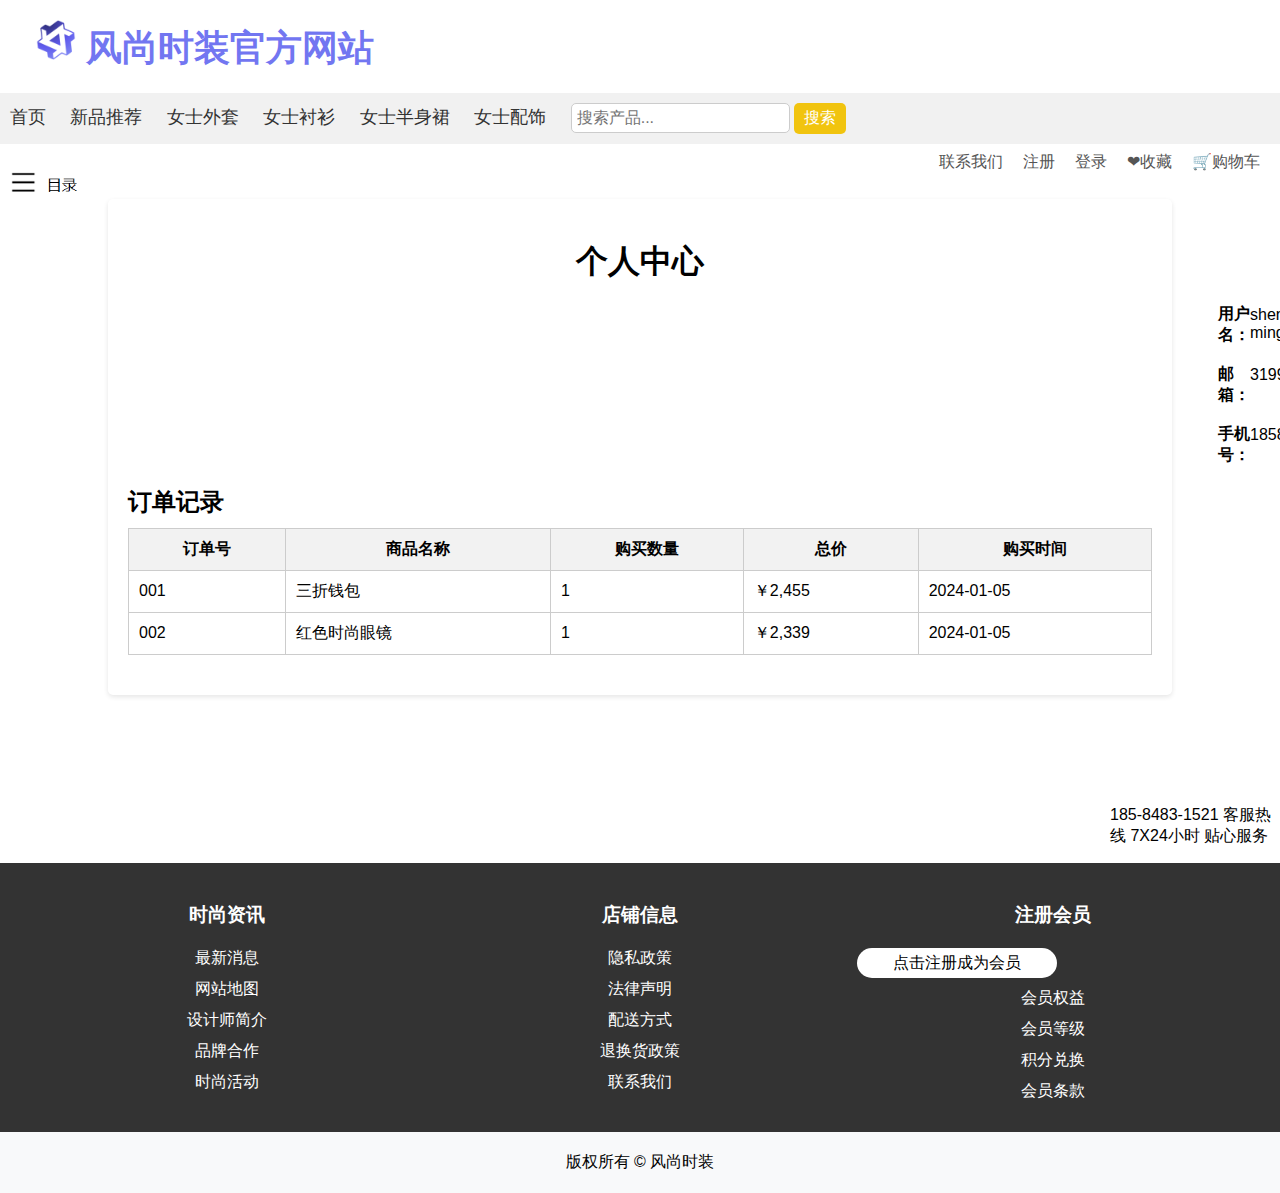
<file: 个人中心.html>
<!DOCTYPE html>
<html lang="zh">
<head>
    <meta charset="UTF-8">
    <meta name="viewport" content="width=device-width, initial-scale=1.0">
    <title>风尚时装官方网站</title>
    <style>body {
        font-family: Arial, sans-serif;
        margin: 0;
        padding: 0;
    }
    
    .footer {
        background-color: #333;
        color: white;
        padding: 20px;
        display: flex;
        justify-content: space-around;
        flex-wrap: wrap;
    }
    
    .footer a {
        color: white;
        text-decoration: none;
        margin: 0 10px;
    }
    
    .footer h3 {
        margin-bottom: 10px;
    }
    
    .footer div {
        width: calc(100% / 3);
        text-align: center;
    }
    
    .footer div h3 {
        margin-bottom: 20px;
    }
    
    .footer div a {
        display: block;
        margin-bottom: 10px;
    }
    
        /*下面都是导航栏*/
        body {
            font-family: Arial, sans-serif;
            margin: 0;
            padding: 0;
        }

        header {
            background-color: #ffffff;
            padding: 20px;
            margin-left: 0px; /* 添加这一行 */
        }

        header h1 {
            margin: 0;
            font-size: 36px;
            font-weight: bold;
        }

        nav {
				background-color: #f1f1f1;
				padding: 10px;
			}

			nav a {
				text-decoration: none;
				color: #333333;
				font-size: 18px;
				margin-right: 20px;
			}

			nav a:hover {
				color: rgb(241, 196, 15);
			}

			.nav-active {
				/* background-color: white; */
                background-color: #777;
				color: rgb(255, 255, 255);
			}

            form {
                display: inline-block;
            }

            input[type="text"] {
                  padding: 5px;
                  font-size: 16px;
                  border: 1px solid #cccccc;
                 border-radius: 5px;
        }

        /*那个搜索的颜色*/
        button[type="submit"] {
            padding: 5px 10px;
            font-size: 16px;
            background-color: rgb(241, 196, 15);
            color: #ffffff;
            border: none;
            border-radius: 5px;
            cursor: pointer;
        }

        button[type="submit"]:hover {
            background-color: #888888;
        }
        
        /*个人中心的那个图片*/
        #myImage {
            width: 40px; /* 修改图片宽度 */
            height: 40px; /* 修改图片高度 */
            position: absolute; /* 使用绝对定位 */
            top: 95px; /* 离顶部距离 */
            left: 1620px; /* 离左边界距离 */
        }

        footer p {
            margin: 0;
            padding: 5px;
        }
        /**/
        footer p:first-child {
            font-size: 18px;
            font-weight: bold;
        }

        .logo {
            margin-left: 1rem; /* 根据需要调整距离 */
            width: 40px; /* 根据需要调整宽度 */
            height: auto; /* 根据需要调整高度 */
        }

        
        .right {/*111111111111111111111111111*/
            display: flex;
            justify-content: flex-end;
            align-items: center;
            padding: 0.5rem 0;/*距离*/
        }

        .right a {
            margin-right: 20px; /* 设置间距，可以根据需要调整 */
            color: rgb(85, 85, 85); /* 设置字体颜色为黑色 */
            text-decoration: none; /* 去掉下划线 */
        }/*111111111111111111111111111*/
        
        /*圆角矩形*/
        a.yellow-rounded {
            color:rgb(0, 0, 0);
            
            width: 200px;
            height: 30px;
            background: rgb(255, 255, 255);
           
            line-height: 30px;
            border-radius: 30px;
        }

        /*下面都是隐藏目录CSS*/
        #image {
            cursor: pointer;
            margin-left: 10px; /*向左移动*/
            margin-top: -20px;/*与顶部距离*/
        }
        #popup {
            display: none;
            position: fixed;
            top: 0;
            left: 0;
            width: 100%;
            height: 100%;
            background-color: rgba(0, 0, 0, 0.5);
            z-index: 9999;
        }
        #content {
            position: absolute;
            top: 50%;
            left: 50%;
            transform: translate(-50%, -50%);
            background-color: white;
            padding: 50px;/*边框大小*/
            box-shadow: 0 0 10px rgba(0, 0, 0, 0.3);
            font-size: 20px;/*字体大小*/
        }

        /*下面是最底部的那个*/
        footer {
            background-color: #f8f9fa;
            padding: 20px;
            text-align: center;
            font-family: Arial, sans-serif;
        }
        .container {
            width: 80%;
            margin: 0 auto;
            background-color: white;
            padding: 20px;
            border-radius: 5px;
            box-shadow: 0 2px 5px rgba(0, 0, 0, 0.1);
        }
        .user-info {
            display: flex;
            justify-content: space-between;
            margin-bottom: 20px;
        }
        .user-info label {
            font-weight: bold;
        }
        .user-info span {
            font-size: 16px;
        }
        .orders {
            margin-bottom: 20px;
        }
        .orders h2 {
            margin-bottom: 10px;
        }
        .orders table {
            width: 100%;
            border-collapse: collapse;
        }
        .orders th, .orders td {
            padding: 10px;
            border: 1px solid #ccc;
        }
        .orders th {
            background-color: #f2f2f2;
            font-weight: bold;
        }


    </style>
</head>
<body>

    <a href="个人中心.html"><img src="个人中心/12.png" alt="图片描述" id="myImage"></a>
    
    <header>
        <h1 style="color:rgb(114, 118, 241);"><img class="logo" src="logo/1.apng" alt="Logo"> 风尚时装官方网站</h1>
        <!-- 添加logo -->
    </header>
    <nav>
			<!-- <a href="#">品牌</a> -->
			<a class="nav-item" href="index.html">首页</a>
			<a class="nav-item" href="新品推荐.html">新品推荐</a>
			<a class="nav-item" href="女士外套.html">女士外套</a>
			<a class="nav-item" href="女士衬衫.html">女士衬衫</a>
			<a class="nav-item" href="女士半身裙.html">女士半身裙</a>
			<a class="nav-item" href="女士配饰.html">女士配饰</a>
        <form action="搜索.html" method="get">
            <input type="text" name="query" placeholder="搜索产品...">
            <button type="submit">搜索</button>
        </form>
    </nav>
    
    <!--隐藏目录-->
    <div id="popup">
        <div id="content">
            <h3>目录</h3>
                <li>NEW新品</li><!-- <li><a href="你的链接地址">NEW新品</a></li> -->
                <li>按品牌搜索</li>
                <li>按种类搜索</li>
                <li>热销</li>
                <li>LOOKBOOK</li>
                <li>店铺信息</li>
        </div>
    </div>
    
    <div class="right">
    <a href="联系我们.html">联系我们</a>
    <a href="注册界面.html">注册</a>
    <a href="登陆界面.html">登录</a>
    <a href="收藏界面.html">❤收藏</a>
    <a href="购物车.html">🛒购物车</a>
    </div>

    <!--隐藏目录图片-->
    <img id="image" src="目录/4.png" width="70" height="25" alt="图像">

    <div class="container">
        <h1 style="text-align: center;">个人中心</h1>
        <div class="user-info">
            <label style="margin-left: 1090px; margin-top: -2px;">用户名：</label>
            <span style="margin-right: 115px;">shen ming</span>
        </div>
        <div class="user-info">
            <label style="margin-left: 1090px; margin-top: -2px;">邮ㅤ箱：</label>
            <span style="margin-right: 30px;">3199070035@qq.com</span>
        </div>
        <div class="user-info">
            <label style="margin-left: 1090px; margin-top: -2px;">手机号：</label>
            <span style="margin-right: 90px;">18584831521</span>
        </div>
        <div class="orders">
            <h2>订单记录</h2>
            <table>
                <thead>
                    <tr>
                        <th>订单号</th>
                        <th>商品名称</th>
                        <th>购买数量</th>
                        <th>总价</th>
                        <th>购买时间</th>
                    </tr>
                </thead>
                <tbody>
                    <tr>
                        <td>001</td>
                        <td>三折钱包</td>
                        <td>1</td>
                        <td>￥2,455</td>
                        <td>2024-01-05</td>
                    </tr>
                    <tr>
                        <td>002</td>
                        <td>红色时尚眼镜</td>
                        <td>1</td>
                        <td>￥2,339</td>
                        <td>2024-01-05</td>
                    </tr>
                </tbody>
            </table>
        </div>
    </div>

    <div><img src="二维码/9.png" alt="小二维码" style="position: relative; left: 1530px; top: 218.5px; width: 70px; height: 90px;"></div>

    <p style="margin-left: 1110px;">185-8483-1521 客服热线 7X24小时 贴心服务</p>

    <div class="footer">
        <div>
            <h3>时尚资讯</h3>
            <a href="#">最新消息</a>
            <a href="#">网站地图</a>
            <a href="#">设计师简介</a>
            <a href="#">品牌合作</a>
            <a href="#">时尚活动</a>
        </div>
        <div>
            <h3>店铺信息</h3>
            <a href="#">隐私政策</a>
            <a href="#">法律声明</a>
            <a href="#">配送方式</a>
            <a href="#">退换货政策</a>
            <a href="#">联系我们</a>
        </div>
        <div>
            <h3>注册会员</h3>
            <a href="注册会员界面.html" class="yellow-rounded">点击注册成为会员</a>
            <a href="#">会员权益</a>
            <a href="#">会员等级</a>
            <a href="#">积分兑换</a>
            <a href="2.html">会员条款</a>
        </div>

        
    </div>
    
    <footer>
        版权所有 &copy; 风尚时装
    </footer>
</body>

<script>
    document.getElementById('image').addEventListener('click', function() {
        document.getElementById('popup').style.display = 'block';
    });
    document.getElementById('popup').addEventListener('click', function(event) {
        if (event.target === this) {
            this.style.display = 'none';
        }
    });
    </script>
</html>
</file>
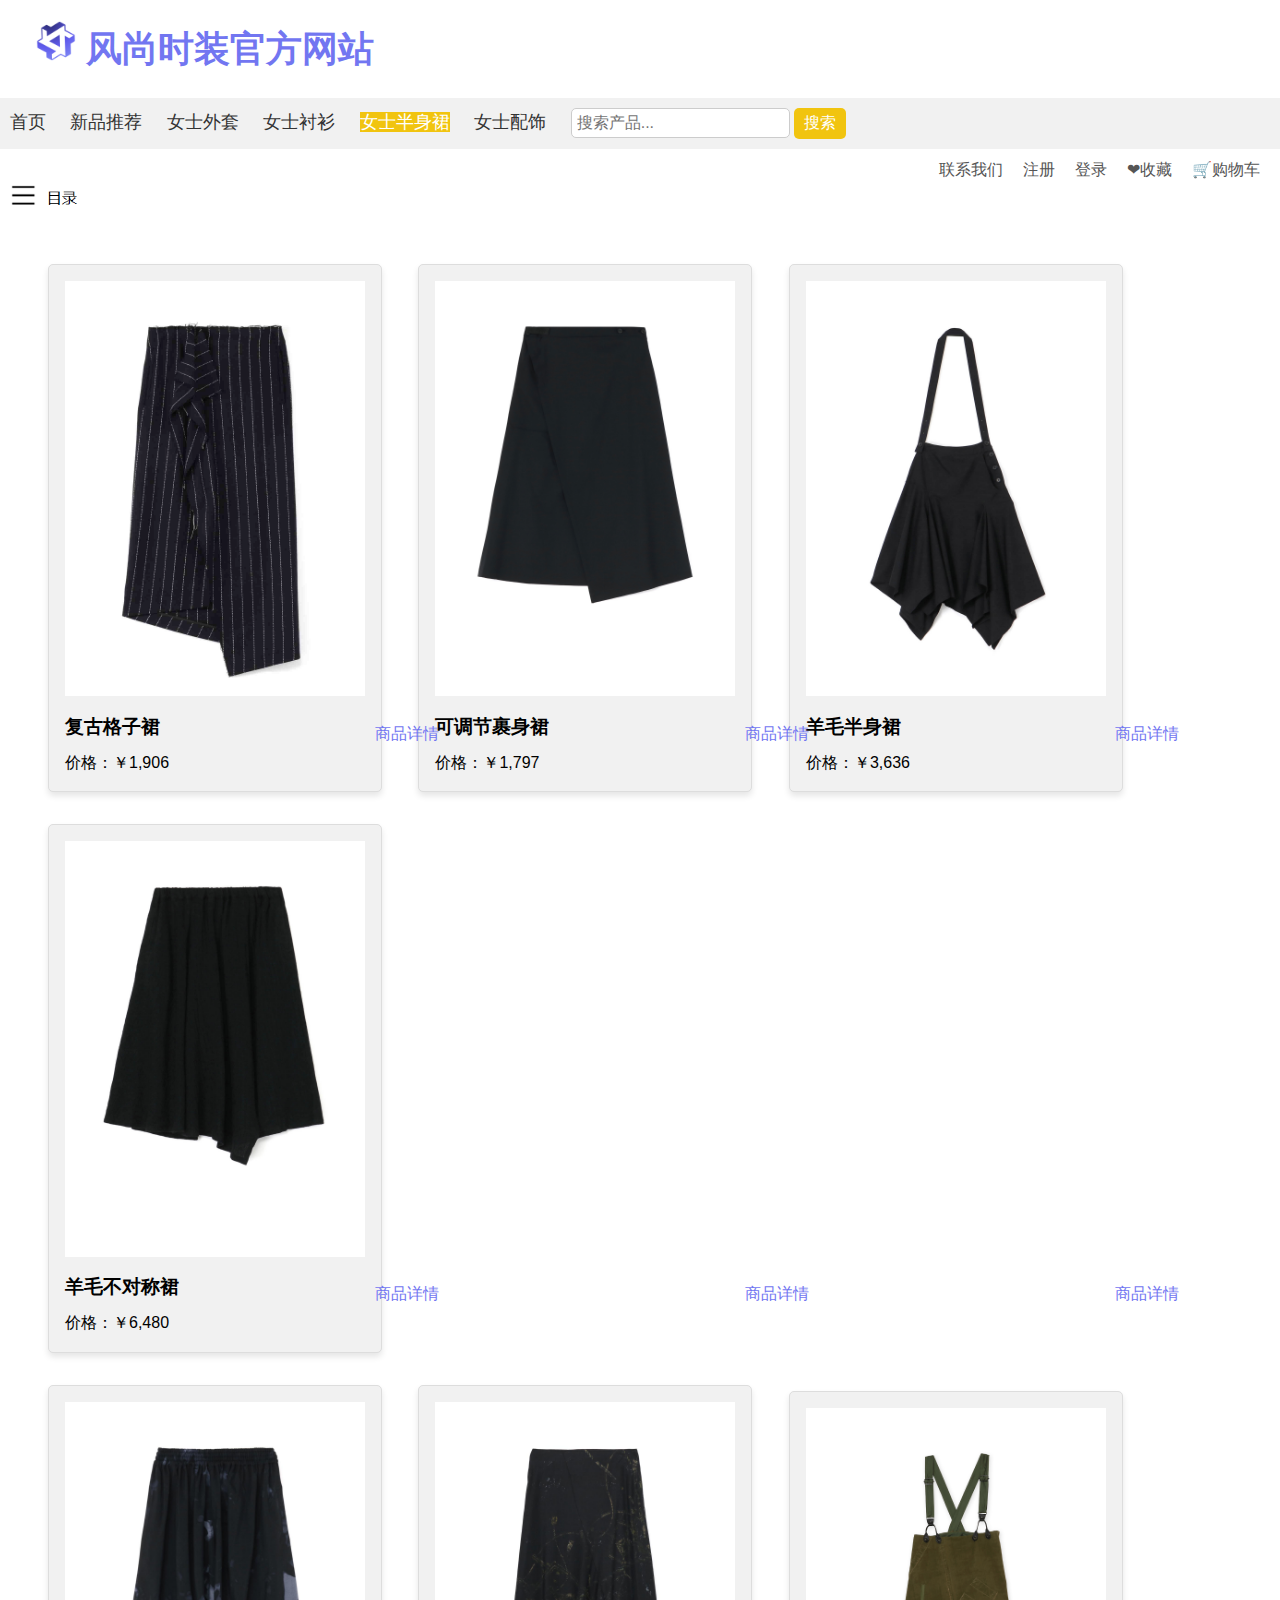
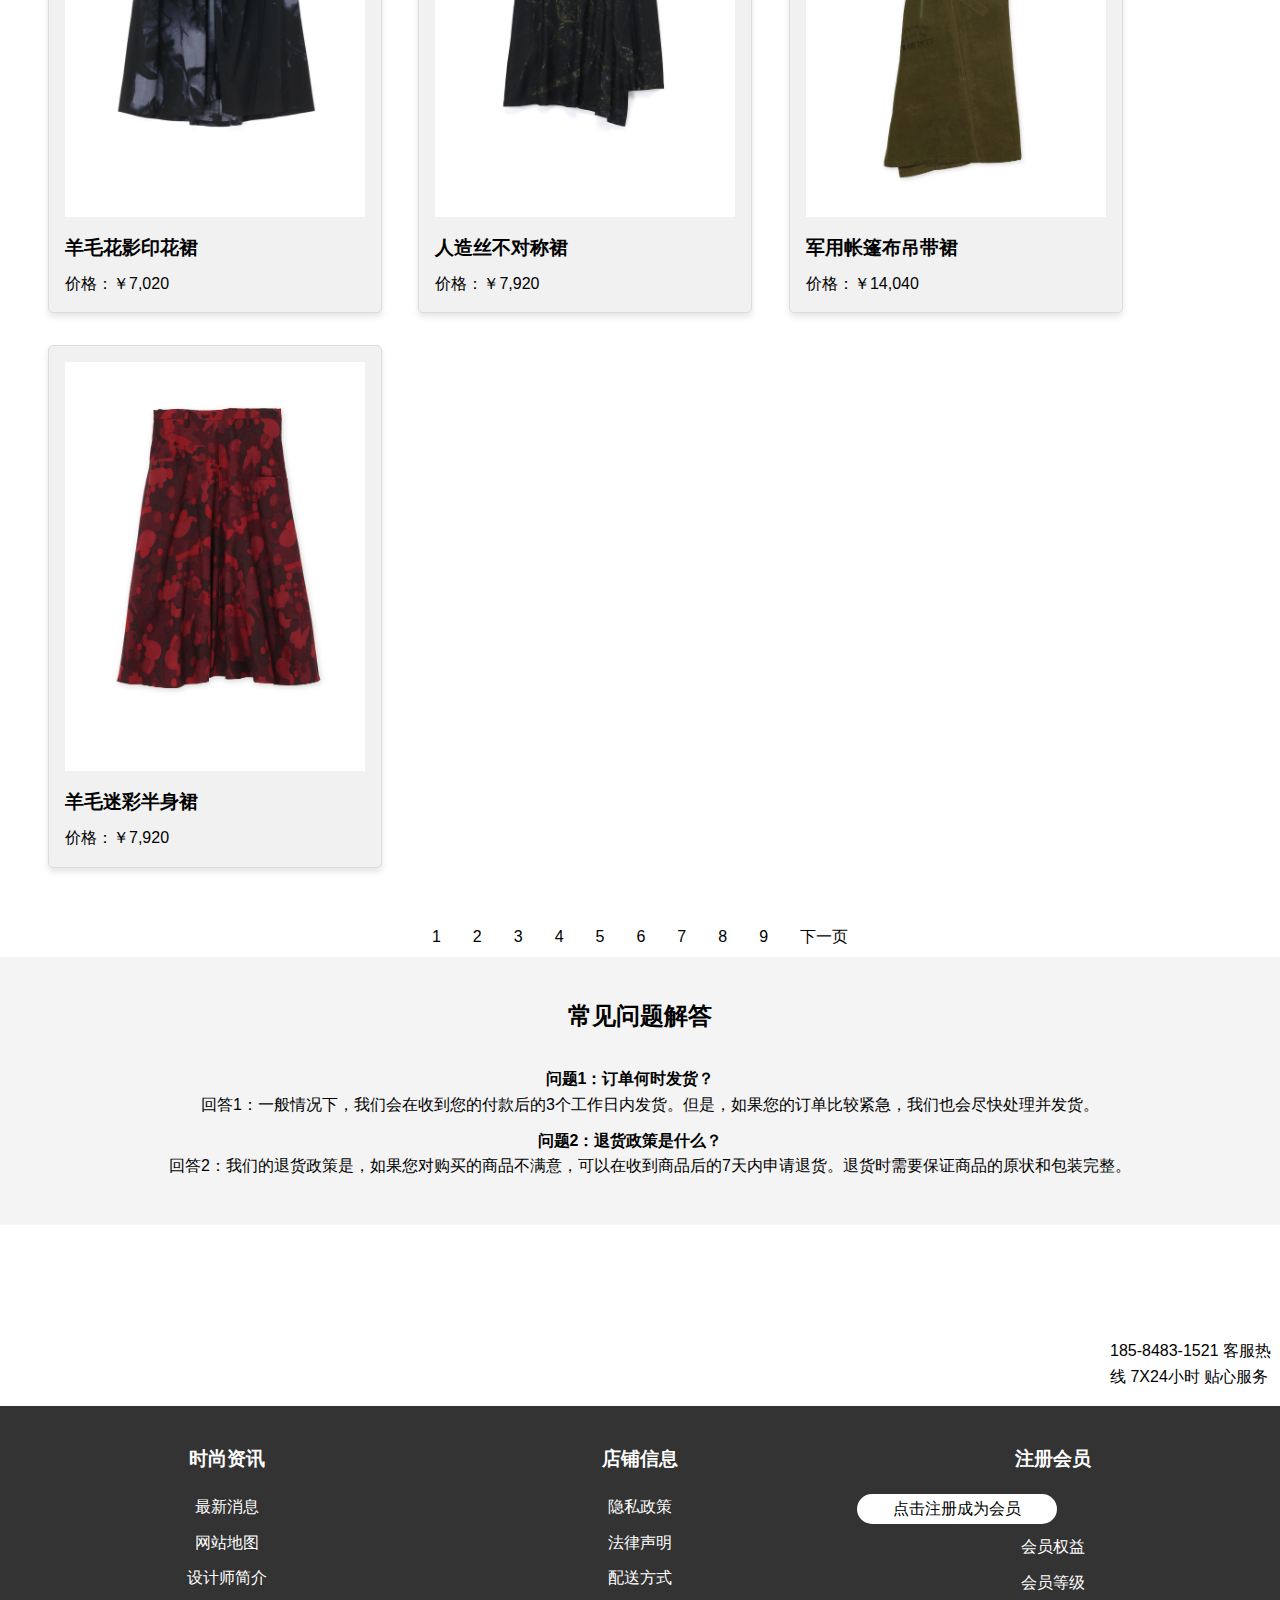
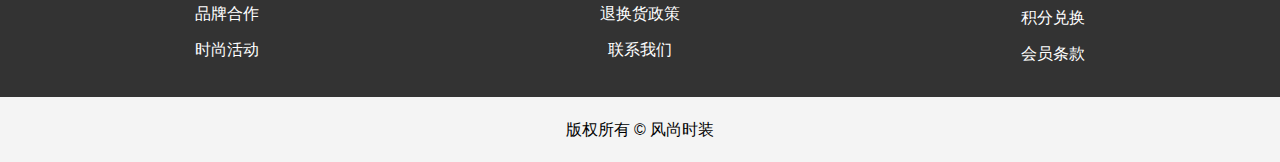
<file: 女士半身裙.html>
<!DOCTYPE html>
<html lang="en">
<head>
    <meta charset="UTF-8">
    <meta name="viewport" content="width=device-width, initial-scale=1.0">
    <title>风尚时装官方网站</title>
    <style>body {
        font-family: Arial, sans-serif;
        margin: 0;
        padding: 0;
    }
    
    .footer {
        background-color: #333;
        color: white;
        padding: 20px;
        display: flex;
        justify-content: space-around;
        flex-wrap: wrap;
    }
    
    .footer a {
        color: white;
        text-decoration: none;
        margin: 0 10px;
    }
    
    .footer h3 {
        margin-bottom: 10px;
    }
    
    .footer div {
        width: calc(100% / 3);
        text-align: center;
    }
    
    .footer div h3 {
        margin-bottom: 20px;
    }
    
    .footer div a {
        display: block;
        margin-bottom: 10px;
    }
    
        /*下面都是导航栏*/
        body {
            font-family: Arial, sans-serif;
            margin: 0;
            padding: 0;
        }

        header {
            background-color: #ffffff;
            padding: 20px;
            margin-left: 0px; /* 添加这一行 */
        }

        header h1 {
            margin: 0;
            font-size: 36px;
            font-weight: bold;
        }

        nav {
				background-color: #f1f1f1;
				padding: 10px;
			}

			nav a {
				text-decoration: none;
				color: #333333;
				font-size: 18px;
				margin-right: 20px;
			}

			nav a:hover {
				color: rgb(241, 196, 15);
			}

			.nav-active {
				/* background-color: white; */
                background-color: #777;
				color: rgb(255, 255, 255);
			}nav a.nav-item {
	background-color: rgb(241, 196, 15);
	color: rgb(255, 255, 255);
}

            form {
                display: inline-block;
            }

            input[type="text"] {
                  padding: 5px;
                  font-size: 16px;
                  border: 1px solid #cccccc;
                 border-radius: 5px;
        }

        /*那个搜索的颜色*/
        button[type="submit"] {
            padding: 5px 10px;
            font-size: 16px;
            background-color: rgb(241, 196, 15);
            color: #ffffff;
            border: none;
            border-radius: 5px;
            cursor: pointer;
        }

        button[type="submit"]:hover {
            background-color: #888888;
        }
        
        /*个人中心的那个图片*/
        #myImage {
            width: 40px; /* 修改图片宽度 */
            height: 40px; /* 修改图片高度 */
            position: absolute; /* 使用绝对定位 */
            top: 95px; /* 离顶部距离 */
            left: 1620px; /* 离左边界距离 */
        }

        footer p {
            margin: 0;
            padding: 5px;
        }
        /**/
        footer p:first-child {
            font-size: 18px;
            font-weight: bold;
        }

        .logo {
            margin-left: 1rem; /* 根据需要调整距离 */
            width: 40px; /* 根据需要调整宽度 */
            height: auto; /* 根据需要调整高度 */
        }

        
        .right {/*111111111111111111111111111*/
            display: flex;
            justify-content: flex-end;
            align-items: center;
            padding: 0.5rem 0;/*距离*/
        }

        .right a {
            margin-right: 20px; /* 设置间距，可以根据需要调整 */
            color: rgb(85, 85, 85); /* 设置字体颜色为黑色 */
            text-decoration: none; /* 去掉下划线 */
        }/*111111111111111111111111111*/
        
        /*圆角矩形*/
        a.yellow-rounded {
            color:rgb(0, 0, 0);
            
            width: 200px;
            height: 30px;
            background: rgb(255, 255, 255);
           
            line-height: 30px;
            border-radius: 30px;
        }

        /*下面都是隐藏目录CSS*/
        #image {
            cursor: pointer;
            margin-left: 10px; /*向左移动*/
            margin-top: -20px;/*与顶部距离*/
        }
        #popup {
            display: none;
            position: fixed;
            top: 0;
            left: 0;
            width: 100%;
            height: 100%;
            background-color: rgba(0, 0, 0, 0.5);
            z-index: 9999;
        }
        #content {
            position: absolute;
            top: 50%;
            left: 50%;
            transform: translate(-50%, -50%);
            background-color: white;
            padding: 50px;/*边框大小*/
            box-shadow: 0 0 10px rgba(0, 0, 0, 0.3);
            font-size: 20px;/*字体大小*/
        }

        /*下面是最底部的那个*/
        footer {
            background-color: #f8f9fa;
            padding: 20px;
            text-align: center;
            font-family: Arial, sans-serif;
        }/**/

        main {
            display: flex;
            flex-wrap: wrap;
            justify-content: center;
            padding: 2rem;
        }
        .product {
            background-color: #f1f1f1;
            border: 1px solid #ddd;
            border-radius: 5px;
            margin: 1rem;
            padding: 1rem;
            width: 300px;
            box-shadow: 0 4px 6px rgba(0, 0, 0, 0.1);
            display: inline-block;
        }
        .product img {
            width: 100%;
            height: auto;
        }
        .product h3 {
            margin: 0.5rem 0;
        }
        .product p {
            margin: 0;
        }
        body {
            font-family: Arial, sans-serif;
            line-height: 1.6;
        }
        footer {
            background-color: #f4f4f4;
            padding: 20px;
            text-align: center;
        }
        h2 {
            margin-bottom: 15px;
        }
        dl {
            display: inline-block;
            margin-right: 20px;
        }
        dt {
            font-weight: bold;
        }
        dd {
            margin-bottom: 10px;
        }
        .pagination {
            display: inline-block;
            margin-left: 480px;
            display: flex;
        justify-content: center;
        padding: 0;
        list-style-type: none;
        margin: auto;
        }
        .pagination li {
            display: inline;
        }
        .pagination a {
            color: black;
            float: left;
            padding: 8px 16px;
            text-decoration: none;
        }
        .pagination a.active {
            background-color: #4CAF50;
            color: white;
        }
        .pagination a:hover:not(.active) {
            background-color: #ddd;
        }

        a {
            color:rgb(114, 118, 241); /* 红色 */
        }

    </style>
</head>
<body>
    <a href="个人中心.html"><img src="个人中心/12.png" alt="图片描述" id="myImage" style="margin-top: 8px;"></a>
    
    <header>
        <h1 style="color:rgb(114, 118, 241);"><img class="logo" src="logo/1.apng" alt="Logo"> 风尚时装官方网站</h1>
        <!-- 添加logo -->
    </header>
    <nav>
        <!-- <a href="#">品牌</a> -->
        <a href="index.html">首页</a>
        <a href="新品推荐.html">新品推荐</a>
        <a href="女士外套.html">女士外套</a>
        <a href="女士衬衫.html">女士衬衫</a>
        <a class="nav-item" href="女士半身裙.html">女士半身裙</a>
        <a href="女士配饰.html">女士配饰</a>
    <form action="搜索.html" method="get">
        <input type="text" name="query" placeholder="搜索产品...">
        <button type="submit">搜索</button>
    </form>
</nav>
    
    <!--隐藏目录-->
    <div id="popup">
        <div id="content">
            <h3>目录</h3>
                <li>NEW新品</li><!-- <li><a href="你的链接地址">NEW新品</a></li> -->
                <li>按品牌搜索</li>
                <li>按种类搜索</li>
                <li>热销</li>
                <li>LOOKBOOK</li>
                <li>店铺信息</li>
        </div>
    </div>
    
    <div class="right">
    <a href="联系我们.html">联系我们</a>
    <a href="注册界面.html">注册</a>
    <a href="登陆界面.html">登录</a>
    <a href="收藏界面.html">❤收藏</a>
    <a href="购物车.html">🛒购物车</a>
    </div>
    
    <!--隐藏目录图片-->
    <img id="image" src="目录/4.png" width="70" height="25" alt="图像">

    
    <main>
        <section>
            <div class="product">
                <img src="女士半身裙/1.jpg" alt="1">
                <h3>复古格子裙</h3>
                <p>价格：￥1,906</p >
                    <a href="#" style="position: absolute; text-decoration: none; left: 375px; top: 720.5px;">商品详情</a>
            </div>
            <div class="product">
                <img src="女士半身裙/2.jpg" alt="2">
                <h3>可调节裹身裙</h3>
                <p>价格：￥1,797</p >
                    <a href="#" style="position: absolute; text-decoration: none; left: 745px; top: 720.5px;">商品详情</a>
            </div>
            <div class="product">
                <img src="女士半身裙/3.jpg" alt="3">
                <h3>羊毛半身裙</h3>
                <p>价格：￥3,636</p >
                    <a href="#" style="position: absolute; text-decoration: none; left: 1115px; top: 720.5px;">商品详情</a>
            </div>
            <div class="product">
                <img src="女士半身裙/4.jpg" alt="4">
                <h3>羊毛不对称裙</h3>
                <p>价格：￥6,480</p >
                    <a href="#" style="position: absolute; text-decoration: none; left: 1485px; top: 720.5px;">商品详情</a>
            </div>
        </section>
        <section>
            <div class="product">
                <img src="女士半身裙/5.jpg" alt="5">
                <h3>羊毛花影印花裙</h3>
                <p>价格：￥7,020</p ><a href="#" style="position: absolute; text-decoration: none; left: 375px; top: 1280.5px;">商品详情</a>
            </div>
            <div class="product">
                <img src="女士半身裙/6.jpg" alt="6">
                <h3>人造丝不对称裙</h3>
                <p>价格：￥7,920</p ><a href="#" style="position: absolute; text-decoration: none; left: 745px; top: 1280.5px;">商品详情</a>
            </div>
            <div class="product">
                <img src="女士半身裙/7.jpg" alt="7">
                <h3>军用帐篷布吊带裙</h3>
                <p>价格：￥14,040</p ><a href="#" style="position: absolute; text-decoration: none; left: 1115px; top: 1280.5px;">商品详情</a>
            </div>
            <div class="product">
                <img src="女士半身裙/8.jpg" alt="8">
                <h3>羊毛迷彩半身裙</h3>
                <p>价格：￥7,920</p ><a href="#" style="position: absolute; text-decoration: none; left: 1485px; top: 1280.5px;">商品详情</a>
            </div>
        </section>
    </main>

        <ul class="pagination">
            <li><a href="#">1</a></li>
            <li><a href="#">2</a></li>
            <li><a href="#">3</a></li>
            <li><a href="#">4</a></li>
            <li><a href="#">5</a></li>
            <li><a href="#">6</a></li>
            <li><a href="#">7</a></li>
            <li><a href="#">8</a></li>
            <li><a href="#">9</a></li>
            <li><a href="#">下一页</a></li>
        </ul>

    <footer>
        <h2>常见问题解答</h2>
    <dl>
        <dt>问题1：订单何时发货？</dt>
        <dd>回答1：一般情况下，我们会在收到您的付款后的3个工作日内发货。但是，如果您的订单比较紧急，我们也会尽快处理并发货。</dd>
        <dt>问题2：退货政策是什么？</dt>
        <dd>回答2：我们的退货政策是，如果您对购买的商品不满意，可以在收到商品后的7天内申请退货。退货时需要保证商品的原状和包装完整。</dd>
    </dl>
    </footer>

    <div><img src="二维码/9.png" alt="小二维码" style="position: relative; left: 1530px; top: 233px; width: 70px; height: 90px;"></div>

    <p style="margin-left: 1110px;">185-8483-1521 客服热线 7X24小时 贴心服务</p>

    <div class="footer">
        <div>
            <h3>时尚资讯</h3>
            <a href="#">最新消息</a>
            <a href="#">网站地图</a>
            <a href="#">设计师简介</a>
            <a href="#">品牌合作</a>
            <a href="#">时尚活动</a>
        </div>
        <div>
            <h3>店铺信息</h3>
            <a href="#">隐私政策</a>
            <a href="#">法律声明</a>
            <a href="#">配送方式</a>
            <a href="#">退换货政策</a>
            <a href="#">联系我们</a>
        </div>
        <div>
            <h3>注册会员</h3>
            <a href="注册会员界面.html" class="yellow-rounded">点击注册成为会员</a>
            <a href="#">会员权益</a>
            <a href="#">会员等级</a>
            <a href="#">积分兑换</a>
            <a href="2.html">会员条款</a>
        </div>

        
    </div>
    
    <footer>
        版权所有 &copy; 风尚时装
    </footer>
</body>

<script>
    document.getElementById('image').addEventListener('click', function() {
        document.getElementById('popup').style.display = 'block';
    });
    document.getElementById('popup').addEventListener('click', function(event) {
        if (event.target === this) {
            this.style.display = 'none';
        }
    });
    </script>
</html>
</file>
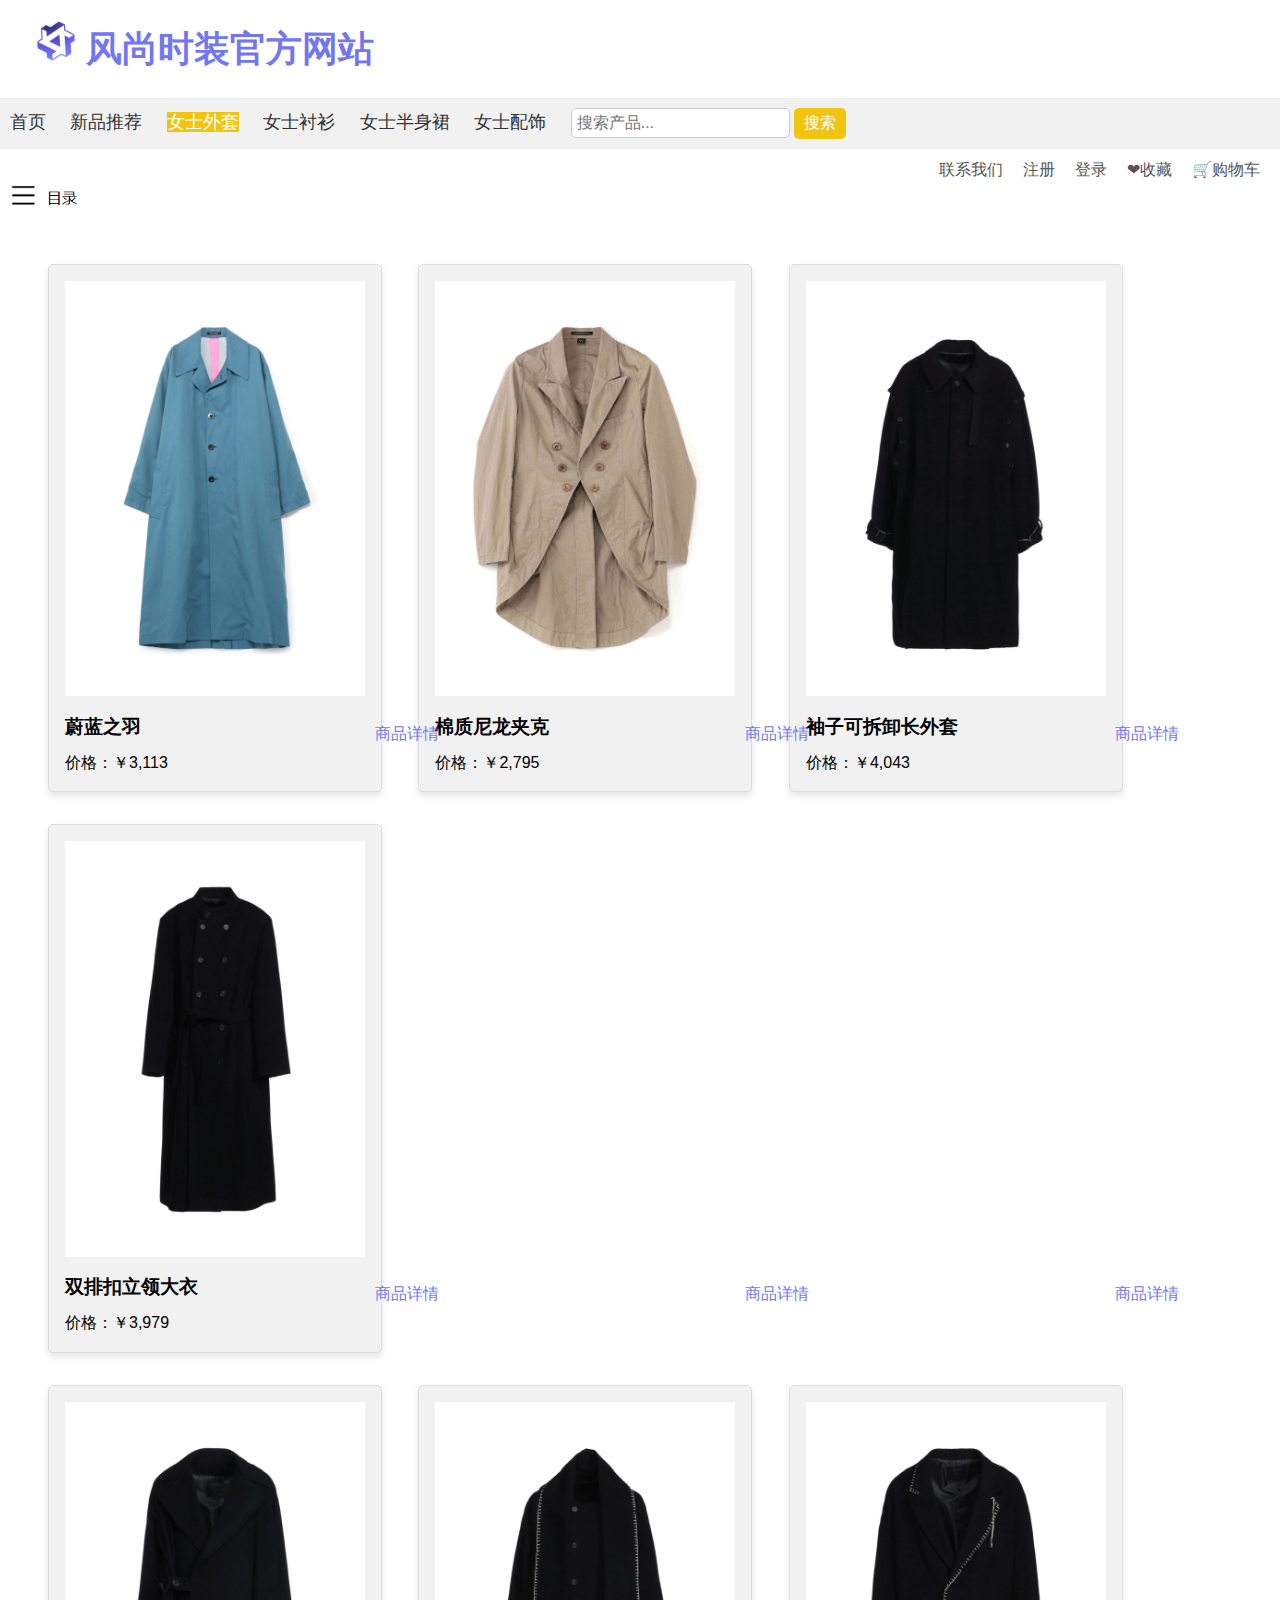
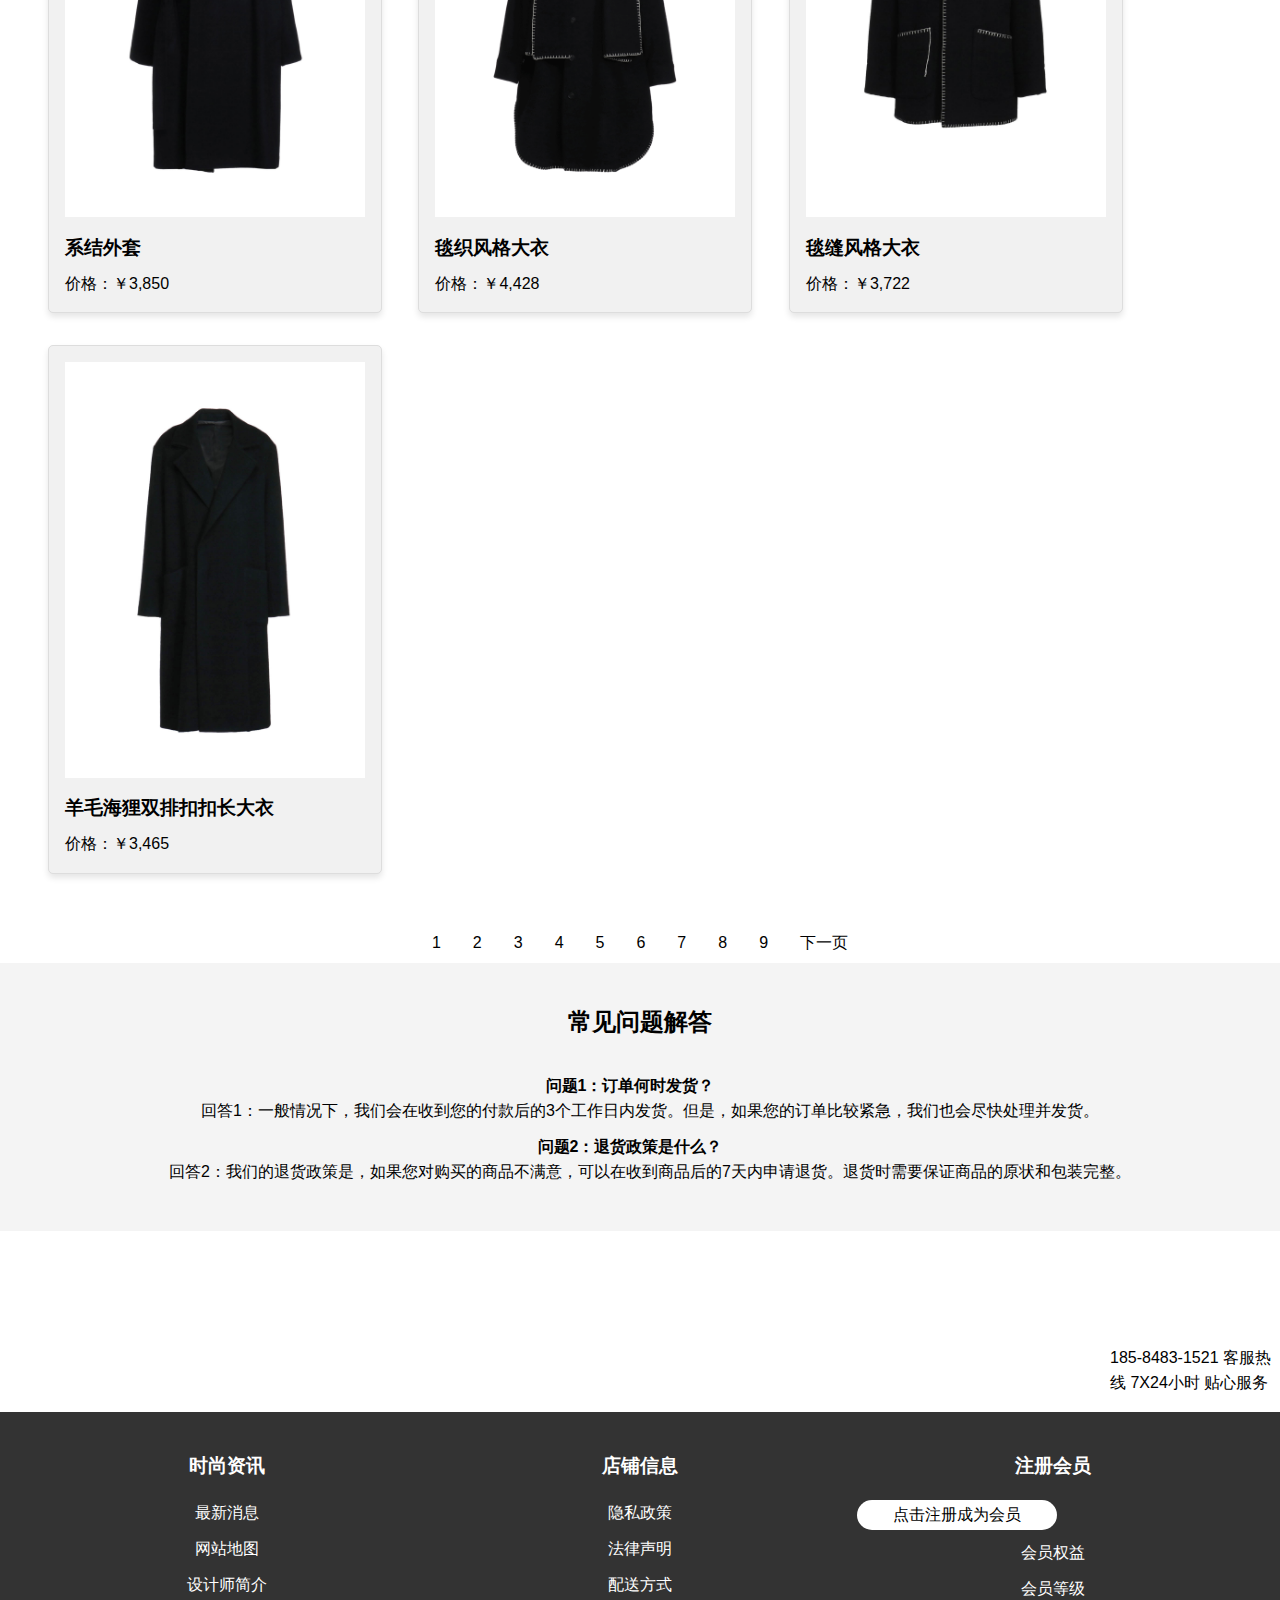
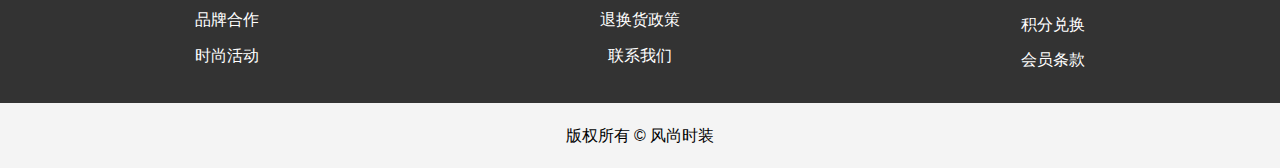
<file: 女士外套.html>
<!DOCTYPE html>
<html lang="en">
<head>
    <meta charset="UTF-8">
    <meta name="viewport" content="width=device-width, initial-scale=1.0">
    <title>风尚时装官方网站</title>
    <style>body {
        font-family: Arial, sans-serif;
        margin: 0;
        padding: 0;
    }
    
    .footer {
        background-color: #333;
        color: white;
        padding: 20px;
        display: flex;
        justify-content: space-around;
        flex-wrap: wrap;
    }
    
    .footer a {
        color: white;
        text-decoration: none;
        margin: 0 10px;
    }
    
    .footer h3 {
        margin-bottom: 10px;
    }
    
    .footer div {
        width: calc(100% / 3);
        text-align: center;
    }
    
    .footer div h3 {
        margin-bottom: 20px;
    }
    
    .footer div a {
        display: block;
        margin-bottom: 10px;
    }
    
        /* 最大化 */
        /*下面都是导航栏*/
        body {
            font-family: Arial, sans-serif;
            margin: 0;
            padding: 0;
        }

        header {
            background-color: #ffffff;
            padding: 20px;
            margin-left: 0px; /* 添加这一行 */
        }

        header h1 {
            margin: 0;
            font-size: 36px;
            font-weight: bold;
        }

        nav {
				background-color: #f1f1f1;
				padding: 10px;
			}

			nav a {
				text-decoration: none;
				color: #333333;
				font-size: 18px;
				margin-right: 20px;
			}

			nav a:hover {
				color: rgb(241, 196, 15);
			}

			.nav-active {
				/* background-color: white; */
                background-color: #777;
				color: rgb(255, 255, 255);
			}nav a.nav-item {
	background-color: rgb(241, 196, 15);
	color: rgb(255, 255, 255);
}

            form {
                display: inline-block;
            }

            input[type="text"] {
                  padding: 5px;
                  font-size: 16px;
                  border: 1px solid #cccccc;
                 border-radius: 5px;
        }

        /*那个搜索的颜色*/
        button[type="submit"] {
            padding: 5px 10px;
            font-size: 16px;
            background-color: rgb(241, 196, 15);
            color: #ffffff;
            border: none;
            border-radius: 5px;
            cursor: pointer;
        }

        button[type="submit"]:hover {
            background-color: #888888;
        }
        
        /*个人中心的那个图片*/
        #myImage {
            width: 40px; /* 修改图片宽度 */
            height: 40px; /* 修改图片高度 */
            position: absolute; /* 使用绝对定位 */
            top: 95px; /* 离顶部距离 */
            left: 1620px; /* 离左边界距离 */
        }

        footer p {
            margin: 0;
            padding: 5px;
        }
        /**/
        footer p:first-child {
            font-size: 18px;
            font-weight: bold;
        }

        .logo {
            margin-left: 1rem; /* 根据需要调整距离 */
            width: 40px; /* 根据需要调整宽度 */
            height: auto; /* 根据需要调整高度 */
        }

        
        .right {/*111111111111111111111111111*/
            display: flex;
            justify-content: flex-end;
            align-items: center;
            padding: 0.5rem 0;/*距离*/
        }

        .right a {
            margin-right: 20px; /* 设置间距，可以根据需要调整 */
            color: rgb(85, 85, 85); /* 设置字体颜色为黑色 */
            text-decoration: none; /* 去掉下划线 */
        }/*111111111111111111111111111*/
        
        /*圆角矩形*/
        a.yellow-rounded {
            color:rgb(0, 0, 0);
            
            width: 200px;
            height: 30px;
            background: rgb(255, 255, 255);
           
            line-height: 30px;
            border-radius: 30px;
        }

        /*下面都是隐藏目录CSS*/
        #image {
            cursor: pointer;
            margin-left: 10px; /*向左移动*/
            margin-top: -20px;/*与顶部距离*/
        }
        #popup {
            display: none;
            position: fixed;
            top: 0;
            left: 0;
            width: 100%;
            height: 100%;
            background-color: rgba(0, 0, 0, 0.5);
            z-index: 9999;
        }
        #content {
            position: absolute;
            top: 50%;
            left: 50%;
            transform: translate(-50%, -50%);
            background-color: white;
            padding: 50px;/*边框大小*/
            box-shadow: 0 0 10px rgba(0, 0, 0, 0.3);
            font-size: 20px;/*字体大小*/
        }

        /*下面是最底部的那个*/
        footer {
            background-color: #f8f9fa;
            padding: 20px;
            text-align: center;
            font-family: Arial, sans-serif;
        }/**/

        /* 8个图片居中 */
        main {
            display: flex;
            flex-wrap: wrap;
            justify-content: center;
            padding: 2rem;
        }
        /* 商品横排4个排列 */
        .product {
            background-color: #f1f1f1;
            border: 1px solid #ddd;
            border-radius: 5px;
            margin: 1rem;
            padding: 1rem;
            width: 300px;
            box-shadow: 0 4px 6px rgba(0, 0, 0, 0.1);
            display: inline-block; /* 添加这一行 */
        }
        /* 商品大小 */
        .product img {
            width: 100%;
            height: auto;
        }
        .product h3 {
            margin: 0.5rem 0;
        }
        .product p {
            margin: 0;
        }
        /* 常见问题解答 */
        body {
            font-family: Arial, sans-serif;
            line-height: 1.6;
        }
        footer {
            background-color: #f4f4f4;
            padding: 20px;
            text-align: center;
        }
        h2 {
            margin-bottom: 15px;
        }
        dl {
            display: inline-block;
            margin-right: 20px;
        }
        dt {
            font-weight: bold;
        }
        dd {
            margin-bottom: 10px;
        }
        /* 分页器 */
        .pagination {
            display: inline-block;
            margin-left: 480px;
            display: flex;
        justify-content: center;
        padding: 0;
        list-style-type: none;
        margin: auto;
        }
        .pagination li {
            display: inline;
        }
        .pagination a {
            color: black;
            float: left;
            padding: 8px 16px;
            text-decoration: none;
        }
        .pagination a.active {
            background-color: #4CAF50;
            color: white;
        }
        .pagination a:hover:not(.active) {
            background-color: #ddd;
        }

        a {
            color:rgb(114, 118, 241); /* 红色 */
        }

    </style>
</head>
<body> 
    <a href="个人中心.html"><img src="个人中心/12.png" alt="图片描述" id="myImage" style="margin-top: 8px;"></a>
    
    <header>
        <h1 style="color:rgb(114, 118, 241);"><img class="logo" src="logo/1.apng" alt="Logo"> 风尚时装官方网站</h1>
        <!-- 添加logo -->
    </header>
    <nav>
        <!-- <a href="#">品牌</a> -->
        <a href="index.html">首页</a>
        <a href="新品推荐.html">新品推荐</a>
        <a class="nav-item" href="女士外套.html">女士外套</a>
        <a href="女士衬衫.html">女士衬衫</a>
        <a href="女士半身裙.html">女士半身裙</a>
        <a href="女士配饰.html">女士配饰</a>
    <form action="搜索.html" method="get">
        <input type="text" name="query" placeholder="搜索产品...">
        <button type="submit">搜索</button>
    </form>
</nav>
    
    <!--隐藏目录-->
    <div id="popup">
        <div id="content">
            <h3>目录</h3>
                <li>NEW新品</li><!-- <li><a href="你的链接地址">NEW新品</a></li> -->
                <li>按品牌搜索</li>
                <li>按种类搜索</li>
                <li>热销</li>
                <li>LOOKBOOK</li>
                <li>店铺信息</li>
        </div>
    </div>
    
    <div class="right">
    <a href="联系我们.html">联系我们</a>
    <a href="注册界面.html">注册</a>
    <a href="登陆界面.html">登录</a>
    <a href="收藏界面.html">❤收藏</a>
    <a href="购物车.html">🛒购物车</a>
    </div>
    
    <!--隐藏目录图片-->
    <img id="image" src="目录/4.png" width="70" height="25" alt="图像">

    <main>
        <section>
            <div class="product">
                <img src="女式外套/1.gif" alt="1">
                <h3>蔚蓝之羽</h3>
                <p>价格：￥3,113</p ><a href="#" style="position: absolute; text-decoration: none; left: 1485px; top: 720.5px;">商品详情</a>
            </div>
            <div class="product">
                <img src="女式外套/2.jpg" alt="2">
                <h3>棉质尼龙夹克</h3>
                <p>价格：￥2,795</p ><a href="#" style="position: absolute; text-decoration: none; left: 1115px; top: 720.5px;">商品详情</a>
            </div>
            <div class="product">
                <img src="女式外套/3.gif" alt="3">
                <h3>袖子可拆卸长外套</h3>
                <p>价格：￥4,043</p ><a href="#" style="position: absolute; text-decoration: none; left: 745px; top: 720.5px;">商品详情</a>
            </div>
            <div class="product">
                <img src="女式外套/4.jpg" alt="4">
                <h3>双排扣立领大衣</h3>
                <p>价格：￥3,979</p ><a href="#" style="position: absolute; text-decoration: none; left: 375px; top: 720.5px;">商品详情</a>
            </div>
        </section>
        <section>
            <div class="product">
                <img src="女式外套/5.jpg" alt="5">
                <h3>系结外套</h3>
                <p>价格：￥3,850</p ><a href="#" style="position: absolute; text-decoration: none; left: 375px; top: 1280.5px;">商品详情</a>
            </div>
            <div class="product">
                <img src="女式外套/6.gif" alt="6">
                <h3>毯织风格大衣</h3>
                <p>价格：￥4,428</p ><a href="#" style="position: absolute; text-decoration: none; left: 745px; top: 1280.5px;">商品详情</a>
            </div>
            <div class="product">
                <img src="女式外套/7.jpg" alt="7">
                <h3>毯缝风格大衣</h3>
                <p>价格：￥3,722</p ><a href="#" style="position: absolute; text-decoration: none; left: 1115px; top: 1280.5px;">商品详情</a>
            </div>
            <div class="product">
                <img src="女式外套/8.jpg" alt="8">
                <h3>羊毛海狸双排扣扣长大衣</h3>
                <p>价格：￥3,465</p ><a href="#" style="position: absolute; text-decoration: none; left: 1485px; top: 1280.5px;">商品详情</a>
            </div>
        </section>
    </main>

        <!-- 添加分页器 -->
        <ul class="pagination">
            <li><a href="#">1</a></li>
            <li><a href="#">2</a></li>
            <li><a href="#">3</a></li>
            <li><a href="#">4</a></li>
            <li><a href="#">5</a></li>
            <li><a href="#">6</a></li>
            <li><a href="#">7</a></li>
            <li><a href="#">8</a></li>
            <li><a href="#">9</a></li>
            <li><a href="#">下一页</a></li>
        </ul>

    <footer>
        <h2>常见问题解答</h2>
    <dl>
        <dt>问题1：订单何时发货？</dt>
        <dd>回答1：一般情况下，我们会在收到您的付款后的3个工作日内发货。但是，如果您的订单比较紧急，我们也会尽快处理并发货。</dd>
        <dt>问题2：退货政策是什么？</dt>
        <dd>回答2：我们的退货政策是，如果您对购买的商品不满意，可以在收到商品后的7天内申请退货。退货时需要保证商品的原状和包装完整。</dd>
    </dl>
    </footer>

    <div><img src="二维码/9.png" alt="小二维码" style="position: relative; left: 1530px; top: 233px; width: 70px; height: 90px;"></div>

    <p style="margin-left: 1110px;">185-8483-1521 客服热线 7X24小时 贴心服务</p>

    <div class="footer">
        <div>
            <h3>时尚资讯</h3>
            <a href="#">最新消息</a>
            <a href="#">网站地图</a>
            <a href="#">设计师简介</a>
            <a href="#">品牌合作</a>
            <a href="#">时尚活动</a>
        </div>
        <div>
            <h3>店铺信息</h3>
            <a href="#">隐私政策</a>
            <a href="#">法律声明</a>
            <a href="#">配送方式</a>
            <a href="#">退换货政策</a>
            <a href="#">联系我们</a>
        </div>
        <div>
            <h3>注册会员</h3>
            <a href="注册会员界面.html" class="yellow-rounded">点击注册成为会员</a>
            <a href="#">会员权益</a>
            <a href="#">会员等级</a>
            <a href="#">积分兑换</a>
            <a href="2.html">会员条款</a>
        </div>

        
    </div>
    
    <footer>
        版权所有 &copy; 风尚时装
    </footer>
</body>

<script>
    document.getElementById('image').addEventListener('click', function() {
        document.getElementById('popup').style.display = 'block';
    });
    document.getElementById('popup').addEventListener('click', function(event) {
        if (event.target === this) {
            this.style.display = 'none';
        }
    });
    </script>
</html>
</file>
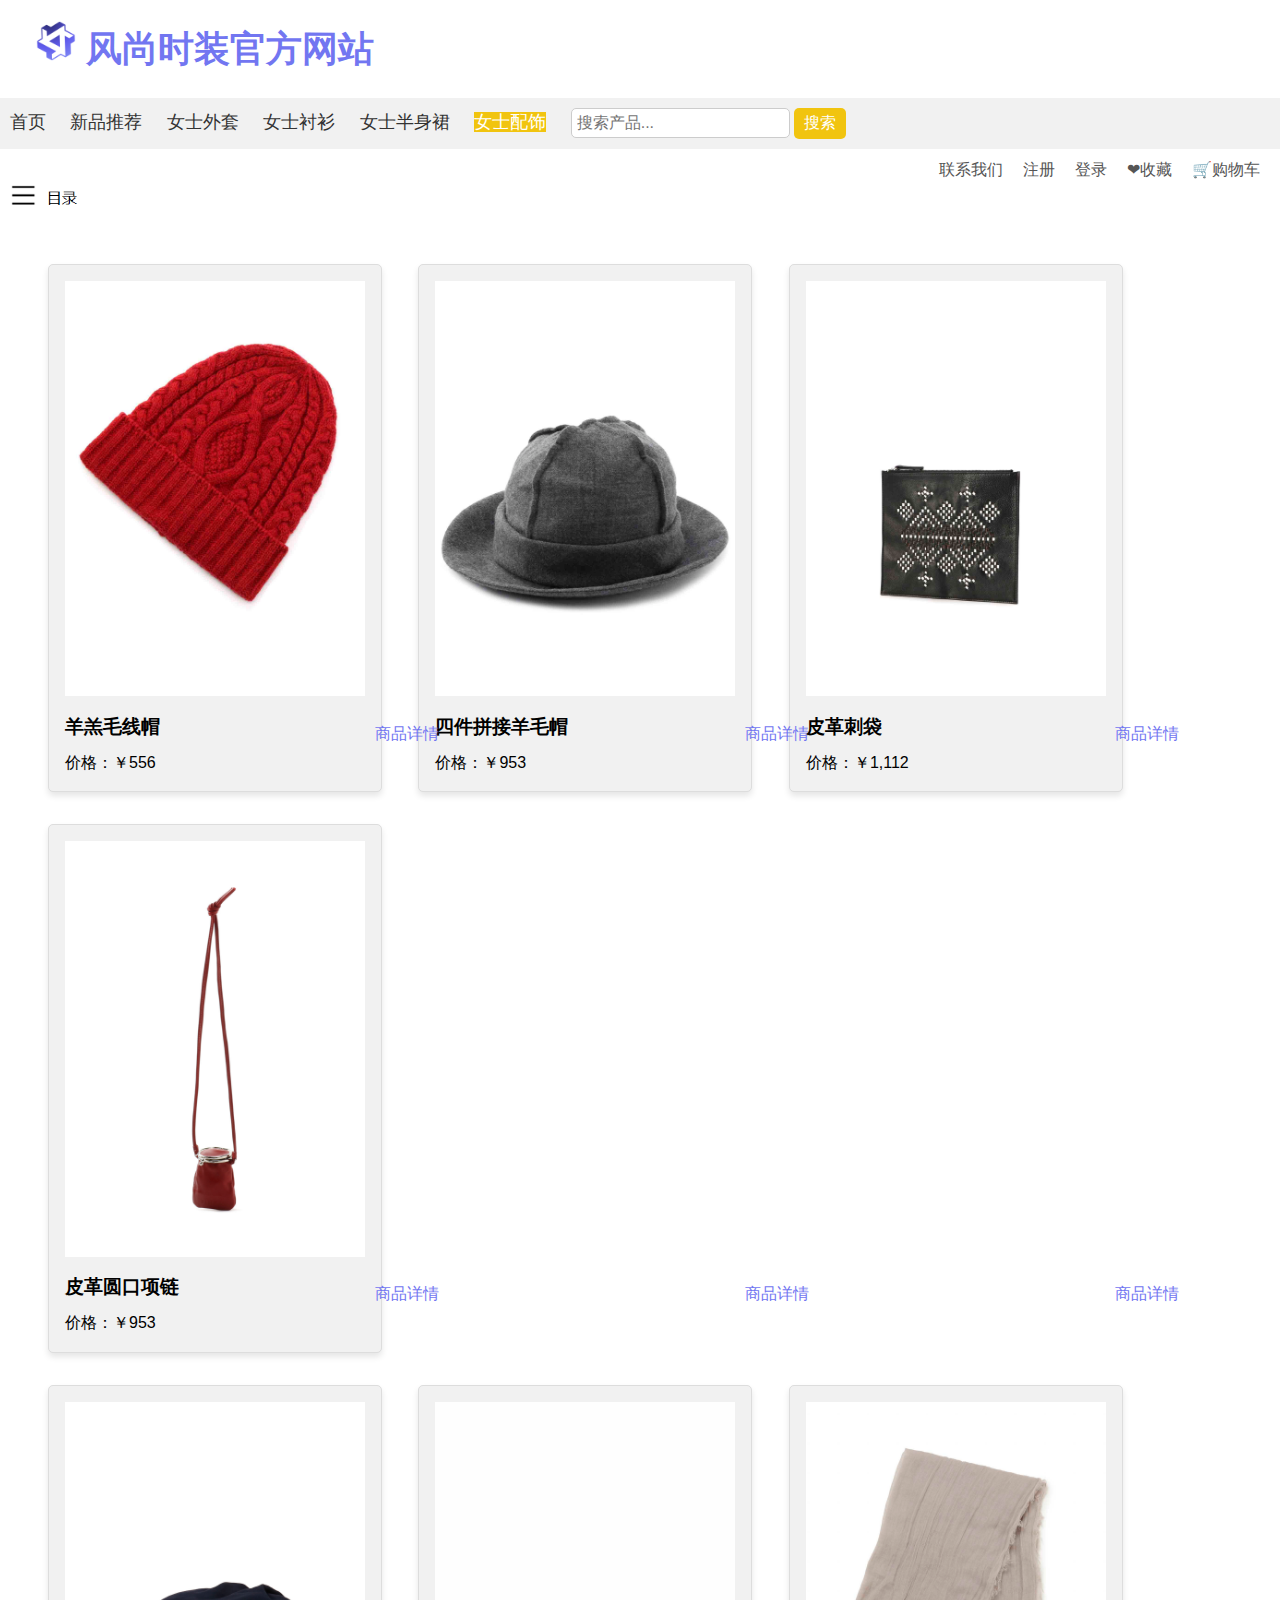
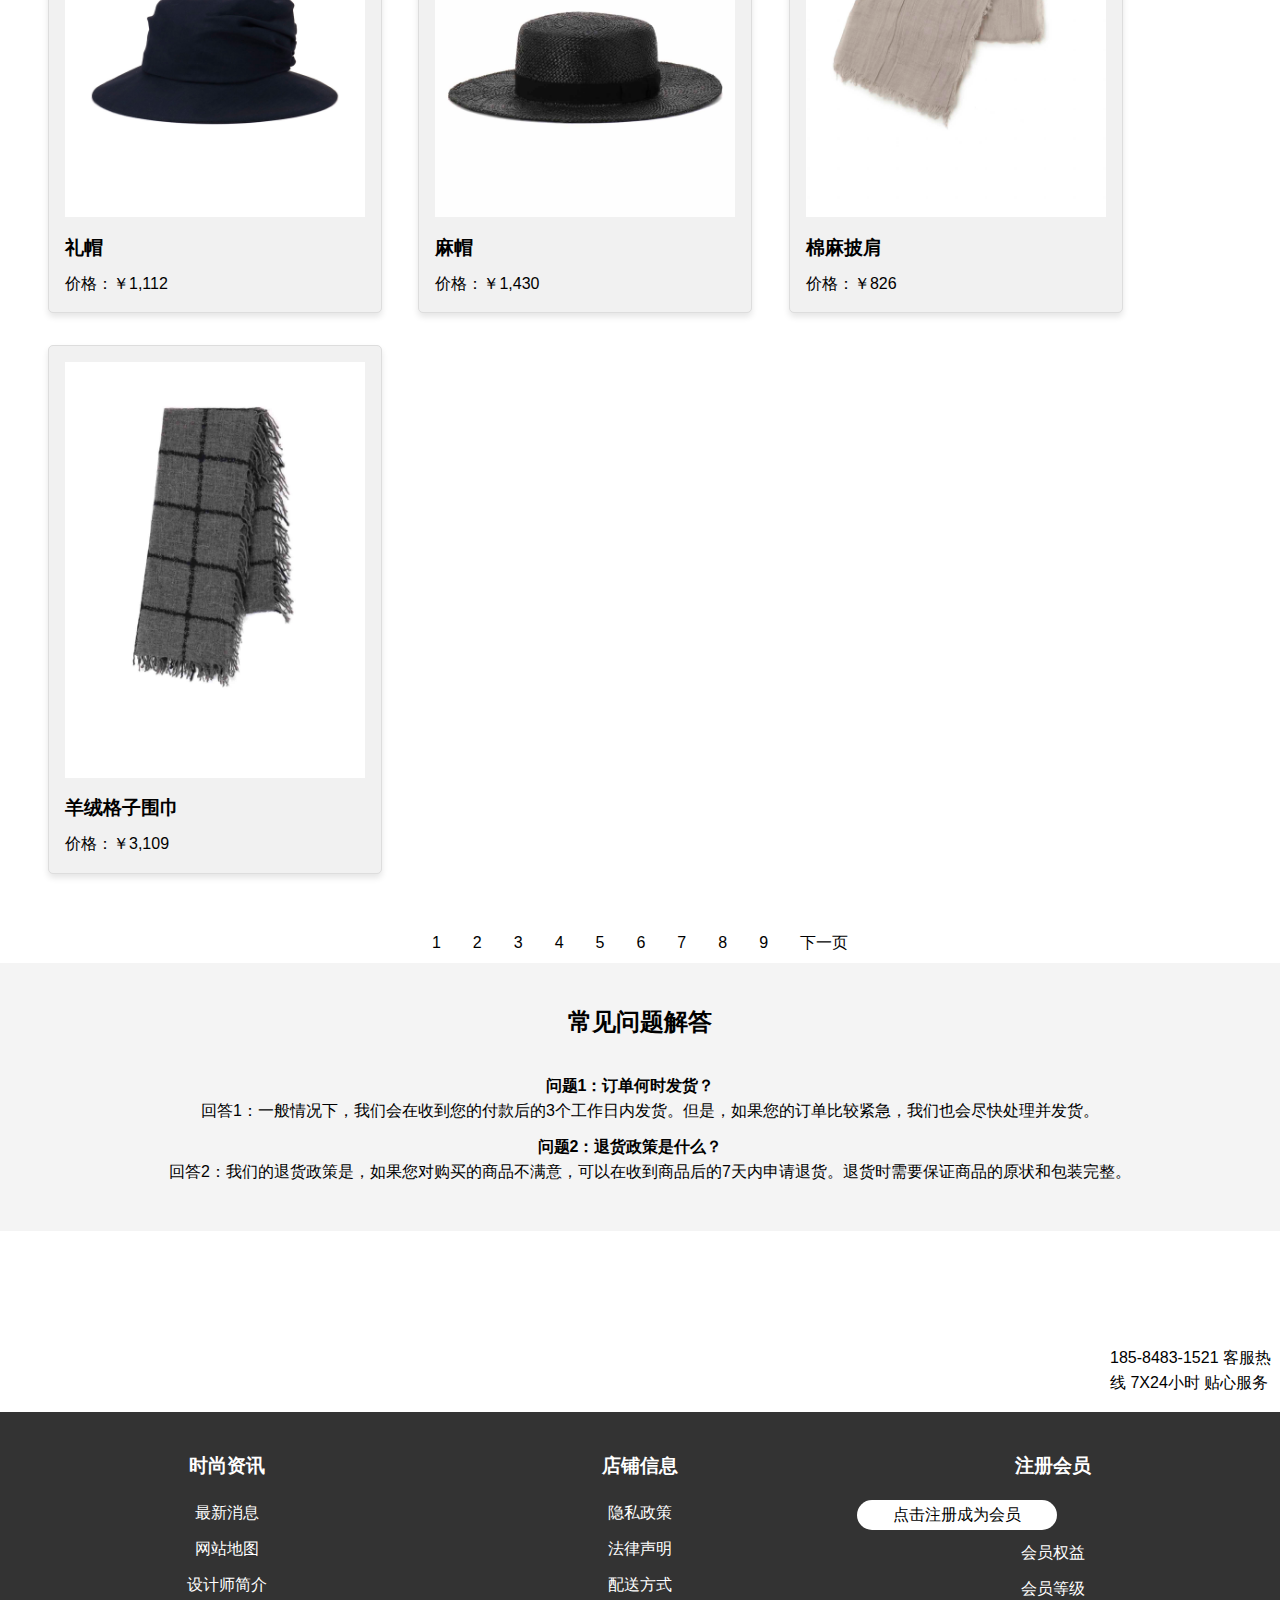
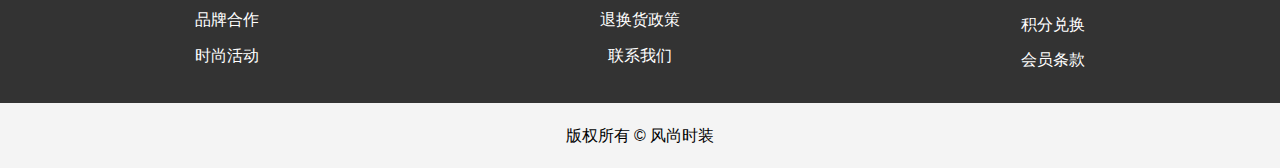
<file: 女士配饰.html>
<!DOCTYPE html>
<html lang="en">
<head>
    <meta charset="UTF-8">
    <meta name="viewport" content="width=device-width, initial-scale=1.0">
    <title>风尚时装官方网站</title>
    <style>body {
        font-family: Arial, sans-serif;
        margin: 0;
        padding: 0;
    }
    
    .footer {
        background-color: #333;
        color: white;
        padding: 20px;
        display: flex;
        justify-content: space-around;
        flex-wrap: wrap;
    }
    
    .footer a {
        color: white;
        text-decoration: none;
        margin: 0 10px;
    }
    
    .footer h3 {
        margin-bottom: 10px;
    }
    
    .footer div {
        width: calc(100% / 3);
        text-align: center;
    }
    
    .footer div h3 {
        margin-bottom: 20px;
    }
    
    .footer div a {
        display: block;
        margin-bottom: 10px;
    }
    
        /*下面都是导航栏*/
        body {
            font-family: Arial, sans-serif;
            margin: 0;
            padding: 0;
        }

        header {
            background-color: #ffffff;
            padding: 20px;
            margin-left: 0px; /* 添加这一行 */
        }

        header h1 {
            margin: 0;
            font-size: 36px;
            font-weight: bold;
        }

        nav {
				background-color: #f1f1f1;
				padding: 10px;
			}

			nav a {
				text-decoration: none;
				color: #333333;
				font-size: 18px;
				margin-right: 20px;
			}

			nav a:hover {
				color: rgb(241, 196, 15);
			}

			.nav-active {
				/* background-color: white; */
                background-color: #777;
				color: rgb(255, 255, 255);
			}nav a.nav-item {
	background-color: rgb(241, 196, 15);
	color: rgb(255, 255, 255);
}

            form {
                display: inline-block;
            }

            input[type="text"] {
                  padding: 5px;
                  font-size: 16px;
                  border: 1px solid #cccccc;
                 border-radius: 5px;
        }

        /*那个搜索的颜色*/
        button[type="submit"] {
            padding: 5px 10px;
            font-size: 16px;
            background-color: rgb(241, 196, 15);
            color: #ffffff;
            border: none;
            border-radius: 5px;
            cursor: pointer;
        }

        button[type="submit"]:hover {
            background-color: #888888;
        }
        
        /*个人中心的那个图片*/
        #myImage {
            width: 40px; /* 修改图片宽度 */
            height: 40px; /* 修改图片高度 */
            position: absolute; /* 使用绝对定位 */
            top: 95px; /* 离顶部距离 */
            left: 1620px; /* 离左边界距离 */
        }

        footer p {
            margin: 0;
            padding: 5px;
        }
        /**/
        footer p:first-child {
            font-size: 18px;
            font-weight: bold;
        }

        .logo {
            margin-left: 1rem; /* 根据需要调整距离 */
            width: 40px; /* 根据需要调整宽度 */
            height: auto; /* 根据需要调整高度 */
        }

        
        .right {/*111111111111111111111111111*/
            display: flex;
            justify-content: flex-end;
            align-items: center;
            padding: 0.5rem 0;/*距离*/
        }

        .right a {
            margin-right: 20px; /* 设置间距，可以根据需要调整 */
            color: rgb(85, 85, 85); /* 设置字体颜色为黑色 */
            text-decoration: none; /* 去掉下划线 */
        }/*111111111111111111111111111*/
        
        /*圆角矩形*/
        a.yellow-rounded {
            color:rgb(0, 0, 0);
            
            width: 200px;
            height: 30px;
            background: rgb(255, 255, 255);
           
            line-height: 30px;
            border-radius: 30px;
        }

        /*下面都是隐藏目录CSS*/
        #image {
            cursor: pointer;
            margin-left: 10px; /*向左移动*/
            margin-top: -20px;/*与顶部距离*/
        }
        #popup {
            display: none;
            position: fixed;
            top: 0;
            left: 0;
            width: 100%;
            height: 100%;
            background-color: rgba(0, 0, 0, 0.5);
            z-index: 9999;
        }
        #content {
            position: absolute;
            top: 50%;
            left: 50%;
            transform: translate(-50%, -50%);
            background-color: white;
            padding: 50px;/*边框大小*/
            box-shadow: 0 0 10px rgba(0, 0, 0, 0.3);
            font-size: 20px;/*字体大小*/
        }

        /*下面是最底部的那个*/
        footer {
            background-color: #f8f9fa;
            padding: 20px;
            text-align: center;
            font-family: Arial, sans-serif;
        }/**/

        main {
            display: flex;
            flex-wrap: wrap;
            justify-content: center;
            padding: 2rem;
        }
        .product {
            background-color: #f1f1f1;
            border: 1px solid #ddd;
            border-radius: 5px;
            margin: 1rem;
            padding: 1rem;
            width: 300px;
            box-shadow: 0 4px 6px rgba(0, 0, 0, 0.1);
            display: inline-block; /* 添加这一行 */
        }
        .product img {
            width: 100%;
            height: auto;
        }
        .product h3 {
            margin: 0.5rem 0;
        }
        .product p {
            margin: 0;
        }
        /* 常见问题解答 */
        body {
            font-family: Arial, sans-serif;
            line-height: 1.6;
        }
        footer {
            background-color: #f4f4f4;
            padding: 20px;
            text-align: center;
        }
        h2 {
            margin-bottom: 15px;
        }
        dl {
            display: inline-block;
            margin-right: 20px;
        }
        dt {
            font-weight: bold;
        }
        dd {
            margin-bottom: 10px;
        }
        /* 分页器 */
        .pagination {
            display: inline-block;
            margin-left: 480px;
            display: flex;
        justify-content: center;
        padding: 0;
        list-style-type: none;
        margin: auto;
        }
        .pagination li {
            display: inline;
        }
        .pagination a {
            color: black;
            float: left;
            padding: 8px 16px;
            text-decoration: none;
        }
        .pagination a.active {
            background-color: #4CAF50;
            color: white;
        }
        .pagination a:hover:not(.active) {
            background-color: #ddd;
        }

        a {
            color:rgb(114, 118, 241); /* 红色 */
        }

    </style>
</head>
<body>

    <a href="个人中心.html"><img src="个人中心/12.png" alt="图片描述" id="myImage" style="margin-top: 8px;"></a>
    
    <header>
        <h1 style="color:rgb(114, 118, 241);"><img class="logo" src="logo/1.apng" alt="Logo"> 风尚时装官方网站</h1>
        <!-- 添加logo -->
    </header>
    <nav>
        <!-- <a href="#">品牌</a> -->
        <a href="index.html">首页</a>
        <a href="新品推荐.html">新品推荐</a>
        <a href="女士外套.html">女士外套</a>
        <a href="女士衬衫.html">女士衬衫</a>
        <a href="女士半身裙.html">女士半身裙</a>
        <a class="nav-item" href="女士配饰.html">女士配饰</a>
    <form action="搜索.html" method="get">
        <input type="text" name="query" placeholder="搜索产品...">
        <button type="submit">搜索</button>
    </form>
</nav>
    
    <!--隐藏目录-->
    <div id="popup">
        <div id="content">
            <h3>目录</h3>
                <li>NEW新品</li><!-- <li><a href="你的链接地址">NEW新品</a></li> -->
                <li>按品牌搜索</li>
                <li>按种类搜索</li>
                <li>热销</li>
                <li>LOOKBOOK</li>
                <li>店铺信息</li>
        </div>
    </div>
    
    <div class="right">
    <a href="联系我们.html">联系我们</a>
    <a href="注册界面.html">注册</a>
    <a href="登陆界面.html">登录</a>
    <a href="收藏界面.html">❤收藏</a>
    <a href="购物车.html">🛒购物车</a>
    </div>
    
    <!--隐藏目录图片-->
    <img id="image" src="目录/4.png" width="70" height="25" alt="图像">
        
    <main>
        <section>
            <div class="product">
                <img src="女士配饰/1.jpg" alt="1">
                <h3>羊羔毛线帽</h3>
                <p>价格：￥556</p >
                    <a href="#" style="position: absolute; text-decoration: none; left: 375px; top: 720.5px;">商品详情</a>
            </div>
            <div class="product">
                <img src="女士配饰/2.jpg" alt="2">
                <h3>四件拼接羊毛帽</h3>
                <p>价格：￥953</p >
                    <a href="#" style="position: absolute; text-decoration: none; left: 745px; top: 720.5px;">商品详情</a>
            </div>
            <div class="product">
                <img src="女士配饰/3.jpg" alt="3">
                <h3>皮革刺袋</h3>
                <p>价格：￥1,112</p >
                    <a href="#" style="position: absolute; text-decoration: none; left: 1115px; top: 720.5px;">商品详情</a>
            </div>
            <div class="product">
                <img src="女士配饰/4.jpg" alt="4">
                <h3>皮革圆口项链</h3>
                <p>价格：￥953</p >
                    <a href="#" style="position: absolute; text-decoration: none; left: 1485px; top: 720.5px;">商品详情</a>
            </div>
        </section>
        <section>
            <div class="product">
                <img src="女士配饰/5.jpg" alt="5">
                <h3>礼帽</h3>
                <p>价格：￥1,112</p >
                    <a href="#" style="position: absolute; text-decoration: none; left: 375px; top: 1280.5px;">商品详情</a>
            </div>
            <div class="product">
                <img src="女士配饰/6.jpg" alt="6">
                <h3>麻帽</h3>
                <p>价格：￥1,430</p >
                    <a href="#" style="position: absolute; text-decoration: none; left: 745px; top: 1280.5px;">商品详情</a>
            </div>
            <div class="product">
                <img src="女士配饰/7.jpg" alt="7">
                <h3>棉麻披肩</h3>
                <p>价格：￥826</p >
                    <a href="#" style="position: absolute; text-decoration: none; left: 1115px; top: 1280.5px;">商品详情</a>
            </div>
            <div class="product">
                <img src="女士配饰/8.jpg" alt="8">
                <h3>羊绒格子围巾</h3>
                <p>价格：￥3,109</p >
                    <a href="#" style="position: absolute; text-decoration: none; left: 1485px; top: 1280.5px;">商品详情</a>
            </div>
        </section>
    </main>

        <!-- 添加分页器 -->
        <ul class="pagination">
            <li><a href="#">1</a></li>
            <li><a href="#">2</a></li>
            <li><a href="#">3</a></li>
            <li><a href="#">4</a></li>
            <li><a href="#">5</a></li>
            <li><a href="#">6</a></li>
            <li><a href="#">7</a></li>
            <li><a href="#">8</a></li>
            <li><a href="#">9</a></li>
            <li><a href="#">下一页</a></li>
        </ul>

    <footer>
        <h2>常见问题解答</h2>
    <dl>
        <dt>问题1：订单何时发货？</dt>
        <dd>回答1：一般情况下，我们会在收到您的付款后的3个工作日内发货。但是，如果您的订单比较紧急，我们也会尽快处理并发货。</dd>
        <dt>问题2：退货政策是什么？</dt>
        <dd>回答2：我们的退货政策是，如果您对购买的商品不满意，可以在收到商品后的7天内申请退货。退货时需要保证商品的原状和包装完整。</dd>
    </dl>
    </footer>

    <div><img src="二维码/9.png" alt="小二维码" style="position: relative; left: 1530px; top: 233px; width: 70px; height: 90px;"></div>

    <p style="margin-left: 1110px;">185-8483-1521 客服热线 7X24小时 贴心服务</p>

    <div class="footer">
        <div>
            <h3>时尚资讯</h3>
            <a href="#">最新消息</a>
            <a href="#">网站地图</a>
            <a href="#">设计师简介</a>
            <a href="#">品牌合作</a>
            <a href="#">时尚活动</a>
        </div>
        <div>
            <h3>店铺信息</h3>
            <a href="#">隐私政策</a>
            <a href="#">法律声明</a>
            <a href="#">配送方式</a>
            <a href="#">退换货政策</a>
            <a href="#">联系我们</a>
        </div>
        <div>
            <h3>注册会员</h3>
            <a href="注册会员界面.html" class="yellow-rounded">点击注册成为会员</a>
            <a href="#">会员权益</a>
            <a href="#">会员等级</a>
            <a href="#">积分兑换</a>
            <a href="2.html">会员条款</a>
        </div>

        
    </div>
    
    <footer>
        版权所有 &copy; 风尚时装
    </footer>
</body>

<script>
    document.getElementById('image').addEventListener('click', function() {
        document.getElementById('popup').style.display = 'block';
    });
    document.getElementById('popup').addEventListener('click', function(event) {
        if (event.target === this) {
            this.style.display = 'none';
        }
    });
    </script>
</html>
</file>
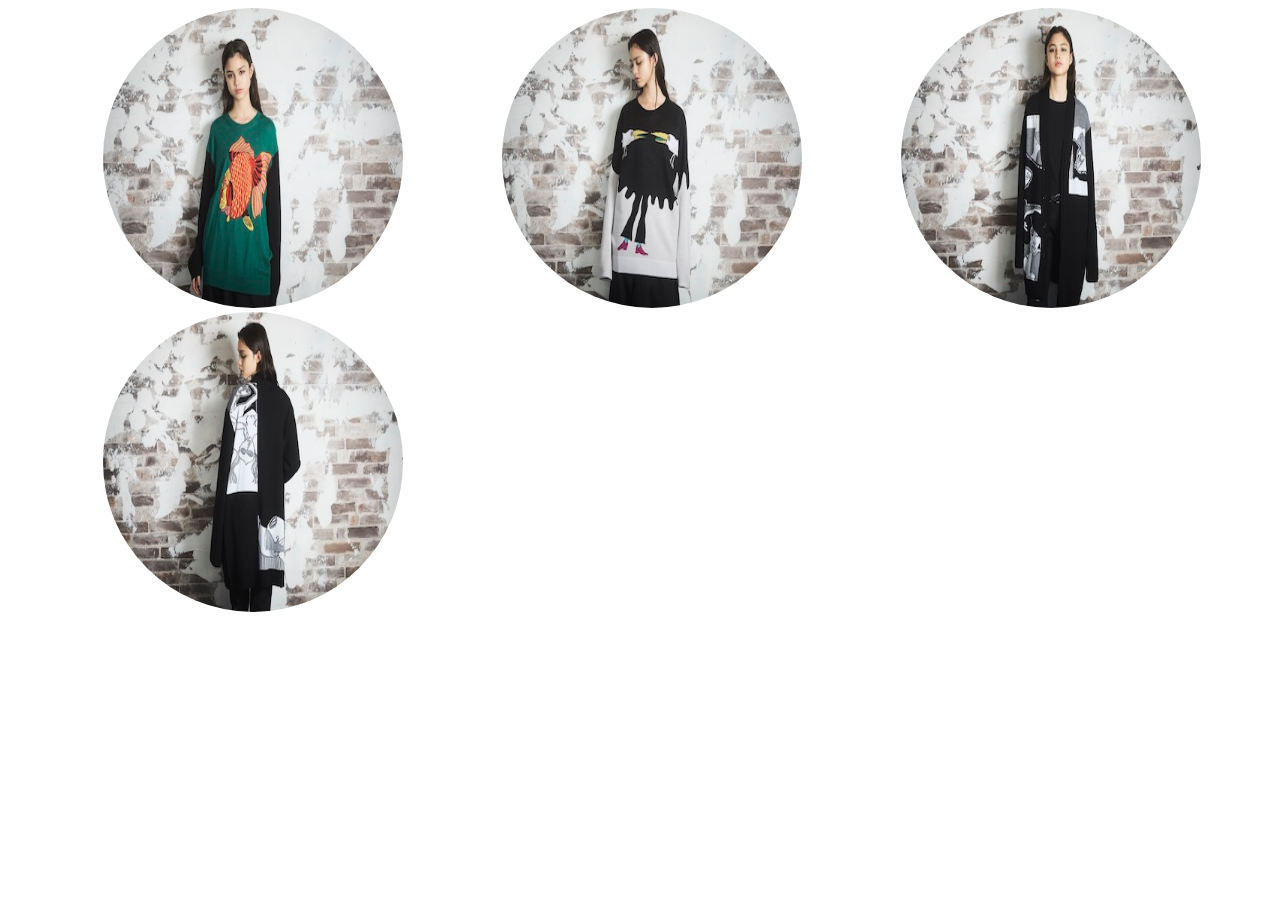
<file: 搜索.html>
<!DOCTYPE html>
<html lang="en">
<head>
    <meta charset="UTF-8">
    <meta name="viewport" content="width=device-width, initial-scale=1.0">
    <title>风尚时装官方网站</title>
    <style>
        /* 设置图片宽度为300像素 */
img {
    width: 300px;
    /* 设置图片高度为300像素 */
    height: 300px;
    /* 设置图片圆角半径为50% */
    border-radius: 50%;
    /* 设置图片过渡效果，动画时长为0.3秒，缓动函数为ease */
    transition: all 0.3s ease;
    /* 设置图片左边距为95像素 */
    margin-left: 95px;
}

/* 设置鼠标悬停在图片上时的样式 */
img:hover {
    /* 设置图片缩放比例为1.2倍 */
    transform: scale(1.2);
    /* 设置图片阴影效果，水平偏移量为0，垂直偏移量为4像素，模糊半径为6像素，颜色为黑色，透明度为0.1 */
    box-shadow: 0 4px 6px rgba(0, 0, 0, 0.1);
}

        /*
        img {
            width: 300px;
            height: 300px;
            border-radius: 50%;
            transition: all 0.3s ease;
            margin-left: 95px;
        }

        img:hover {
            transform: scale(1.2);
            box-shadow: 0 4px 6px rgba(0, 0, 0, 0.1);
        }
        */
    </style>
</head>
<body>
    <img src="搜索/1.jpeg" alt="1">
    <img src="搜索/2.jpeg" alt="2">
    <img src="搜索/3.jpeg" alt="3">
    <img src="搜索/4.jpeg" alt="4">
</body>
</html>
</file>
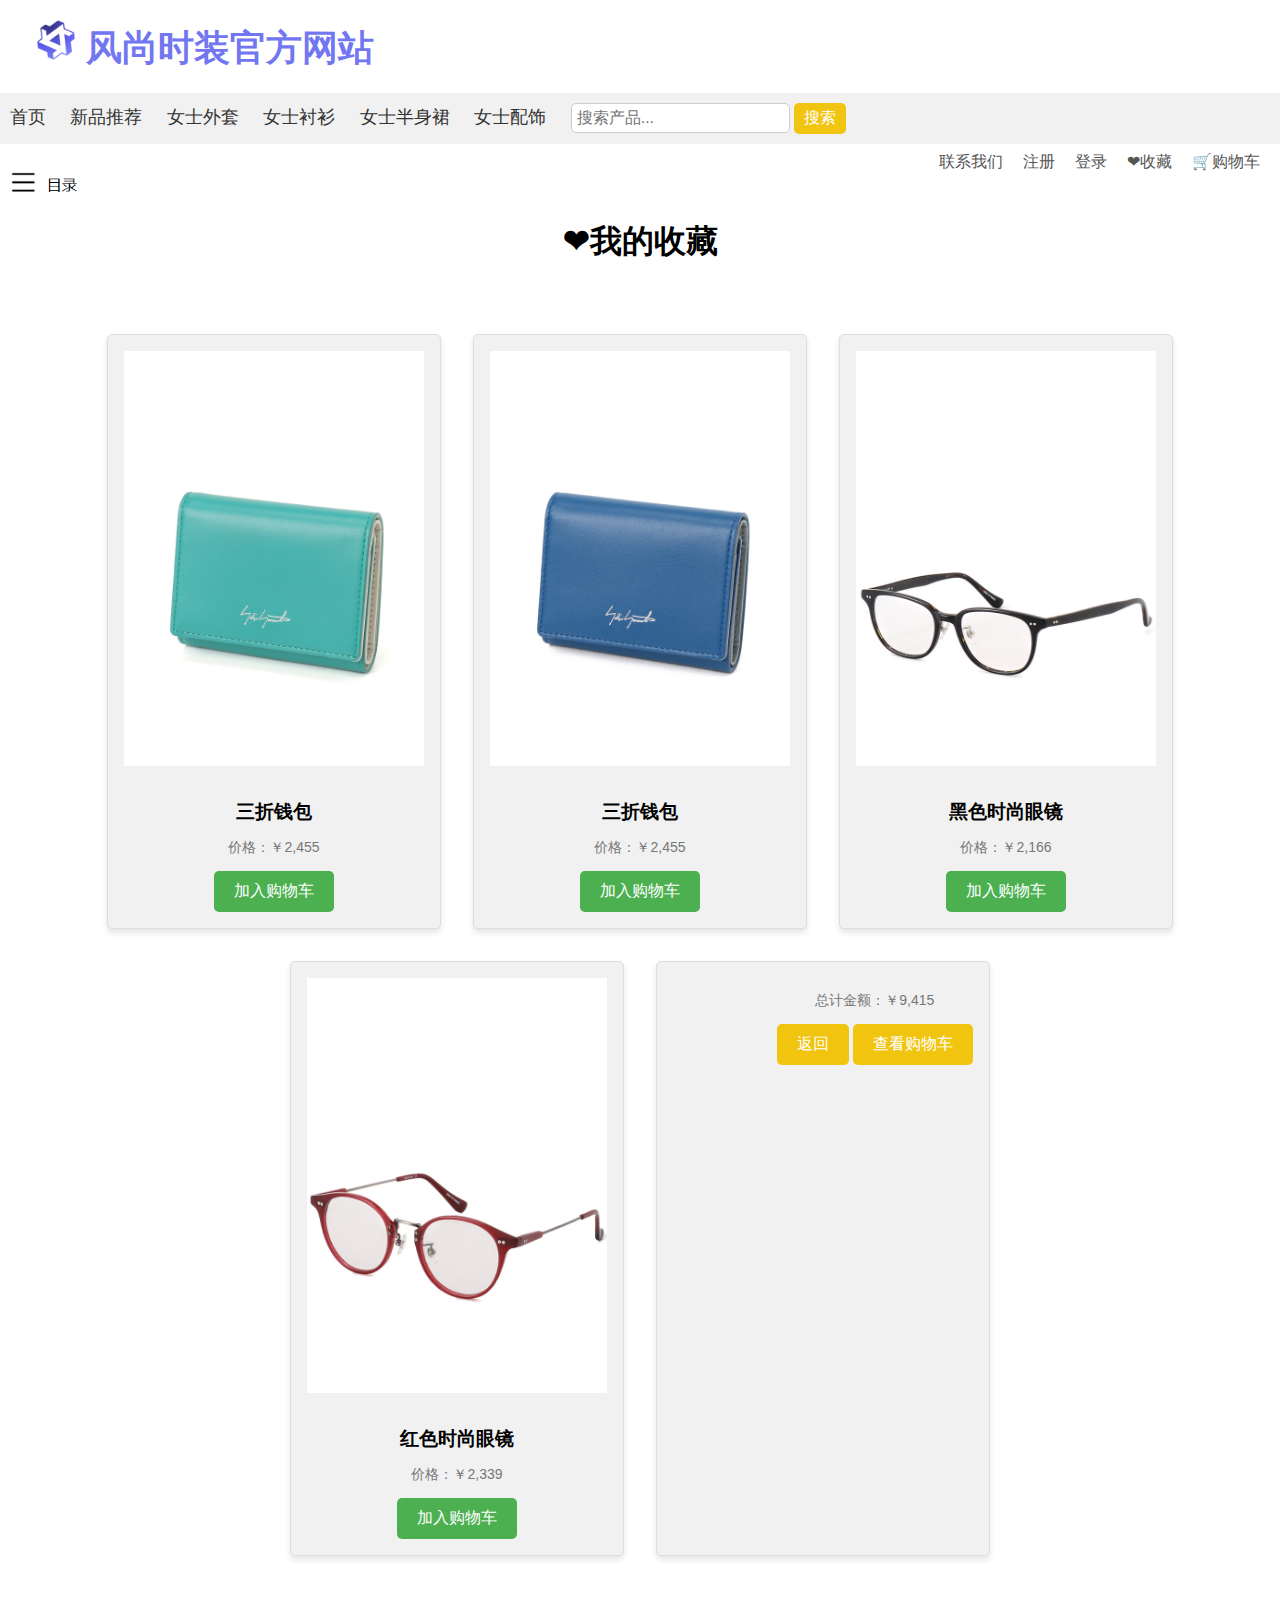
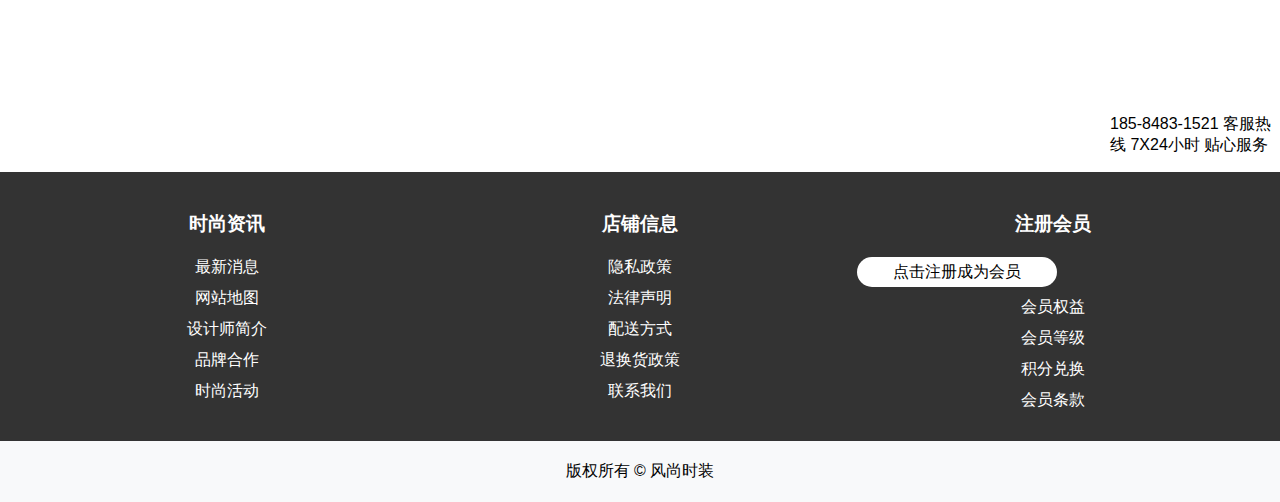
<file: 收藏界面.html>
<!DOCTYPE html>
<html lang="zh">
<head>
    <meta charset="UTF-8">
    <meta name="viewport" content="width=device-width, initial-scale=1.0">
    <title>风尚时装官方网站</title>
    <style>body {
        font-family: Arial, sans-serif;
        margin: 0;
        padding: 0;
    }
    
    .footer {
        background-color: #333;
        color: white;
        padding: 20px;
        display: flex;
        justify-content: space-around;
        flex-wrap: wrap;
    }
    
    .footer a {
        color: white;
        text-decoration: none;
        margin: 0 10px;
    }
    
    .footer h3 {
        margin-bottom: 10px;
    }
    
    .footer div {
        width: calc(100% / 3);
        text-align: center;
    }
    
    .footer div h3 {
        margin-bottom: 20px;
    }
    
    .footer div a {
        display: block;
        margin-bottom: 10px;
    }
    
        /*下面都是导航栏*/
        body {
            font-family: Arial, sans-serif;
            margin: 0;
            padding: 0;
        }

        header {
            background-color: #ffffff;
            padding: 20px;
            margin-left: 0px; /* 添加这一行 */
        }

        header h1 {
            margin: 0;
            font-size: 36px;
            font-weight: bold;
        }

        nav {
				background-color: #f1f1f1;
				padding: 10px;
			}

			nav a {
				text-decoration: none;
				color: #333333;
				font-size: 18px;
				margin-right: 20px;
			}

			nav a:hover {
				color: rgb(241, 196, 15);
			}

			.nav-active {
				/* background-color: white; */
                background-color: #777;
				color: rgb(255, 255, 255);
			}

            form {
                display: inline-block;
            }

            input[type="text"] {
                  padding: 5px;
                  font-size: 16px;
                  border: 1px solid #cccccc;
                 border-radius: 5px;
        }

        /*那个搜索的颜色*/
        button[type="submit"] {
            padding: 5px 10px;
            font-size: 16px;
            background-color: rgb(241, 196, 15);
            color: #ffffff;
            border: none;
            border-radius: 5px;
            cursor: pointer;
        }

        button[type="submit"]:hover {
            background-color: #888888;
        }
        
        /*个人中心的那个图片*/
        #myImage {
            width: 40px; /* 修改图片宽度 */
            height: 40px; /* 修改图片高度 */
            position: absolute; /* 使用绝对定位 */
            top: 95px; /* 离顶部距离 */
            left: 1620px; /* 离左边界距离 */
        }

        footer p {
            margin: 0;
            padding: 5px;
        }
        /**/
        footer p:first-child {
            font-size: 18px;
            font-weight: bold;
        }

        .logo {
            margin-left: 1rem; /* 根据需要调整距离 */
            width: 40px; /* 根据需要调整宽度 */
            height: auto; /* 根据需要调整高度 */
        }

        
        .right {/*111111111111111111111111111*/
            display: flex;
            justify-content: flex-end;
            align-items: center;
            padding: 0.5rem 0;/*距离*/
        }

        .right a {
            margin-right: 20px; /* 设置间距，可以根据需要调整 */
            color: rgb(85, 85, 85); /* 设置字体颜色为黑色 */
            text-decoration: none; /* 去掉下划线 */
        }/*111111111111111111111111111*/
        
        /*圆角矩形*/
        a.yellow-rounded {
            color:rgb(0, 0, 0);
            
            width: 200px;
            height: 30px;
            background: rgb(255, 255, 255);
           
            line-height: 30px;
            border-radius: 30px;
        }

        /*下面都是隐藏目录CSS*/
        #image {
            cursor: pointer;
            margin-left: 10px; /*向左移动*/
            margin-top: -20px;/*与顶部距离*/
        }
        #popup {
            display: none;
            position: fixed;
            top: 0;
            left: 0;
            width: 100%;
            height: 100%;
            background-color: rgba(0, 0, 0, 0.5);
            z-index: 9999;
        }
        #content {
            position: absolute;
            top: 50%;
            left: 50%;
            transform: translate(-50%, -50%);
            background-color: white;
            padding: 50px;/*边框大小*/
            box-shadow: 0 0 10px rgba(0, 0, 0, 0.3);
            font-size: 20px;/*字体大小*/
        }

        /*下面是最底部的那个*/
        footer {
            background-color: #f8f9fa;
            padding: 20px;
            text-align: center;
            font-family: Arial, sans-serif;
        }
        
        

        .container {
            max-width: 1200px;
            margin: 0 auto;
            padding: 20px;
        }


        .product-list {
            display: flex;
            flex-wrap: wrap;
            justify-content: space-between;
        }

        .product {
            width: 30%;
            background-color: white;
            border-radius: 5px;
            box-shadow: 0 2px 4px rgba(0, 0, 0, 0.1);
            padding: 20px;
            margin-bottom: 20px;
            text-align: center;
        }

        .product img {
            width: 100%;
            height: auto;
            margin-bottom: 10px;
        }

        main {/*左右边距*/
            display: flex;
            flex-wrap: wrap;
            justify-content: center;
            padding: 2rem;
        }
        .product {/*四个排列*/
            background-color: #f1f1f1;
            border: 1px solid #ddd;
            border-radius: 5px;
            margin: 1rem;
            padding: 1rem;
            width: 300px;
            box-shadow: 0 4px 6px rgba(0, 0, 0, 0.1);
            display: inline-block; /* 添加这一行 */
        }

        .product h3 {
            margin-bottom: 10px;
        }

        .product p {
            font-size: 14px;
            color: #777;
        }

        .product button {
            background-color: #4CAF50;
            color: white;
            border: none;
            border-radius: 5px;
            padding: 10px 20px;
            cursor: pointer;
            font-size: 16px;
        }

        .product button:hover {
            background-color: #45a049;
        }

    </style>
</head>
<body>

    <a href="个人中心.html"><img src="个人中心/12.png" alt="图片描述" id="myImage"></a>
    
    <header>
        <h1 style="color:rgb(114, 118, 241);"><img class="logo" src="logo/1.apng" alt="Logo"> 风尚时装官方网站</h1>
        <!-- 添加logo -->
    </header>
    <nav>
			<!-- <a href="#">品牌</a> -->
			<a class="nav-item" href="index.html">首页</a>
			<a class="nav-item" href="新品推荐.html">新品推荐</a>
			<a class="nav-item" href="女士外套.html">女士外套</a>
			<a class="nav-item" href="女士衬衫.html">女士衬衫</a>
			<a class="nav-item" href="女士半身裙.html">女士半身裙</a>
			<a class="nav-item" href="女士配饰.html">女士配饰</a>
        <form action="搜索.html" method="get">
            <input type="text" name="query" placeholder="搜索产品...">
            <button type="submit">搜索</button>
        </form>
    </nav>
    
    <!--隐藏目录-->
    <div id="popup">
        <div id="content">
            <h3>目录</h3>
                <li>NEW新品</li><!-- <li><a href="你的链接地址">NEW新品</a></li> -->
                <li>按品牌搜索</li>
                <li>按种类搜索</li>
                <li>热销</li>
                <li>LOOKBOOK</li>
                <li>店铺信息</li>
        </div>
    </div>
    
    <div class="right">
    <a href="联系我们.html">联系我们</a>
    <a href="注册界面.html">注册</a>
    <a href="登陆界面.html">登录</a>
    <a href="收藏界面.html">❤收藏</a>
    <a href="购物车.html">🛒购物车</a>
    </div>
    
    <!--隐藏目录图片-->
    <img id="image" src="目录/4.png" width="70" height="25" alt="图像">

    <h1 style="text-align: center;">❤我的收藏</h1>
    <main>

    
    <div class="product">
        
        <img src="收藏/1.jpg" alt="产品图片">
                <h3>三折钱包</h3>
                <p>价格：￥2,455</p>
                <button>加入购物车</button>
    </div>
    <div class="product">
        <img src="收藏/2.jpg" alt="产品图片">
                <h3>三折钱包</h3>
                <p>价格：￥2,455</p>
                <button>加入购物车</button>
    </div>
    <div class="product">
        
        <img src="收藏/3.avif" alt="产品图片">
                <h3>黑色时尚眼镜</h3>
                <p>价格：￥2,166</p>
                <button>加入购物车</button>
    </div>
    <div class="product">
        <img src="收藏/4.avif" alt="产品图片">
                <h3>红色时尚眼镜</h3>
                <p>价格：￥2,339</p>
                <button>加入购物车</button>
    </div>

    <div class="product">
        <div style="float: right;">
            <p>总计金额：￥9,415</p>
            <button style="background-color: rgb(241, 196, 15);"><a href="index.html" style="color: white; text-decoration: none;">返回</a></button>
            <button style="background-color: rgb(241, 196, 15);"><a href="购物车.html" style="color: white; text-decoration: none;">查看购物车</a></button>
        </div>
        
    </div>
</main>

<div><img src="二维码/9.png" alt="小二维码" style="position: relative; left: 1530px; top: 219px; width: 70px; height: 90px;"></div>

    <p style="margin-left: 1110px;">185-8483-1521 客服热线 7X24小时 贴心服务</p>

    <div class="footer">
        <div>
            <h3>时尚资讯</h3>
            <a href="#">最新消息</a>
            <a href="#">网站地图</a>
            <a href="#">设计师简介</a>
            <a href="#">品牌合作</a>
            <a href="#">时尚活动</a>
        </div>
        <div>
            <h3>店铺信息</h3>
            <a href="#">隐私政策</a>
            <a href="#">法律声明</a>
            <a href="#">配送方式</a>
            <a href="#">退换货政策</a>
            <a href="#">联系我们</a>
        </div>
        <div>
            <h3>注册会员</h3>
            <a href="注册会员界面.html" class="yellow-rounded">点击注册成为会员</a>
            <a href="#">会员权益</a>
            <a href="#">会员等级</a>
            <a href="#">积分兑换</a>
            <a href="2.html">会员条款</a>
        </div>

        
    </div>
    
    <footer>
        版权所有 &copy; 风尚时装
    </footer>
</body>

<script>
    document.getElementById('image').addEventListener('click', function() {
        document.getElementById('popup').style.display = 'block';
    });
    document.getElementById('popup').addEventListener('click', function(event) {
        if (event.target === this) {
            this.style.display = 'none';
        }
    });
    </script>
</html>
</file>
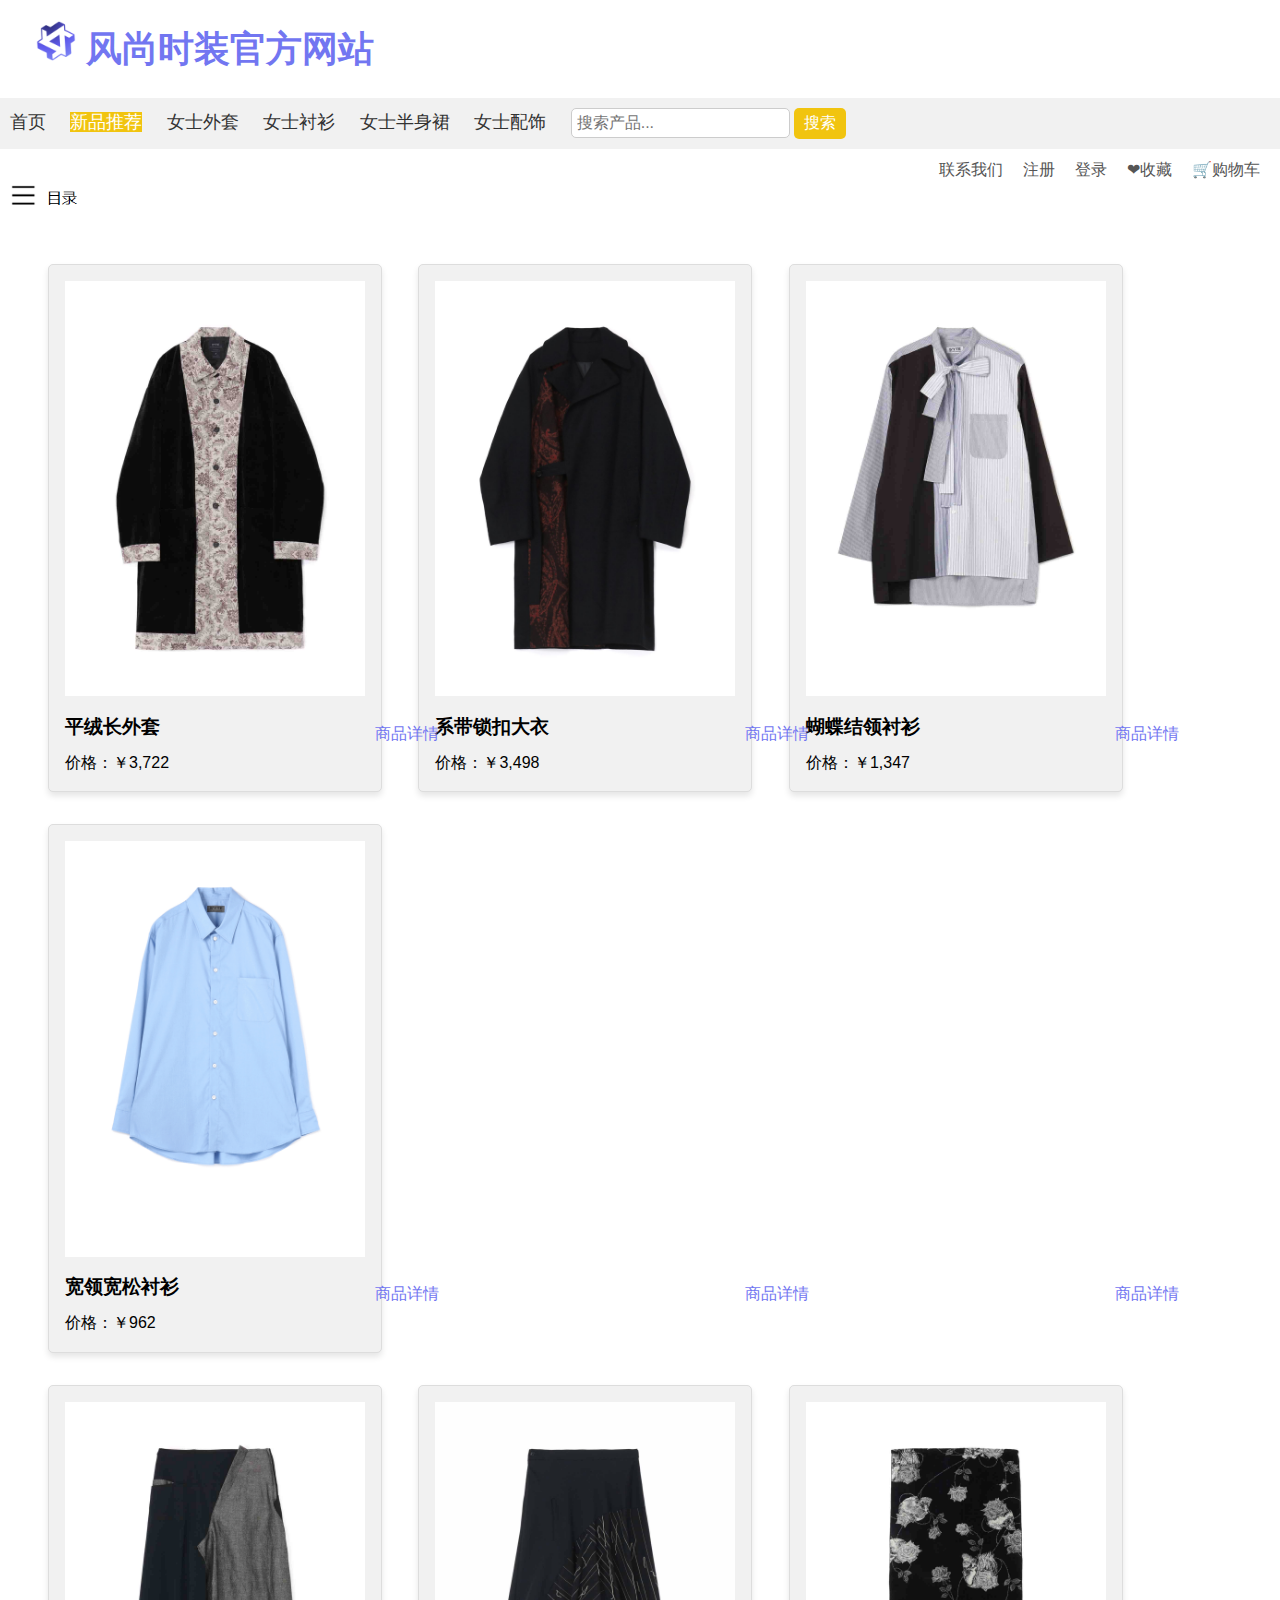
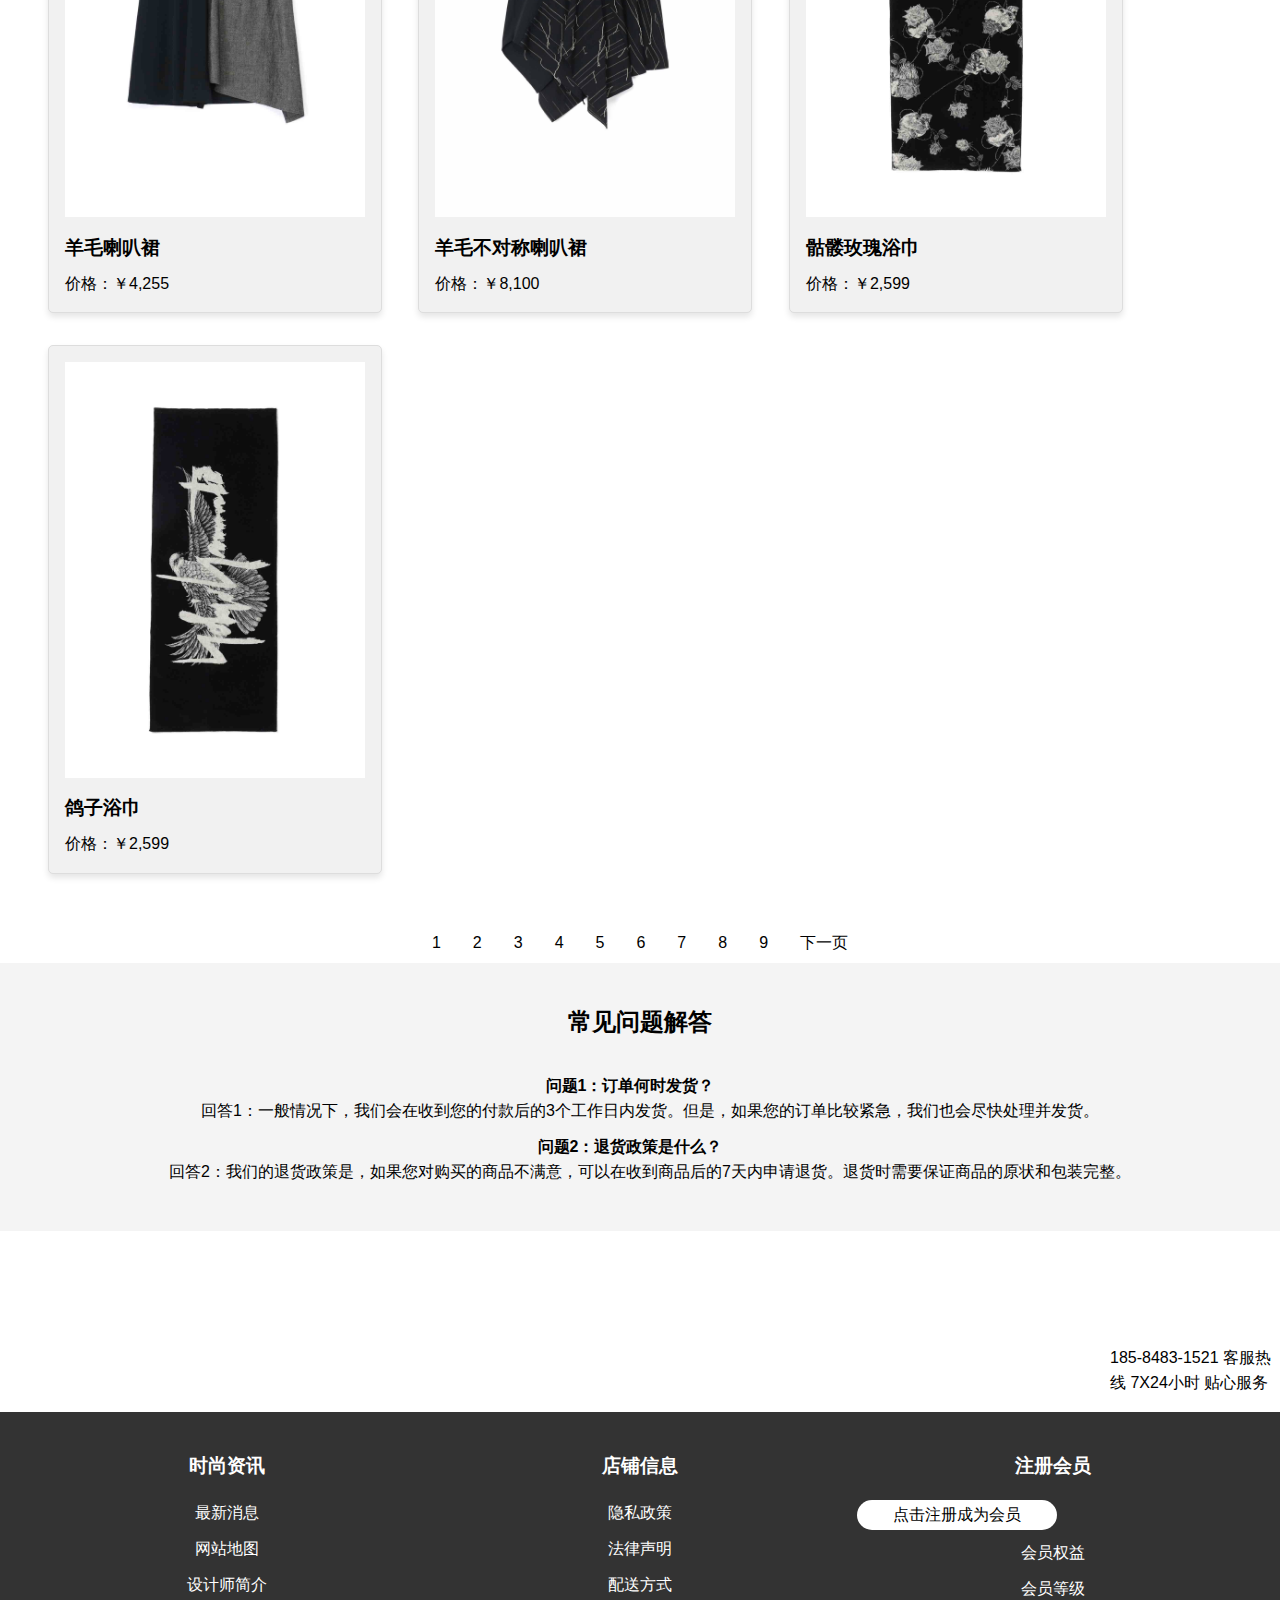
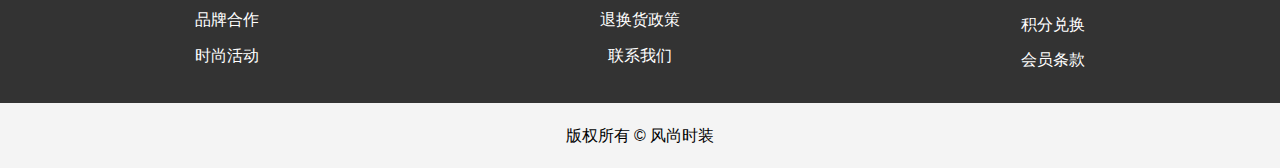
<file: 新品推荐.html>
<!DOCTYPE html>
<html lang="en">
<head>
    <meta charset="UTF-8">
    <meta name="viewport" content="width=device-width, initial-scale=1.0">
    <title>风尚时装官方网站</title>
    <style>body {
        font-family: Arial, sans-serif;
        margin: 0;
        padding: 0;
    }
    
    .footer {
        background-color: #333;
        color: white;
        padding: 20px;
        display: flex;
        justify-content: space-around;
        flex-wrap: wrap;
    }
    
    .footer a {
        color: white;
        text-decoration: none;
        margin: 0 10px;
    }
    
    .footer h3 {
        margin-bottom: 10px;
    }
    
    .footer div {
        width: calc(100% / 3);
        text-align: center;
    }
    
    .footer div h3 {
        margin-bottom: 20px;
    }
    
    .footer div a {
        display: block;
        margin-bottom: 10px;
    }
    
        /*下面都是导航栏*/
        body {
            font-family: Arial, sans-serif;
            margin: 0;
            padding: 0;
        }

        header {
            background-color: #ffffff;
            padding: 20px;
            margin-left: 0px; /* 添加这一行 */
        }

        header h1 {
            margin: 0;
            font-size: 36px;
            font-weight: bold;
        }

        nav {
				background-color: #f1f1f1;
				padding: 10px;
			}

			nav a {
				text-decoration: none;
				color: #333333;
				font-size: 18px;
				margin-right: 20px;
			}

			nav a:hover {
				color: rgb(241, 196, 15);
			}

			.nav-active {
				/* background-color: white; */
                background-color: #777;
				color: rgb(255, 255, 255);
			}nav a.nav-item {
	background-color: rgb(241, 196, 15);
	color: rgb(255, 255, 255);
}

            form {
                display: inline-block;
            }

            input[type="text"] {
                  padding: 5px;
                  font-size: 16px;
                  border: 1px solid #cccccc;
                 border-radius: 5px;
        }

        /*那个搜索的颜色*/
        button[type="submit"] {
            padding: 5px 10px;
            font-size: 16px;
            background-color: rgb(241, 196, 15);
            color: #ffffff;
            border: none;
            border-radius: 5px;
            cursor: pointer;
        }

        button[type="submit"]:hover {
            background-color: #888888;
        }
        
        /*个人中心的那个图片*/
        #myImage {
            width: 40px; /* 修改图片宽度 */
            height: 40px; /* 修改图片高度 */
            position: absolute; /* 使用绝对定位 */
            top: 95px; /* 离顶部距离 */
            left: 1620px; /* 离左边界距离 */
        }

        footer p {
            margin: 0;
            padding: 5px;
        }
        /**/
        footer p:first-child {
            font-size: 18px;
            font-weight: bold;
        }

        .logo {
            margin-left: 1rem; /* 根据需要调整距离 */
            width: 40px; /* 根据需要调整宽度 */
            height: auto; /* 根据需要调整高度 */
        }

        
        .right {/*111111111111111111111111111*/
            display: flex;
            justify-content: flex-end;
            align-items: center;
            padding: 0.5rem 0;/*距离*/
        }

        .right a {
            margin-right: 20px; /* 设置间距，可以根据需要调整 */
            color: rgb(85, 85, 85); /* 设置字体颜色为黑色 */
            text-decoration: none; /* 去掉下划线 */
        }/*111111111111111111111111111*/
        
        /*圆角矩形*/
        a.yellow-rounded {
            color:rgb(0, 0, 0);
            
            width: 200px;
            height: 30px;
            background: rgb(255, 255, 255);
           
            line-height: 30px;
            border-radius: 30px;
        }

        /*下面都是隐藏目录CSS*/
        #image {
            cursor: pointer;
            margin-left: 10px; /*向左移动*/
            margin-top: -20px;/*与顶部距离*/
        }
        #popup {
            display: none;
            position: fixed;
            top: 0;
            left: 0;
            width: 100%;
            height: 100%;
            background-color: rgba(0, 0, 0, 0.5);
            z-index: 9999;
        }
        #content {
            position: absolute;
            top: 50%;
            left: 50%;
            transform: translate(-50%, -50%);
            background-color: white;
            padding: 50px;/*边框大小*/
            box-shadow: 0 0 10px rgba(0, 0, 0, 0.3);
            font-size: 20px;/*字体大小*/
        }

        /*下面是最底部的那个*/
        footer {
            background-color: #f8f9fa;
            padding: 20px;
            text-align: center;
            font-family: Arial, sans-serif;
        }/**/

        main {
            display: flex;
            flex-wrap: wrap;
            justify-content: center;
            padding: 2rem;
        }
        .product {
            background-color: #f1f1f1;
            border: 1px solid #ddd;
            border-radius: 5px;
            margin: 1rem;
            padding: 1rem;
            width: 300px;
         	 box-shadow: 0 4px 6px rgba(0, 0, 0, 0.1);
         	 display: inline-block; /* 添加这一行 */
        }
        .product img {
            width: 100%;
            height: auto;
        }
        .product h3 {
            margin: 0.5rem 0;
        }
        .product p {
            margin: 0;
        }
        /* */
        body {
            font-family: Arial, sans-serif;
            line-height: 1.6;
        }
        footer {
            background-color: #f4f4f4;
            padding: 20px;
            text-align: center;
        }
        h2 {
            margin-bottom: 15px;
        }
        dl {
            display: inline-block;
            margin-right: 20px;
        }
        dt {
            font-weight: bold;
        }
        dd {
            margin-bottom: 10px;
        }
        /*分页器*/
        .pagination {
            display: inline-block;
            margin-left: 480px;
/*下面CSS可以全部删*/
            display: flex;
        justify-content: center;
        padding: 0;
        list-style-type: none;
        margin: auto;
        }
        .pagination li {
            display: inline;
        }
        .pagination a {
            color: black;
            float: left;
            padding: 8px 16px;
            text-decoration: none;
        }
        .pagination a.active {
            background-color: #4CAF50;
            color: white;
        }
        .pagination a:hover:not(.active) {
            background-color: #ddd;
        }

        a {
            color:rgb(114, 118, 241); /* 红色 */
        }

      </style>
</head>
<body>
    <a href="个人中心.html"><img src="个人中心/12.png" alt="图片描述" id="myImage" style="margin-top: 8px;"></a>
    
    <header>
        <h1 style="color:rgb(114, 118, 241);"><img class="logo" src="logo/1.apng" alt="Logo"> 风尚时装官方网站</h1>
        <!-- 添加logo -->
    </header>
    <nav>
        <!-- <a href="#">品牌</a> -->
        <a href="index.html">首页</a>
        <a class="nav-item" href="新品推荐.html">新品推荐</a>
        <a href="女士外套.html">女士外套</a>
        <a href="女士衬衫.html">女士衬衫</a>
        <a href="女士半身裙.html">女士半身裙</a>
        <a href="女士配饰.html">女士配饰</a>
    <form action="搜索.html" method="get">
        <input type="text" name="query" placeholder="搜索产品...">
        <button type="submit">搜索</button>
    </form>
</nav>
    
    <!--隐藏目录-->
    <div id="popup">
        <div id="content">
            <h3>目录</h3>
                <li>NEW新品</li><!-- <li><a href="你的链接地址">NEW新品</a></li> -->
                <li>按品牌搜索</li>
                <li>按种类搜索</li>
                <li>热销</li>
                <li>LOOKBOOK</li>
                <li>店铺信息</li>
        </div>
    </div>
    
    <div class="right">
    <a href="联系我们.html">联系我们</a>
    <a href="注册界面.html">注册</a>
    <a href="登陆界面.html">登录</a>
    <a href="收藏界面.html">❤收藏</a>
    <a href="购物车.html">🛒购物车</a>
    </div>
    
    <!--隐藏目录图片-->
    <img id="image" src="目录/4.png" width="70" height="25" alt="图像">

    <main>
        <section>
            <div class="product">
                <img src="新品推荐/1.jpg" alt="1">
                <h3>平绒长外套</h3>
                <p>价格：￥3,722</p ><a href="#" style="position: absolute; text-decoration: none; left: 1485px; top: 720.5px;">商品详情</a>
            </div>
            <div class="product">
                <img src="新品推荐/2.jpg" alt="2">
                <h3>系带锁扣大衣</h3>
                <p>价格：￥3,498</p ><a href="#" style="position: absolute; text-decoration: none; left: 1115px; top: 720.5px;">商品详情</a>
            </div>
            <div class="product">
                <img src="新品推荐/3.jpg" alt="3">
                <h3>蝴蝶结领衬衫</h3>
                <p>价格：￥1,347</p ><a href="#" style="position: absolute; text-decoration: none; left: 745px; top: 720.5px;">商品详情</a>
            </div>
            <div class="product">
                <img src="新品推荐/4.gif" alt="4">
                <h3>宽领宽松衬衫</h3>
                <p>价格：￥962</p ><a href="#" style="position: absolute; text-decoration: none; left: 375px; top: 720.5px;">商品详情</a>
            </div>
        </section>
        <section>
            <div class="product">
                <img src="新品推荐/5.jpg" alt="5">
                <h3>羊毛喇叭裙</h3>
                <p>价格：￥4,255</p ><a href="#" style="position: absolute; text-decoration: none; left: 375px; top: 1280.5px;">商品详情</a>
            </div>
            <div class="product">
                <img src="新品推荐/6.jpg" alt="6">
                <h3>羊毛不对称喇叭裙</h3>
                <p>价格：￥8,100</p ><a href="#" style="position: absolute; text-decoration: none; left: 745px; top: 1280.5px;">商品详情</a>
            </div>
            <div class="product">
                <img src="新品推荐/7.jpg" alt="7">
                <h3>骷髅玫瑰浴巾</h3>
                <p>价格：￥2,599</p ><a href="#" style="position: absolute; text-decoration: none; left: 1115px; top: 1280.5px;">商品详情</a>
            </div>
            <div class="product">
                <img src="新品推荐/8.jpg" alt="8">
                <h3>鸽子浴巾</h3>
                <p>价格：￥2,599</p ><a href="#" style="position: absolute; text-decoration: none; left: 1485px; top: 1280.5px;">商品详情</a>
            </div>
        </section>
    </main>
    
        <ul class="pagination">
            <li><a href="#">1</a></li>
            <li><a href="#">2</a></li>
            <li><a href="#">3</a></li>
            <li><a href="#">4</a></li>
            <li><a href="#">5</a></li>
            <li><a href="#">6</a></li>
            <li><a href="#">7</a></li>
            <li><a href="#">8</a></li>
            <li><a href="#">9</a></li>
            <li><a href="#">下一页</a></li>
        </ul>

    <footer>
        <h2>常见问题解答</h2>
    <dl>
        <dt>问题1：订单何时发货？</dt>
        <dd>回答1：一般情况下，我们会在收到您的付款后的3个工作日内发货。但是，如果您的订单比较紧急，我们也会尽快处理并发货。</dd>
        
        <dt>问题2：退货政策是什么？</dt>
        <dd>回答2：我们的退货政策是，如果您对购买的商品不满意，可以在收到商品后的7天内申请退货。退货时需要保证商品的原状和包装完整。</dd>
    </dl>
    </footer>

    <div><img src="二维码/9.png" alt="小二维码" style="position: relative; left: 1530px; top: 233px; width: 70px; height: 90px;"></div>

    <p style="margin-left: 1110px;">185-8483-1521 客服热线 7X24小时 贴心服务</p>

    <div class="footer">
        <div>
            <h3>时尚资讯</h3>
            <a href="#">最新消息</a>
            <a href="#">网站地图</a>
            <a href="#">设计师简介</a>
            <a href="#">品牌合作</a>
            <a href="#">时尚活动</a>
        </div>
        <div>
            <h3>店铺信息</h3>
            <a href="#">隐私政策</a>
            <a href="#">法律声明</a>
            <a href="#">配送方式</a>
            <a href="#">退换货政策</a>
            <a href="#">联系我们</a>
        </div>
        <div>
            <h3>注册会员</h3>
            <a href="注册会员界面.html" class="yellow-rounded">点击注册成为会员</a>
            <a href="#">会员权益</a>
            <a href="#">会员等级</a>
            <a href="#">积分兑换</a>
            <a href="2.html">会员条款</a>
        </div>

        
    </div>
    
    <footer>
        版权所有 &copy; 风尚时装
    </footer>
</body>

<script>
    document.getElementById('image').addEventListener('click', function() {
        document.getElementById('popup').style.display = 'block';
    });
    document.getElementById('popup').addEventListener('click', function(event) {
        if (event.target === this) {
            this.style.display = 'none';
        }
    });
    </script>
</html>
<!--
    添加联系表单
    <form action="submit_form.php" method="post">
        <label for="name">姓名：</label>
        <input type="text" id="name" name="name" required><br><br>
        
        <label for="email">邮箱：</label>
        <input type="email" id="email" name="email" required><br><br>
        
        <label for="message">留言：</label><br>
        <textarea id="message" name="message" rows="4" cols="50" required></textarea><br><br>
        
        <input type="submit" value="提交">
    </form>

<dt>问题1：如何下单？</dt>
        <dd>回答1：您可以在我们的网站上选择您想要的商品，然后点击“加入购物车”按钮。接着，您可以在购物车页面点击“去结算”按钮完成下单。</dd>
-->
</file>
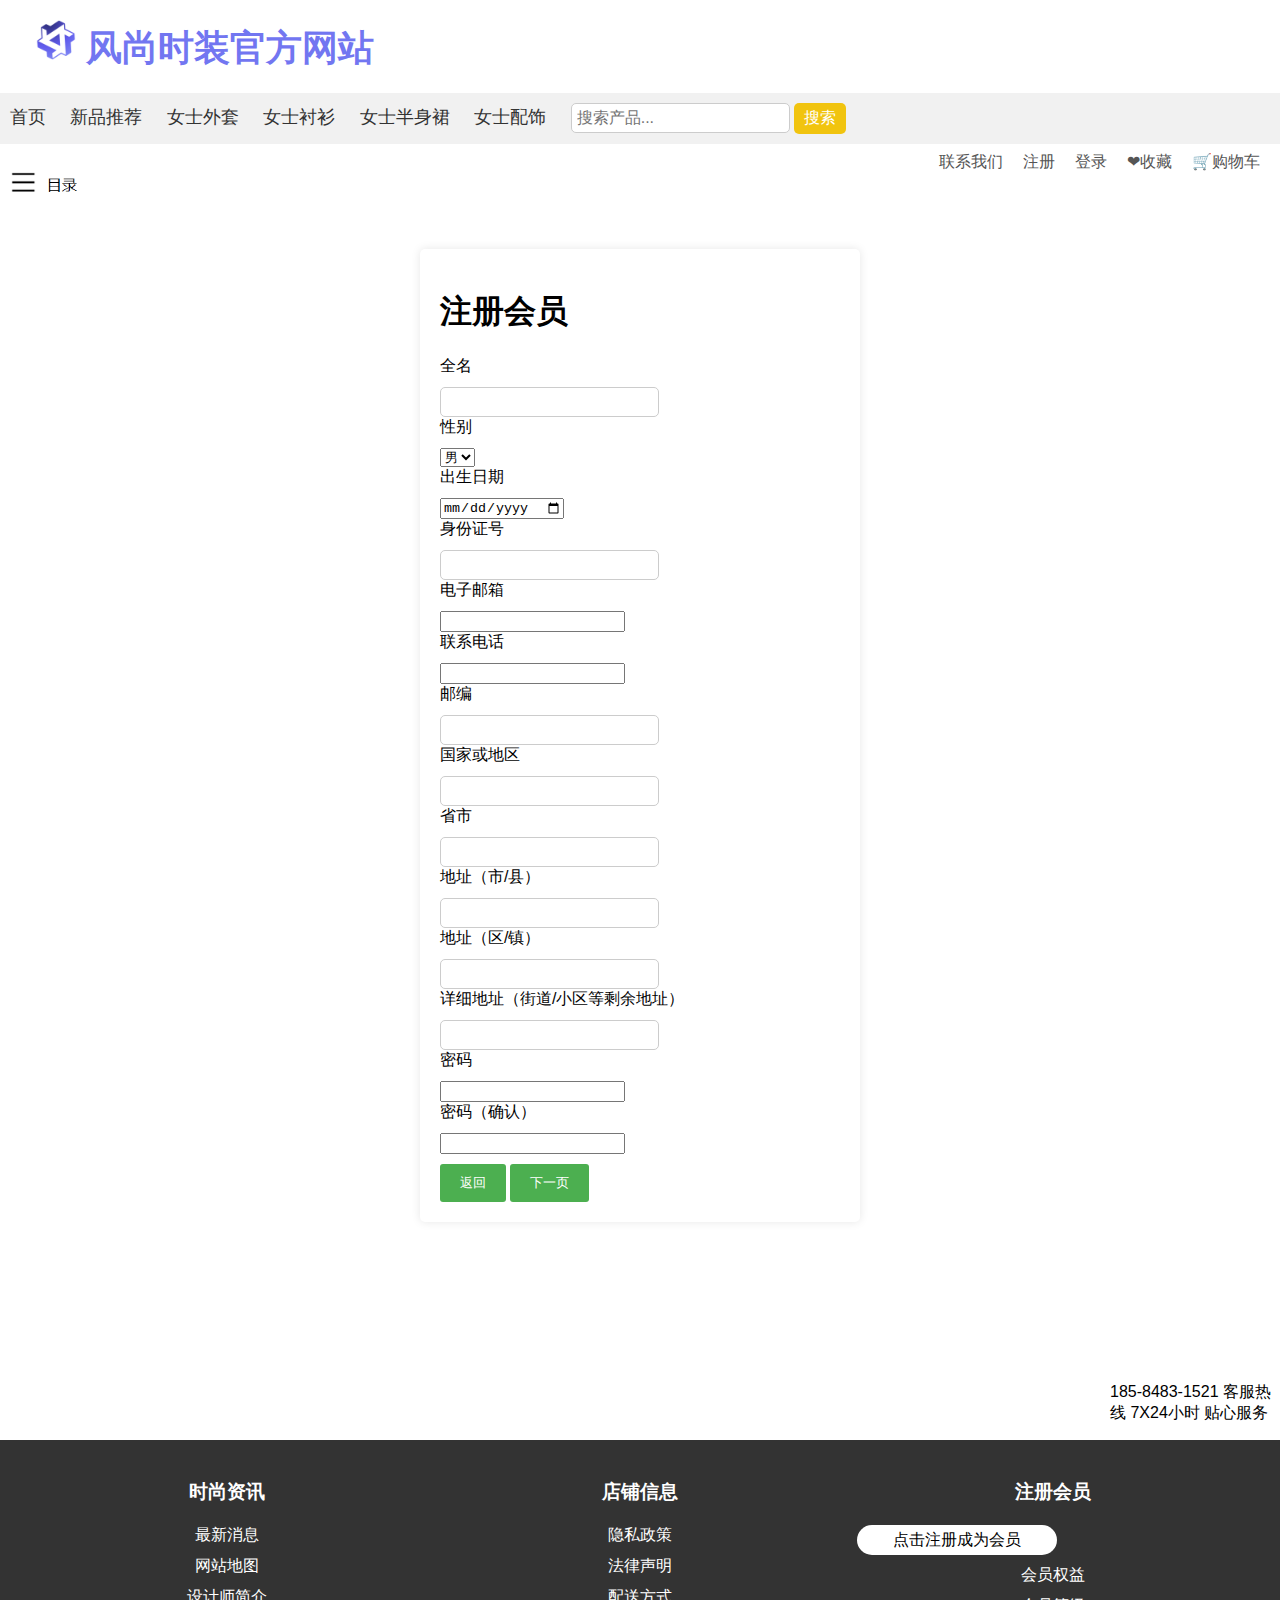
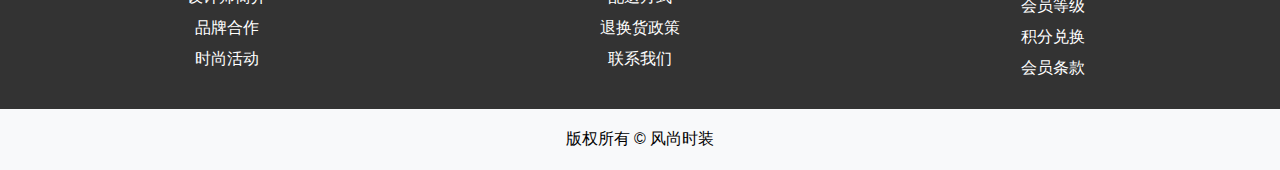
<file: 注册会员界面.html>
<!DOCTYPE html>
<html lang="zh">
<head>
    <meta charset="UTF-8">
    <meta name="viewport" content="width=device-width, initial-scale=1.0">
    <title>风尚时装官方网站</title>
    <style>body {
        font-family: Arial, sans-serif;
        margin: 0;
        padding: 0;
    }
    
    .footer {
        background-color: #333;
        color: white;
        padding: 20px;
        display: flex;
        justify-content: space-around;
        flex-wrap: wrap;
    }
    
    .footer a {
        color: white;
        text-decoration: none;
        margin: 0 10px;
    }
    
    .footer h3 {
        margin-bottom: 10px;
    }
    
    .footer div {
        width: calc(100% / 3);
        text-align: center;
    }
    
    .footer div h3 {
        margin-bottom: 20px;
    }
    
    .footer div a {
        display: block;
        margin-bottom: 10px;
    }
    
        /*下面都是导航栏*/
        body {
            font-family: Arial, sans-serif;
            margin: 0;
            padding: 0;
        }

        header {
            background-color: #ffffff;
            padding: 20px;
            margin-left: 0px; /* 添加这一行 */
        }

        header h1 {
            margin: 0;
            font-size: 36px;
            font-weight: bold;
        }

        nav {
				background-color: #f1f1f1;
				padding: 10px;
			}

			nav a {
				text-decoration: none;
				color: #333333;
				font-size: 18px;
				margin-right: 20px;
			}

			nav a:hover {
				color: rgb(241, 196, 15);
			}

			.nav-active {
				/* background-color: white; */
                background-color: #777;
				color: rgb(255, 255, 255);
			}

            form {
                display: inline-block;
            }

            input[type="text"] {
                  padding: 5px;
                  font-size: 16px;
                  border: 1px solid #cccccc;
                 border-radius: 5px;
        }

        /*那个搜索的颜色*/
        button[type="submit"] {
            padding: 5px 10px;
            font-size: 16px;
            background-color: rgb(241, 196, 15);
            color: #ffffff;
            border: none;
            border-radius: 5px;
            cursor: pointer;
        }

        button[type="submit"]:hover {
            background-color: #888888;
        }
        
        /*个人中心的那个图片*/
        #myImage {
            width: 40px; /* 修改图片宽度 */
            height: 40px; /* 修改图片高度 */
            position: absolute; /* 使用绝对定位 */
            top: 95px; /* 离顶部距离 */
            left: 1620px; /* 离左边界距离 */
        }

        footer p {
            margin: 0;
            padding: 5px;
        }
        /**/
        footer p:first-child {
            font-size: 18px;
            font-weight: bold;
        }

        .logo {
            margin-left: 1rem; /* 根据需要调整距离 */
            width: 40px; /* 根据需要调整宽度 */
            height: auto; /* 根据需要调整高度 */
        }

        
        .right {/*111111111111111111111111111*/
            display: flex;
            justify-content: flex-end;
            align-items: center;
            padding: 0.5rem 0;/*距离*/
        }

        .right a {
            margin-right: 20px; /* 设置间距，可以根据需要调整 */
            color: rgb(85, 85, 85); /* 设置字体颜色为黑色 */
            text-decoration: none; /* 去掉下划线 */
        }/*111111111111111111111111111*/
        
        /*圆角矩形*/
        a.yellow-rounded {
            color:rgb(0, 0, 0);
            
            width: 200px;
            height: 30px;
            background: rgb(255, 255, 255);
           
            line-height: 30px;
            border-radius: 30px;
        }

        /*下面都是隐藏目录CSS*/
        #image {
            cursor: pointer;
            margin-left: 10px; /*向左移动*/
            margin-top: -20px;/*与顶部距离*/
        }
        #popup {
            display: none;
            position: fixed;
            top: 0;
            left: 0;
            width: 100%;
            height: 100%;
            background-color: rgba(0, 0, 0, 0.5);
            z-index: 9999;
        }
        #content {
            position: absolute;
            top: 50%;
            left: 50%;
            transform: translate(-50%, -50%);
            background-color: white;
            padding: 50px;/*边框大小*/
            box-shadow: 0 0 10px rgba(0, 0, 0, 0.3);
            font-size: 20px;/*字体大小*/
        }

        /*下面是最底部的那个*/
        footer {
            background-color: #f8f9fa;
            padding: 20px;
            text-align: center;
            font-family: Arial, sans-serif;
        }

        .container {
            width: 400px;
            padding: 20px;
            background-color: #ffffff;
            border-radius: 5px;
            margin: 50px auto;
            box-shadow: 0 0 10px rgba(0, 0, 0, 0.1);
        }


        label {
            display: block;
            margin-bottom: 10px;
        }
        /*到时候把下面这段删除input[type="text"], input[type="password"], input[type="email"], input[type="tel"] {
            width: 100%;
            padding: 10px;
            margin-bottom: 20px;
            border: 1px solid #cccccc;
            border-radius: 3px;
        }*/

        input[type="submit"] {
            background-color: #4CAF50;
            color: white;
            padding: 10px 20px;
            border: none;
            border-radius: 3px;
            cursor: pointer;
        }

        input[type="submit"]:hover {
            background-color: #45a049;
        }
    </style>
</head>
<body>
    <a href="个人中心.html"><img src="个人中心/12.png" alt="图片描述" id="myImage"></a>
    
    <header>
        <h1 style="color:rgb(114, 118, 241);"><img class="logo" src="logo/1.apng" alt="Logo"> 风尚时装官方网站</h1>
        <!-- 添加logo -->
    </header>
    <nav>
			<!-- <a href="#">品牌</a> -->
			<a class="nav-item" href="index.html">首页</a>
			<a class="nav-item" href="新品推荐.html">新品推荐</a>
			<a class="nav-item" href="女士外套.html">女士外套</a>
			<a class="nav-item" href="女士衬衫.html">女士衬衫</a>
			<a class="nav-item" href="女士半身裙.html">女士半身裙</a>
			<a class="nav-item" href="女士配饰.html">女士配饰</a>
        <form action="搜索.html" method="get">
            <input type="text" name="query" placeholder="搜索产品...">
            <button type="submit">搜索</button>
        </form>
    </nav>
    
    <!--隐藏目录-->
    <div id="popup">
        <div id="content">
            <h3>目录</h3>
                <li>NEW新品</li><!-- <li><a href="你的链接地址">NEW新品</a></li> -->
                <li>按品牌搜索</li>
                <li>按种类搜索</li>
                <li>热销</li>
                <li>LOOKBOOK</li>
                <li>店铺信息</li>
        </div>
    </div>
    
    <div class="right">
    <a href="联系我们.html">联系我们</a>
    <a href="注册界面.html">注册</a>
    <a href="登陆界面.html">登录</a>
    <a href="收藏界面.html">❤收藏</a>
    <a href="购物车.html">🛒购物车</a>
    </div>

    <!--隐藏目录图片-->
    <img id="image" src="目录/4.png" width="70" height="25" alt="图像">

    <div class="container">
        <h1>注册会员</h1>
        <form>
            <label for="fullname">全名</label>
            <input type="text" id="fullname" name="fullname" required>

            <label for="gender">性别</label>
            <select id="gender" name="gender" required>
                <option value="male">男</option>
                <option value="female">女</option>
            </select>

            <label for="birthdate">出生日期</label>
            <input type="date" id="birthdate" name="birthdate" required>

            <label for="id_number">身份证号</label>
            <input type="text" id="id_number" name="id_number" required>

            <label for="email">电子邮箱</label>
            <input type="email" id="email" name="email" required>

            <label for="phone">联系电话</label>
            <input type="tel" id="phone" name="phone" required>

            <label for="postcode">邮编</label>
            <input type="text" id="postcode" name="postcode" required>

            <label for="country">国家或地区</label>
            <input type="text" id="country" name="country" required>

            <label for="province">省市</label>
            <input type="text" id="province" name="province" required>

            <label for="city">地址（市/县）</label>
            <input type="text" id="city" name="city" required>

            <label for="district">地址（区/镇）</label>
            <input type="text" id="district" name="district" required>

            <label for="detailed_address">详细地址（街道/小区等剩余地址）</label>
            <input type="text" id="detailed_address" name="detailed_address" required>

            <label for="password">密码</label>
            <input type="password" id="password" name="password" required>

            <label for="confirm_password">密码（确认）</label>
            <input type="password" id="confirm_password" name="confirm_password" required>

            <div class="button-container">
                <input type="submit" value="返回" style="margin-top: 10px;"><!-- <input type="button" onclick="location.href='搜索.html';" value="返回"> -->
                <input type="submit" value="下一页" style="margin-top: 10px;">
            </div>
        </form>
    </div>

    <div><img src="二维码/9.png" alt="小二维码" style="position: relative; left: 1530px; top: 223.5px; width: 70px; height: 90px;"></div>

    <p style="margin-left: 1110px;">185-8483-1521 客服热线 7X24小时 贴心服务</p>

    <div class="footer">
        <div>
            <h3>时尚资讯</h3>
            <a href="#">最新消息</a>
            <a href="#">网站地图</a>
            <a href="#">设计师简介</a>
            <a href="#">品牌合作</a>
            <a href="#">时尚活动</a>
        </div>
        <div>
            <h3>店铺信息</h3>
            <a href="#">隐私政策</a>
            <a href="#">法律声明</a>
            <a href="#">配送方式</a>
            <a href="#">退换货政策</a>
            <a href="#">联系我们</a>
        </div>
        <div>
            <h3>注册会员</h3>
            <a href="注册会员界面.html" class="yellow-rounded">点击注册成为会员</a>
            <a href="#">会员权益</a>
            <a href="#">会员等级</a>
            <a href="#">积分兑换</a>
            <a href="2.html">会员条款</a>
        </div>

        
    </div>
    
    <footer>
        版权所有 &copy; 风尚时装
    </footer>
</body>

<script>
    document.getElementById('image').addEventListener('click', function() {
        document.getElementById('popup').style.display = 'block';
    });
    document.getElementById('popup').addEventListener('click', function(event) {
        if (event.target === this) {
            this.style.display = 'none';
        }
    });
    </script>
</html>
</file>
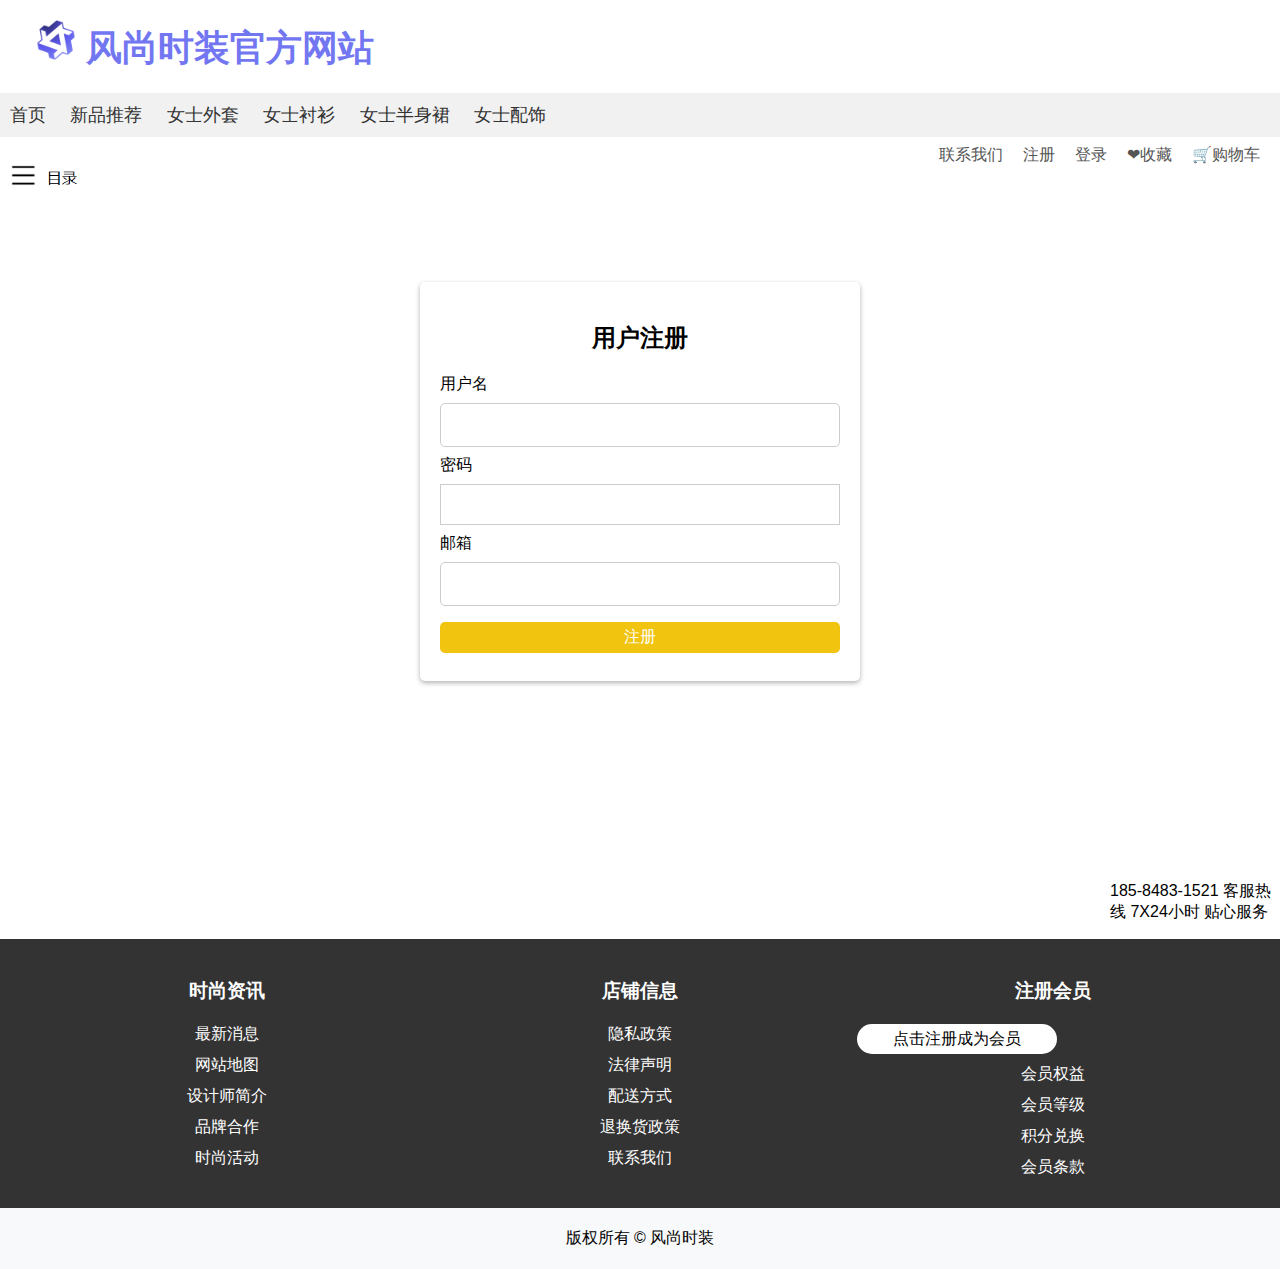
<file: 注册界面.html>
<!DOCTYPE html>
<html lang="zh">
<head>
    <meta charset="UTF-8">
    <meta name="viewport" content="width=device-width, initial-scale=1.0">
    <title>风尚时装官方网站</title>
    <style>body {
        font-family: Arial, sans-serif;
        margin: 0;
        padding: 0;
    }
    
    .footer {
        background-color: #333;
        color: white;
        padding: 20px;
        display: flex;
        justify-content: space-around;
        flex-wrap: wrap;
    }
    
    .footer a {
        color: white;
        text-decoration: none;
        margin: 0 10px;
    }
    
    .footer h3 {
        margin-bottom: 10px;
    }
    
    .footer div {
        width: calc(100% / 3);
        text-align: center;
    }
    
    .footer div h3 {
        margin-bottom: 20px;
    }
    
    .footer div a {
        display: block;
        margin-bottom: 10px;
    }
    
        /*下面都是导航栏*/
        body {
            font-family: Arial, sans-serif;
            margin: 0;
            padding: 0;
        }

        header {
            background-color: #ffffff;
            padding: 20px;
            margin-left: 0px; /* 添加这一行 */
        }

        header h1 {
            margin: 0;
            font-size: 36px;
            font-weight: bold;
        }

        nav {
				background-color: #f1f1f1;
				padding: 10px;
			}

			nav a {
				text-decoration: none;
				color: #333333;
				font-size: 18px;
				margin-right: 20px;
			}

			nav a:hover {
				color: rgb(241, 196, 15);
			}

			.nav-active {
				/* background-color: white; */
                background-color: #777;
				color: rgb(255, 255, 255);
			}

            form {
                display: inline-block;
            }

            input[type="text"] {
                  padding: 5px;
                  font-size: 16px;
                  border: 1px solid #cccccc;
                 border-radius: 5px;
        }

        /*那个搜索的颜色*/
        button[type="submit"] {
            padding: 5px 10px;
            font-size: 16px;
            background-color: rgb(241, 196, 15);
            color: #ffffff;
            border: none;
            border-radius: 5px;
            cursor: pointer;
        }

        button[type="submit"]:hover {
            background-color: #888888;
        }
        
        /*个人中心的那个图片*/
        #myImage {
            width: 40px; /* 修改图片宽度 */
            height: 40px; /* 修改图片高度 */
            position: absolute; /* 使用绝对定位 */
            top: 95px; /* 离顶部距离 */
            left: 1620px; /* 离左边界距离 */
        }

        footer p {
            margin: 0;
            padding: 5px;
        }
        /**/
        footer p:first-child {
            font-size: 18px;
            font-weight: bold;
        }

        .logo {
            margin-left: 1rem; /* 根据需要调整距离 */
            width: 40px; /* 根据需要调整宽度 */
            height: auto; /* 根据需要调整高度 */
        }

        
        .right {/*111111111111111111111111111*/
            display: flex;
            justify-content: flex-end;
            align-items: center;
            padding: 0.5rem 0;/*距离*/
        }

        .right a {
            margin-right: 20px; /* 设置间距，可以根据需要调整 */
            color: rgb(85, 85, 85); /* 设置字体颜色为黑色 */
            text-decoration: none; /* 去掉下划线 */
        }/*111111111111111111111111111*/
        
        /*圆角矩形*/
        a.yellow-rounded {
            color:rgb(0, 0, 0);
            
            width: 200px;
            height: 30px;
            background: rgb(255, 255, 255);
           
            line-height: 30px;
            border-radius: 30px;
        }

        /*下面都是隐藏目录CSS*/
        #image {
            cursor: pointer;
            margin-left: 10px; /*向左移动*/
            margin-top: -20px;/*与顶部距离*/
        }
        #popup {
            display: none;
            position: fixed;
            top: 0;
            left: 0;
            width: 100%;
            height: 100%;
            background-color: rgba(0, 0, 0, 0.5);
            z-index: 9999;
        }
        #content {
            position: absolute;
            top: 50%;
            left: 50%;
            transform: translate(-50%, -50%);
            background-color: white;
            padding: 50px;/*边框大小*/
            box-shadow: 0 0 10px rgba(0, 0, 0, 0.3);
            font-size: 20px;/*字体大小*/
        }

        /*下面是最底部的那个*/
        footer {
            background-color: #f8f9fa;
            padding: 20px;
            text-align: center;
            font-family: Arial, sans-serif;
        }/**/
        .register-container {
            background-color: white;
            padding: 20px;
            border-radius: 5px;
            box-shadow: 0 2px 5px rgba(0, 0, 0, 0.3);
            width: 400px;margin: auto; /* 添加这一行 居中 */
            margin: 90px auto;/*外边距*/
            /*
            margin-top: 91.5px;
            margin-bottom: 96.5px;
            */
        }
        h2 {
            text-align: center;
            margin-bottom: 20px;
        }
        input[type="text"], input[type="password"] {
            width: 100%;
            padding: 12px 20px;
            margin: 8px 0;
            display: inline-block;
            border: 1px solid #ccc;
            box-sizing: border-box;
        }
        button {
            background-color: #4CAF50;
            color: white;
            padding: 14px 20px;
            margin: 8px 0;
            border: none;
            cursor: pointer;
            width: 100%;
        }
        button:hover {
            opacity: 0.8;
        }
    </style>
</head>
<body>
    <a href="个人中心.html"><img src="个人中心/12.png" alt="图片描述" id="myImage" style="margin-top: -4px;"></a>
    
    <header>
        <h1 style="color:rgb(114, 118, 241);"><img class="logo" src="logo/1.apng" alt="Logo"> 风尚时装官方网站</h1>
        <!-- 添加logo -->
    </header>
    <nav>
			<!-- <a href="#">品牌</a> -->
			<a class="nav-item" href="index.html">首页</a>
			<a class="nav-item" href="新品推荐.html">新品推荐</a>
			<a class="nav-item" href="女士外套.html">女士外套</a>
			<a class="nav-item" href="女士衬衫.html">女士衬衫</a>
			<a class="nav-item" href="女士半身裙.html">女士半身裙</a>
			<a class="nav-item" href="女士配饰.html">女士配饰</a>

    </nav>
    
    <!--隐藏目录-->
    <div id="popup">
        <div id="content">
            <h3>目录</h3>
                <li>NEW新品</li><!-- <li><a href="你的链接地址">NEW新品</a></li> -->
                <li>按品牌搜索</li>
                <li>按种类搜索</li>
                <li>热销</li>
                <li>LOOKBOOK</li>
                <li>店铺信息</li>
        </div>
    </div>
    
    <div class="right">
    <a href="联系我们.html">联系我们</a>
    <a href="注册界面.html">注册</a>
    <a href="登陆界面.html">登录</a>
    <a href="收藏界面.html">❤收藏</a>
    <a href="购物车.html">🛒购物车</a>
    </div>
    
    <!--隐藏目录图片-->
    <img id="image" src="目录/4.png" width="70" height="25" alt="图像">


    <div class="register-container">
        <h2>用户注册</h2>
        <form>
            <label for="username">用户名</label>
            <input type="text" id="username" name="username" required>

            <label for="password">密码</label>
            <input type="password" id="password" name="password" required>

            <label for="email">邮箱</label>
            <input type="text" id="email" name="email" required>

            <button type="submit">注册</button>
        </form>
    </div>

    <div><img src="二维码/9.png" alt="小二维码" style="position: relative; left: 1530px; top: 219px; width: 70px; height: 90px;"></div>

    <p style="margin-left: 1110px;">185-8483-1521 客服热线 7X24小时 贴心服务</p>

    <div class="footer">
        <div>
            <h3>时尚资讯</h3>
            <a href="#">最新消息</a>
            <a href="#">网站地图</a>
            <a href="#">设计师简介</a>
            <a href="#">品牌合作</a>
            <a href="#">时尚活动</a>
        </div>
        <div>
            <h3>店铺信息</h3>
            <a href="#">隐私政策</a>
            <a href="#">法律声明</a>
            <a href="#">配送方式</a>
            <a href="#">退换货政策</a>
            <a href="#">联系我们</a>
        </div>
        <div>
            <h3>注册会员</h3>
            <a href="注册会员界面.html" class="yellow-rounded">点击注册成为会员</a>
            <a href="#">会员权益</a>
            <a href="#">会员等级</a>
            <a href="#">积分兑换</a>
            <a href="2.html">会员条款</a>
        </div>

        
    </div>
    
    <footer>
        版权所有 &copy; 风尚时装
    </footer>
</body>

<script>
    document.getElementById('image').addEventListener('click', function() {
        document.getElementById('popup').style.display = 'block';
    });
    document.getElementById('popup').addEventListener('click', function(event) {
        if (event.target === this) {
            this.style.display = 'none';
        }
    });
    </script>
</html>
</file>
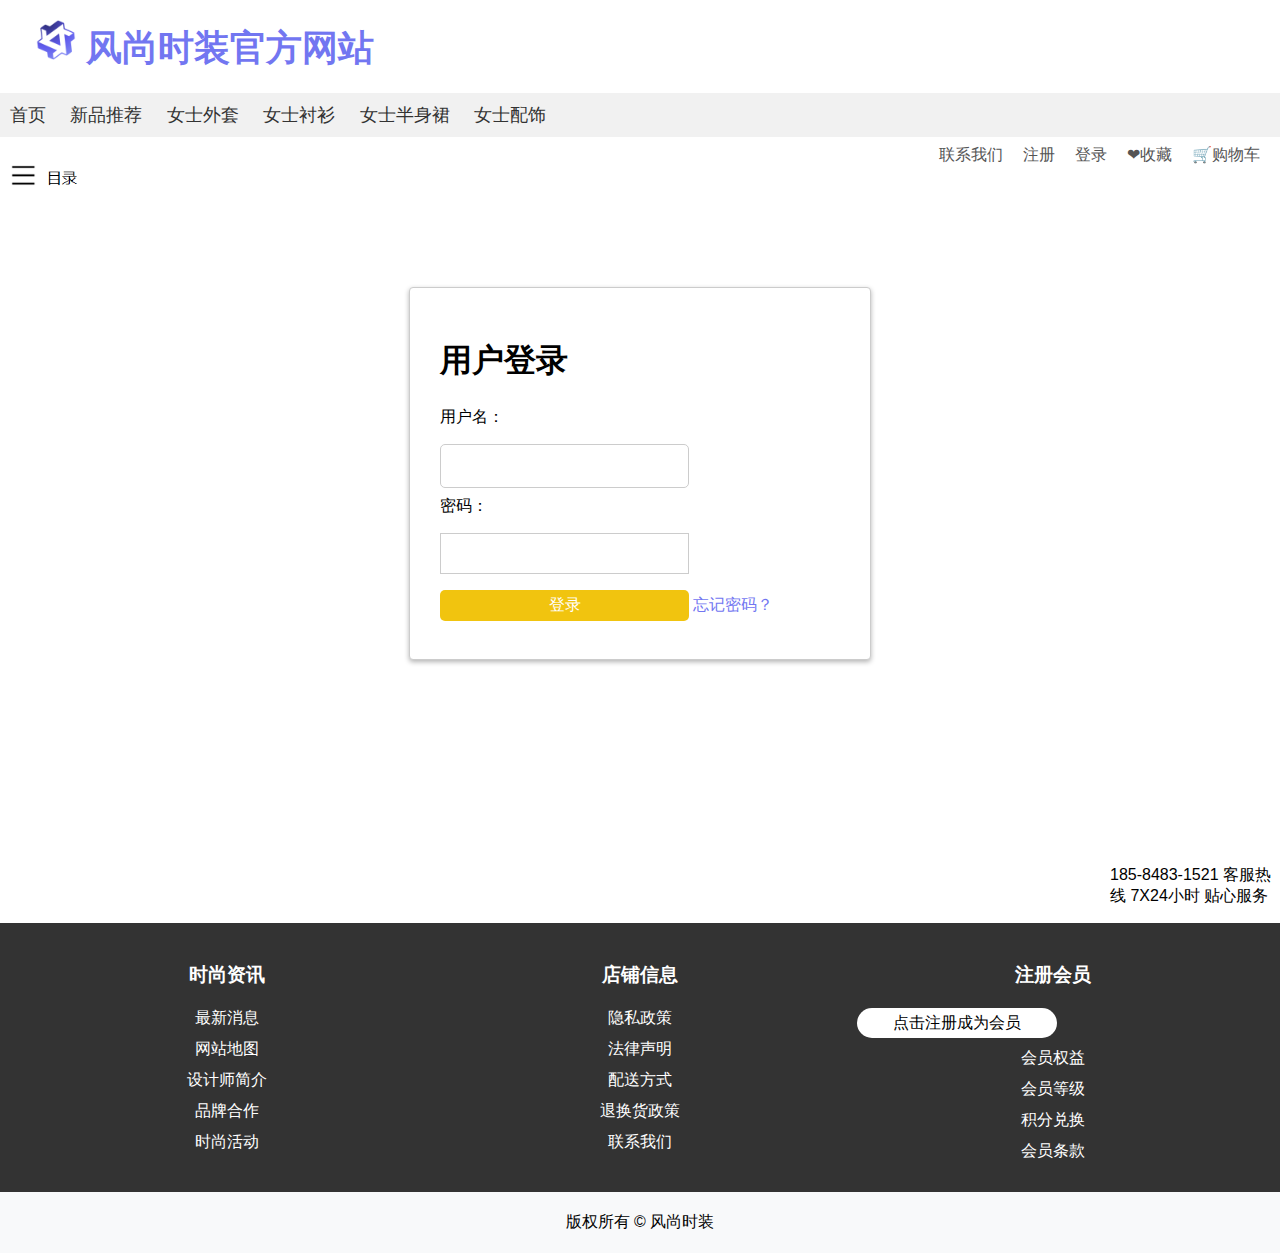
<file: 登陆界面.html>
<!DOCTYPE html>
<html lang="zh">
<head>
    <meta charset="UTF-8">
    <meta name="viewport" content="width=device-width, initial-scale=1.0">
    <title>风尚时装官方网站</title>
    <style>body {
        font-family: Arial, sans-serif;
        margin: 0;
        padding: 0;
    }
    
    .footer {
        background-color: #333;
        color: white;
        padding: 20px;
        display: flex;
        justify-content: space-around;
        flex-wrap: wrap;
    }
    
    .footer a {
        color: white;
        text-decoration: none;
        margin: 0 10px;
    }
    
    .footer h3 {
        margin-bottom: 10px;
    }
    
    .footer div {
        width: calc(100% / 3);
        text-align: center;
    }
    
    .footer div h3 {
        margin-bottom: 20px;
    }
    
    .footer div a {
        display: block;
        margin-bottom: 10px;
    }
    
        /*下面都是导航栏*/
        body {
            font-family: Arial, sans-serif;
            margin: 0;
            padding: 0;
        }

        header {
            background-color: #ffffff;
            padding: 20px;
            margin-left: 0px; /* 添加这一行 */
        }

        header h1 {
            margin: 0;
            font-size: 36px;
            font-weight: bold;
        }

        nav {
				background-color: #f1f1f1;
				padding: 10px;
			}

			nav a {
				text-decoration: none;
				color: #333333;
				font-size: 18px;
				margin-right: 20px;
			}

			nav a:hover {
				color: rgb(241, 196, 15);
			}

			.nav-active {
				/* background-color: white; */
                background-color: #777;
				color: rgb(255, 255, 255);
			}

            form {
                display: inline-block;
            }

            input[type="text"] {
                  padding: 5px;
                  font-size: 16px;
                  border: 1px solid #cccccc;
                 border-radius: 5px;
        }

        /*那个搜索的颜色*/
        button[type="submit"] {
            padding: 5px 10px;
            font-size: 16px;
            background-color: rgb(241, 196, 15);
            color: #ffffff;
            border: none;
            border-radius: 5px;
            cursor: pointer;
        }

        button[type="submit"]:hover {
            background-color: #888888;
        }
        
        /*个人中心的那个图片*/
        #myImage {
            width: 40px; /* 修改图片宽度 */
            height: 40px; /* 修改图片高度 */
            position: absolute; /* 使用绝对定位 */
            top: 95px; /* 离顶部距离 */
            left: 1620px; /* 离左边界距离 */
        }

        footer p {
            margin: 0;
            padding: 5px;
        }
        /**/
        footer p:first-child {
            font-size: 18px;
            font-weight: bold;
        }

        .logo {
            margin-left: 1rem; /* 根据需要调整距离 */
            width: 40px; /* 根据需要调整宽度 */
            height: auto; /* 根据需要调整高度 */
        }

        
        .right {/*111111111111111111111111111*/
            display: flex;
            justify-content: flex-end;
            align-items: center;
            padding: 0.5rem 0;/*距离*/
        }

        .right a {
            margin-right: 20px; /* 设置间距，可以根据需要调整 */
            color: rgb(85, 85, 85); /* 设置字体颜色为黑色 */
            text-decoration: none; /* 去掉下划线 */
        }/*111111111111111111111111111*/
        
        /*圆角矩形*/
        a.yellow-rounded {
            color:rgb(0, 0, 0);
            
            width: 200px;
            height: 30px;
            background: rgb(255, 255, 255);
           
            line-height: 30px;
            border-radius: 30px;
        }

        /*下面都是隐藏目录CSS*/
        #image {
            cursor: pointer;
            margin-left: 10px; /*向左移动*/
            margin-top: -20px;/*与顶部距离*/
        }
        #popup {
            display: none;
            position: fixed;
            top: 0;
            left: 0;
            width: 100%;
            height: 100%;
            background-color: rgba(0, 0, 0, 0.5);
            z-index: 9999;
        }
        #content {
            position: absolute;
            top: 50%;
            left: 50%;
            transform: translate(-50%, -50%);
            background-color: white;
            padding: 50px;/*边框大小*/
            box-shadow: 0 0 10px rgba(0, 0, 0, 0.3);
            font-size: 20px;/*字体大小*/
        }

        /*下面是最底部的那个*/
        footer {
            background-color: #f8f9fa;
            padding: 20px;
            text-align: center;
            font-family: Arial, sans-serif;
        }/**/

        .login-container {
            width: 400px;
            padding: 30px;
            background-color: white;
            margin: 95px auto;
            border: 1px solid #ccc;
            border-radius: 4px;
            box-shadow: 0 2px 5px rgba(0, 0, 0, 0.3);
        }

        h1 {
            /*text-align: center;居中logo 名字*/
            margin-bottom: 24px;
        }

        label {
            display: block;
            margin-bottom: 8px;
        }

        input[type="text"], input[type="password"] {
            width: 100%;
            padding: 12px 20px;
            margin: 8px 0;
            display: inline-block;
            border: 1px solid #ccc;
            box-sizing: border-box;
        }

        button {
            background-color: #4CAF50;
            color: white;
            padding: 14px 20px;
            margin: 8px 0;
            border: none;
            cursor: pointer;
            width: 100%;
        }

        button:hover {
            opacity: 0.8;
        }

        
    </style>
</head>
<body>
    <a href="个人中心.html"><img src="个人中心/12.png" alt="图片描述" id="myImage" style="margin-top: -4px;"></a>
    
    <header>
        <h1 style="color:rgb(114, 118, 241);"><img class="logo" src="logo/1.apng" alt="Logo"> 风尚时装官方网站</h1>
        <!-- 添加logo -->
    </header>
    <nav>
			<!-- <a href="#">品牌</a> -->
			<a class="nav-item" href="index.html">首页</a>
			<a class="nav-item" href="新品推荐.html">新品推荐</a>
			<a class="nav-item" href="女士外套.html">女士外套</a>
			<a class="nav-item" href="女士衬衫.html">女士衬衫</a>
			<a class="nav-item" href="女士半身裙.html">女士半身裙</a>
			<a class="nav-item" href="女士配饰.html">女士配饰</a>

    </nav>
    
    <!--隐藏目录-->
    <div id="popup">
        <div id="content">
            <h3>目录</h3>
                <li>NEW新品</li><!-- <li><a href="你的链接地址">NEW新品</a></li> -->
                <li>按品牌搜索</li>
                <li>按种类搜索</li>
                <li>热销</li>
                <li>LOOKBOOK</li>
                <li>店铺信息</li>
        </div>
    </div>
    
    <div class="right">
    <a href="联系我们.html">联系我们</a>
    <a href="注册界面.html">注册</a>
    <a href="登陆界面.html">登录</a>
    <a href="收藏界面.html">❤收藏</a>
    <a href="购物车.html">🛒购物车</a>
    </div>
    
    <!--隐藏目录图片-->
    <img id="image" src="目录/4.png" width="70" height="25" alt="图像">


    <div class="login-container">
        <h1>用户登录</h1>
        <form>
            <label for="username">用户名：</label>
            <input type="text" id="username" name="username" required>
            <br>
            <label for="password">密码：</label>
            <input type="password" id="password" name="password" required>
            <br>
            <button type="submit">登录</button>
        </form>
        <a href="登陆界面.html" style="text-decoration: none; color:rgb(114, 118, 241);">忘记密码？</a>
    </div>

    <div><img src="二维码/9.png" alt="小二维码" style="position: relative; left: 1530px; top: 219px; width: 70px; height: 90px;"></div>

    <p style="margin-left: 1110px;">185-8483-1521 客服热线 7X24小时 贴心服务</p>

    <div class="footer">
        <div>
            <h3>时尚资讯</h3>
            <a href="#">最新消息</a>
            <a href="#">网站地图</a>
            <a href="#">设计师简介</a>
            <a href="#">品牌合作</a>
            <a href="#">时尚活动</a>
        </div>
        <div>
            <h3>店铺信息</h3>
            <a href="#">隐私政策</a>
            <a href="#">法律声明</a>
            <a href="#">配送方式</a>
            <a href="#">退换货政策</a>
            <a href="#">联系我们</a>
        </div>
        <div>
            <h3>注册会员</h3>
            <a href="注册会员界面.html" class="yellow-rounded">点击注册成为会员</a>
            <a href="#">会员权益</a>
            <a href="#">会员等级</a>
            <a href="#">积分兑换</a>
            <a href="2.html">会员条款</a>
        </div>

        
    </div>
    
    <footer>
        版权所有 &copy; 风尚时装
    </footer>
</body>

<script>
    document.getElementById('image').addEventListener('click', function() {
        document.getElementById('popup').style.display = 'block';
    });
    document.getElementById('popup').addEventListener('click', function(event) {
        if (event.target === this) {
            this.style.display = 'none';
        }
    });
    </script>
</html>
</file>
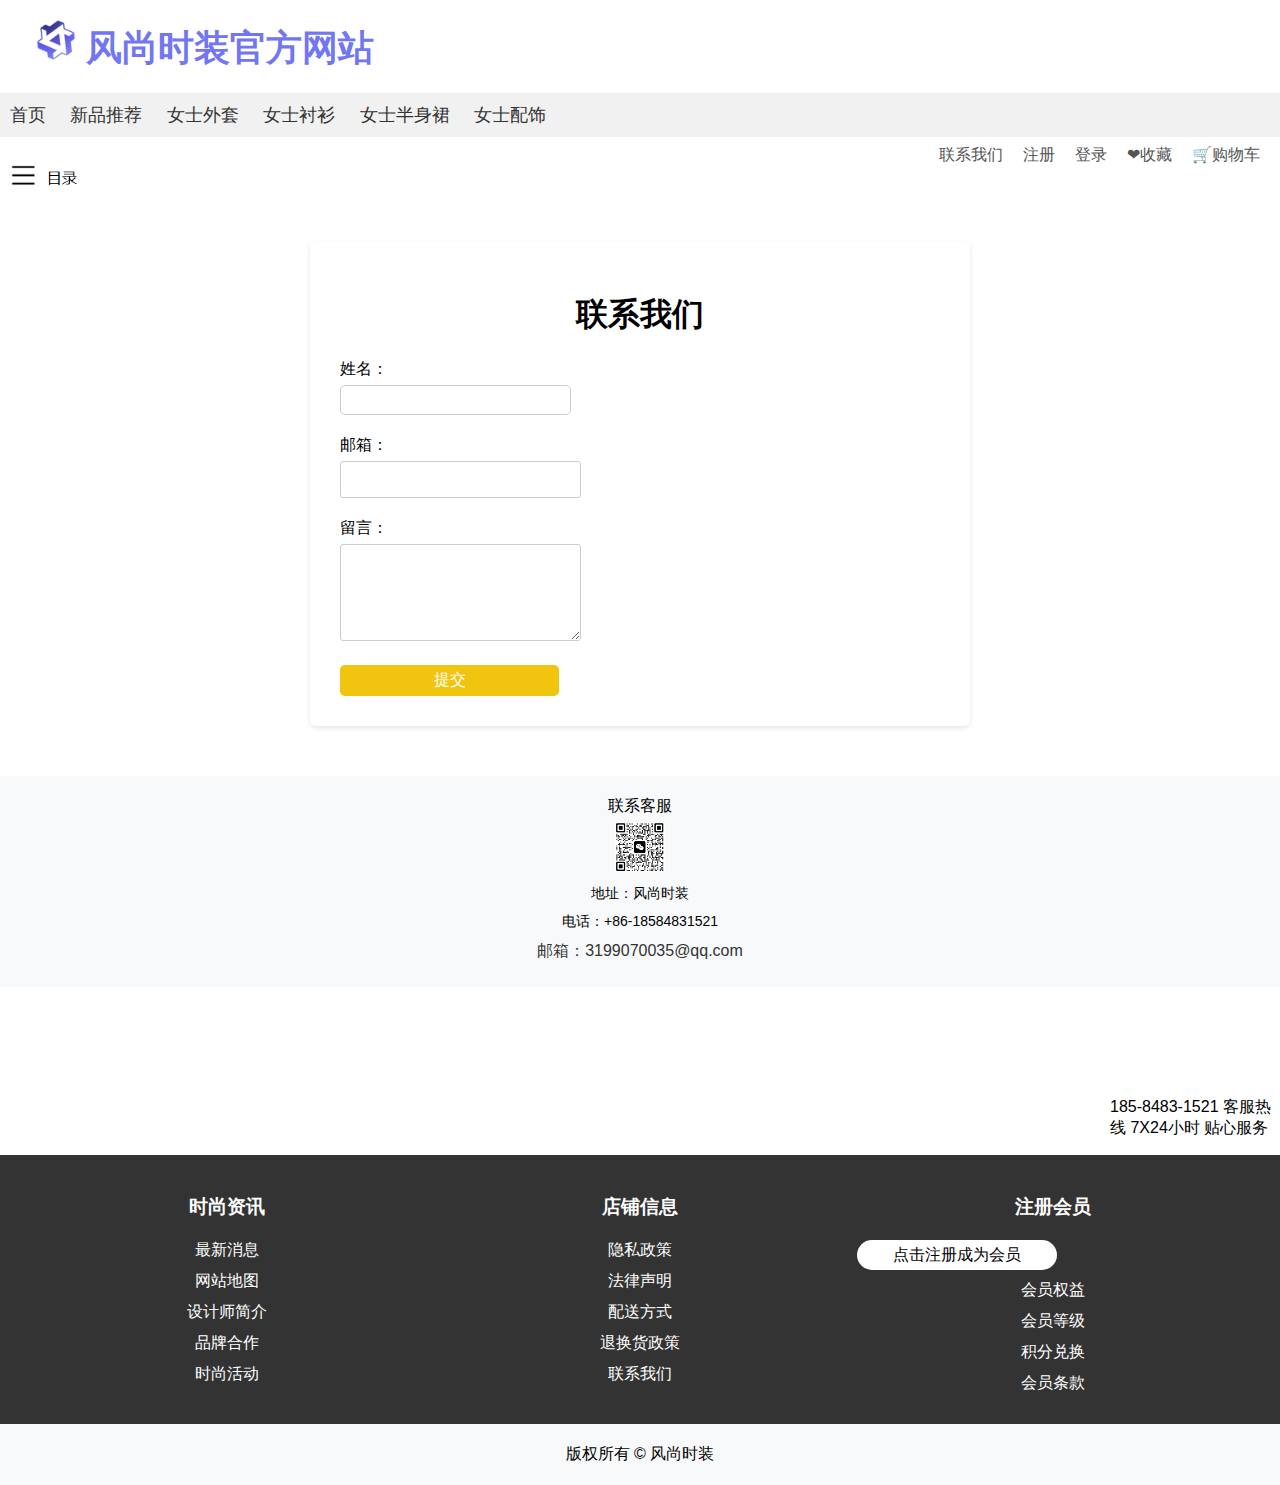
<file: 联系我们.html>
<!DOCTYPE html>
<html lang="zh">
<head>
    <meta charset="UTF-8">
    <meta name="viewport" content="width=device-width, initial-scale=1.0">
    <title>风尚时装官方网站</title>
    <style>body {
        font-family: Arial, sans-serif;
        margin: 0;
        padding: 0;
    }
    
    .footer {
        background-color: #333;
        color: white;
        padding: 20px;
        display: flex;
        justify-content: space-around;
        flex-wrap: wrap;
    }
    
    .footer a {
        color: white;
        text-decoration: none;
        margin: 0 10px;
    }
    
    .footer h3 {
        margin-bottom: 10px;
    }
    
    .footer div {
        width: calc(100% / 3);
        text-align: center;
    }
    
    .footer div h3 {
        margin-bottom: 20px;
    }
    
    .footer div a {
        display: block;
        margin-bottom: 10px;
    }
    
        /*下面都是导航栏*/
        body {
            font-family: Arial, sans-serif;
            margin: 0;
            padding: 0;
        }

        header {
            background-color: #ffffff;
            padding: 20px;
            margin-left: 0px; /* 添加这一行 */
        }

        header h1 {
            margin: 0;
            font-size: 36px;
            font-weight: bold;
        }

        nav {
				background-color: #f1f1f1;
				padding: 10px;
			}

			nav a {
				text-decoration: none;
				color: #333333;
				font-size: 18px;
				margin-right: 20px;
			}

			nav a:hover {
				color: rgb(241, 196, 15);
			}

			.nav-active {
				/* background-color: white; */
                background-color: #777;
				color: rgb(255, 255, 255);
			}

            form {
                display: inline-block;
            }

            input[type="text"] {
                  padding: 5px;
                  font-size: 16px;
                  border: 1px solid #cccccc;
                 border-radius: 5px;
        }

        /*那个搜索的颜色*/
        button[type="submit"] {
            padding: 5px 10px;
            font-size: 16px;
            background-color: rgb(241, 196, 15);
            color: #ffffff;
            border: none;
            border-radius: 5px;
            cursor: pointer;
        }

        button[type="submit"]:hover {
            background-color: #888888;
        }
        
        /*个人中心的那个图片*/
        #myImage {
            width: 40px; /* 修改图片宽度 */
            height: 40px; /* 修改图片高度 */
            position: absolute; /* 使用绝对定位 */
            top: 95px; /* 离顶部距离 */
            left: 1620px; /* 离左边界距离 */
        }

        footer p {
            margin: 0;
            padding: 5px;
        }
        /**/
        footer p:first-child {
            font-size: 18px;
            font-weight: bold;
        }

        .logo {
            margin-left: 1rem; /* 根据需要调整距离 */
            width: 40px; /* 根据需要调整宽度 */
            height: auto; /* 根据需要调整高度 */
        }

        
        .right {/*111111111111111111111111111*/
            display: flex;
            justify-content: flex-end;
            align-items: center;
            padding: 0.5rem 0;/*距离*/
        }

        .right a {
            margin-right: 20px; /* 设置间距，可以根据需要调整 */
            color: rgb(85, 85, 85); /* 设置字体颜色为黑色 */
            text-decoration: none; /* 去掉下划线 */
        }/*111111111111111111111111111*/
        
        /*圆角矩形*/
        a.yellow-rounded {
            color:rgb(0, 0, 0);
            
            width: 200px;
            height: 30px;
            background: rgb(255, 255, 255);
           
            line-height: 30px;
            border-radius: 30px;
        }

        /*下面都是隐藏目录CSS*/
        #image {
            cursor: pointer;
            margin-left: 10px; /*向左移动*/
            margin-top: -20px;/*与顶部距离*/
        }
        #popup {
            display: none;
            position: fixed;
            top: 0;
            left: 0;
            width: 100%;
            height: 100%;
            background-color: rgba(0, 0, 0, 0.5);
            z-index: 9999;
        }
        #content {
            position: absolute;
            top: 50%;
            left: 50%;
            transform: translate(-50%, -50%);
            background-color: white;
            padding: 50px;/*边框大小*/
            box-shadow: 0 0 10px rgba(0, 0, 0, 0.3);
            font-size: 20px;/*字体大小*/
        }

        /*下面是最底部的那个*/
        footer {
            background-color: #f8f9fa;
            padding: 20px;
            text-align: center;
            font-family: Arial, sans-serif;
        }/**/

        .container {
            max-width: 600px;
            margin: 50px auto;
            background-color: #ffffff;
            padding: 30px;
            border-radius: 5px;
            box-shadow: 0 2px 5px rgba(0, 0, 0, 0.1);
        }

        /*h1 {
            text-align: center;
            margin-bottom: 20px;
        }居中 */

        label {
            display: block;
            margin-bottom: 5px;
        }

        input, textarea {
            width: 100%;
            padding: 10px;
            margin-bottom: 20px;
            border: 1px solid #cccccc;
            border-radius: 3px;
        }

        button {
            display: block;
            width: 100%;
            padding: 10px;
            background-color: #4CAF50;
            color: #ffffff;
            border: none;
            border-radius: 3px;
            cursor: pointer;
        }

        button:hover {
            background-color: #45a049;
        }
        footer {
            background-color: #f8f9fa;
            padding: 20px;
            text-align: center;
            font-family: Arial, sans-serif;
        }
        /**/
        footer p {
            margin: 0;
            padding: 5px;
        }
        /**/
        footer p:first-child {
            font-size: 18px;
            font-weight: bold;
        }
        /* 字体 电话 邮箱大小 */
        footer p:nth-child(2),
        footer p:nth-child(3),
        footer p:nth-child(4) {
            font-size: 14px;
        }
        /**/
        footer p:last-child {
            font-size: 16px;
            color: #333;
        }
        /* 二维码大小 */
        footer img {
            width: 50px;
            height: 50px;
        }

    </style>
</head>
<body>
    <a href="个人中心.html"><img src="个人中心/12.png" alt="图片描述" id="myImage" style="margin-top: -4px;"></a>
    
    <header>
        <h1 style="color:rgb(114, 118, 241);"><img class="logo" src="logo/1.apng" alt="Logo"> 风尚时装官方网站</h1>
        <!-- 添加logo -->
    </header>
    <nav>
			<!-- <a href="#">品牌</a> -->
			<a class="nav-item" href="index.html">首页</a>
			<a class="nav-item" href="新品推荐.html">新品推荐</a>
			<a class="nav-item" href="女士外套.html">女士外套</a>
			<a class="nav-item" href="女士衬衫.html">女士衬衫</a>
			<a class="nav-item" href="女士半身裙.html">女士半身裙</a>
			<a class="nav-item" href="女士配饰.html">女士配饰</a>

    </nav>
    
    <!--隐藏目录-->
    <div id="popup">
        <div id="content">
            <h3>目录</h3>
                <li>NEW新品</li><!-- <li><a href="你的链接地址">NEW新品</a></li> -->
                <li>按品牌搜索</li>
                <li>按种类搜索</li>
                <li>热销</li>
                <li>LOOKBOOK</li>
                <li>店铺信息</li>
        </div>
    </div>
    
    <div class="right">
    <a href="联系我们.html">联系我们</a>
    <a href="注册界面.html">注册</a>
    <a href="登陆界面.html">登录</a>
    <a href="收藏界面.html">❤收藏</a>
    <a href="购物车.html">🛒购物车</a>
    </div>
    
    <!--隐藏目录图片-->
    <img id="image" src="目录/4.png" width="70" height="25" alt="图像">

    
    <div class="container">
        <h1 style="text-align: center;">联系我们</h1>
        <form>
            <label for="name">姓名：</label>
            <input type="text" id="name" name="name" required>

            <label for="email">邮箱：</label>
            <input type="email" id="email" name="email" required>

            <label for="message">留言：</label>
            <textarea id="message" name="message" rows="5" required></textarea>

            <button type="submit">提交</button>
        </form>
    </div>
    <footer>
        <div class="job hidden-sm hidden-xs">联系客服</div> 
        <p>
            <img src="191.jpg" alt="联系我们">
        </p>
        <p>地址：风尚时装</p>
        <p>电话：+86-18584831521</p>
        <p>邮箱：3199070035@qq.com</p>
    </footer>

    <div><img src="二维码/9.png" alt="小二维码" style="position: relative; left: 1530px; top: 219px; width: 70px; height: 90px;"></div>

    <p style="margin-left: 1110px;">185-8483-1521 客服热线 7X24小时 贴心服务</p>

    <div class="footer">
        <div>
            <h3>时尚资讯</h3>
            <a href="#">最新消息</a>
            <a href="#">网站地图</a>
            <a href="#">设计师简介</a>
            <a href="#">品牌合作</a>
            <a href="#">时尚活动</a>
        </div>
        <div>
            <h3>店铺信息</h3>
            <a href="#">隐私政策</a>
            <a href="#">法律声明</a>
            <a href="#">配送方式</a>
            <a href="#">退换货政策</a>
            <a href="#">联系我们</a>
        </div>
        <div>
            <h3>注册会员</h3>
            <a href="注册会员界面.html" class="yellow-rounded">点击注册成为会员</a>
            <a href="#">会员权益</a>
            <a href="#">会员等级</a>
            <a href="#">积分兑换</a>
            <a href="2.html">会员条款</a>
        </div>

        
    </div>
    
    <footer>
        版权所有 &copy; 风尚时装
    </footer>
</body>

<script>
    document.getElementById('image').addEventListener('click', function() {
        document.getElementById('popup').style.display = 'block';
    });
    document.getElementById('popup').addEventListener('click', function(event) {
        if (event.target === this) {
            this.style.display = 'none';
        }
    });
    </script>
</html>
</file>
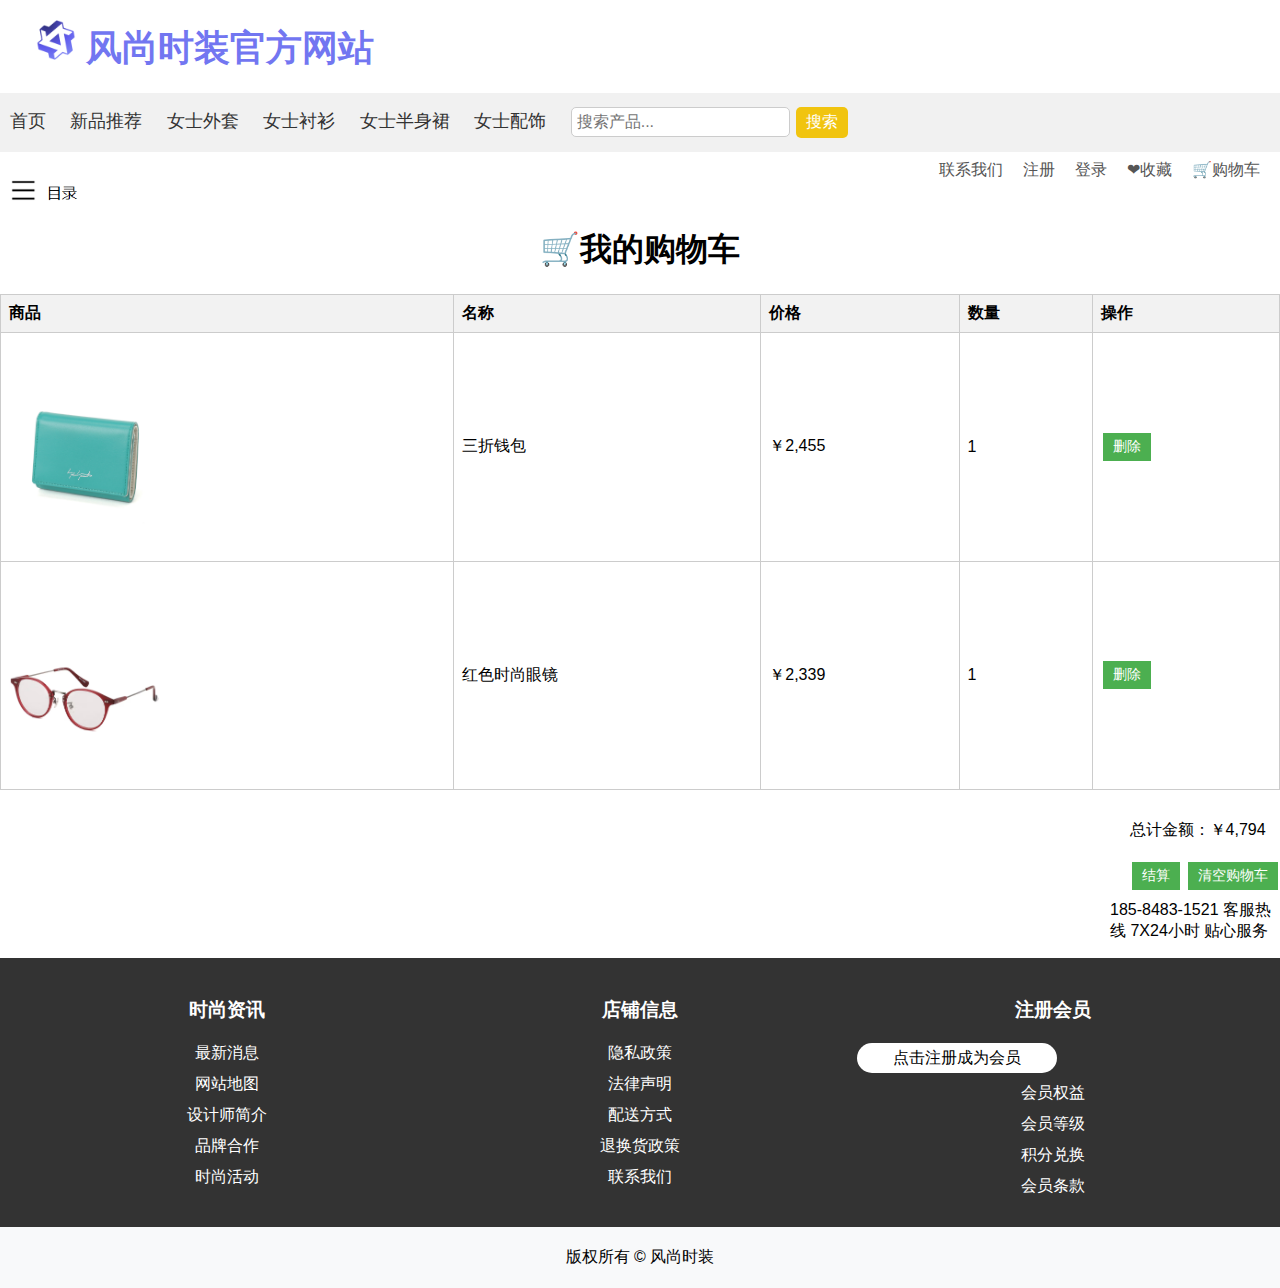
<file: 购物车.html>
<!DOCTYPE html>
<html lang="zh">
<head>
    <meta charset="UTF-8">
    <meta name="viewport" content="width=device-width, initial-scale=1.0">
    <title>风尚时装官方网站</title>
    <style>body {
        font-family: Arial, sans-serif;
        margin: 0;
        padding: 0;
    }
    
    .footer {
        background-color: #333;
        color: white;
        padding: 20px;
        display: flex;
        justify-content: space-around;
        flex-wrap: wrap;
    }
    
    .footer a {
        color: white;
        text-decoration: none;
        margin: 0 10px;
    }
    
    .footer h3 {
        margin-bottom: 10px;
    }
    
    .footer div {
        width: calc(100% / 3);
        text-align: center;
    }
    
    .footer div h3 {
        margin-bottom: 20px;
    }
    
    .footer div a {
        display: block;
        margin-bottom: 10px;
    }
    
        /*下面都是导航栏*/
        body {
            font-family: Arial, sans-serif;
            margin: 0;
            padding: 0;
        }

        header {
            background-color: #ffffff;
            padding: 20px;
            margin-left: 0px; /* 添加这一行 */
        }

        header h1 {
            margin: 0;
            font-size: 36px;
            font-weight: bold;
        }

        nav {
				background-color: #f1f1f1;
				padding: 10px;
			}

			nav a {
				text-decoration: none;
				color: #333333;
				font-size: 18px;
				margin-right: 20px;
			}

			nav a:hover {
				color: rgb(241, 196, 15);
			}

			.nav-active {
				/* background-color: white; */
                background-color: #777;
				color: rgb(255, 255, 255);
			}

            form {
                display: inline-block;
            }

            input[type="text"] {
                  padding: 5px;
                  font-size: 16px;
                  border: 1px solid #cccccc;
                 border-radius: 5px;
        }

        /*那个搜索的颜色*/
        button[type="submit"] {
            padding: 5px 10px;
            font-size: 16px;
            background-color: rgb(241, 196, 15);
            color: #ffffff;
            border: none;
            border-radius: 5px;
            cursor: pointer;
        }

        button[type="submit"]:hover {
            background-color: #888888;
        }
        
        /*个人中心的那个图片*/
        #myImage {
            width: 40px; /* 修改图片宽度 */
            height: 40px; /* 修改图片高度 */
            position: absolute; /* 使用绝对定位 */
            top: 95px; /* 离顶部距离 */
            left: 1620px; /* 离左边界距离 */
        }

        footer p {
            margin: 0;
            padding: 5px;
        }
        /**/
        footer p:first-child {
            font-size: 18px;
            font-weight: bold;
        }

        .logo {
            margin-left: 1rem; /* 根据需要调整距离 */
            width: 40px; /* 根据需要调整宽度 */
            height: auto; /* 根据需要调整高度 */
        }

        
        .right {/*111111111111111111111111111*/
            display: flex;
            justify-content: flex-end;
            align-items: center;
            padding: 0.5rem 0;/*距离*/
        }

        .right a {
            margin-right: 20px; /* 设置间距，可以根据需要调整 */
            color: rgb(85, 85, 85); /* 设置字体颜色为黑色 */
            text-decoration: none; /* 去掉下划线 */
        }/*111111111111111111111111111*/
        
        /*圆角矩形*/
        a.yellow-rounded {
            color:rgb(0, 0, 0);
            
            width: 200px;
            height: 30px;
            background: rgb(255, 255, 255);
           
            line-height: 30px;
            border-radius: 30px;
        }

        /*下面都是隐藏目录CSS*/
        #image {
            cursor: pointer;
            margin-left: 10px; /*向左移动*/
            margin-top: -20px;/*与顶部距离*/
        }
        #popup {
            display: none;
            position: fixed;
            top: 0;
            left: 0;
            width: 100%;
            height: 100%;
            background-color: rgba(0, 0, 0, 0.5);
            z-index: 9999;
        }
        #content {
            position: absolute;
            top: 50%;
            left: 50%;
            transform: translate(-50%, -50%);
            background-color: white;
            padding: 50px;/*边框大小*/
            box-shadow: 0 0 10px rgba(0, 0, 0, 0.3);
            font-size: 20px;/*字体大小*/
        }

        /*下面是最底部的那个*/
        footer {
            background-color: #f8f9fa;
            padding: 20px;
            text-align: center;
            font-family: Arial, sans-serif;
        }

        table {
    width: 100%;
    border-collapse: collapse;
}

th, td {
    border: 1px solid #ccc;
    padding: 8px;
    text-align: left;
}

th {
    background-color: #f2f2f2;
}

img {
    max-width: 100%;
    height: auto;
}

button {
    background-color: #4CAF50;
    color: white;
    border: none;
    padding: 5px 10px;
    text-align: center;
    text-decoration: none;
    display: inline-block;
    font-size: 14px;
    margin: 4px 2px;
    cursor: pointer;
}

    </style>
</head>
<body>
    <a href="个人中心.html"><img src="个人中心/12.png" alt="图片描述" id="myImage" style="margin-top: 5px;"></a>
    
    <header>
        <h1 style="color:rgb(114, 118, 241);"><img class="logo" src="logo/1.apng" alt="Logo"> 风尚时装官方网站</h1>
        <!-- 添加logo -->
    </header>
    <nav>
			<!-- <a href="#">品牌</a> -->
			<a class="nav-item" href="index.html">首页</a>
			<a class="nav-item" href="新品推荐.html">新品推荐</a>
			<a class="nav-item" href="女士外套.html">女士外套</a>
			<a class="nav-item" href="女士衬衫.html">女士衬衫</a>
			<a class="nav-item" href="女士半身裙.html">女士半身裙</a>
			<a class="nav-item" href="女士配饰.html">女士配饰</a>
        <form action="搜索.html" method="get">
            <input type="text" name="query" placeholder="搜索产品...">
            <button type="submit">搜索</button>
        </form>
    </nav>
    
    <!--隐藏目录-->
    <div id="popup">
        <div id="content">
            <h3>目录</h3>
                <li>NEW新品</li><!-- <li><a href="你的链接地址">NEW新品</a></li> -->
                <li>按品牌搜索</li>
                <li>按种类搜索</li>
                <li>热销</li>
                <li>LOOKBOOK</li>
                <li>店铺信息</li>
        </div>
    </div>
    
    <div class="right">
    <a href="联系我们.html">联系我们</a>
    <a href="注册界面.html">注册</a>
    <a href="登陆界面.html">登录</a>
    <a href="收藏界面.html">❤收藏</a>
    <a href="购物车.html">🛒购物车</a>
    </div>

    <!--隐藏目录图片-->
    <img id="image" src="目录/4.png" width="70" height="25" alt="图像">

    <h1 style="text-align: center;">🛒我的购物车</h1>
    <table>
        <thead>
            <tr>
                <th>商品</th>
                <th>名称</th>
                <th>价格</th>
                <th>数量</th>
                <th>操作</th>
            </tr>
        </thead>
        <tbody>
            <tr>
                <td><img src="收藏/1.jpg" width="150" height="150"></td>
                <td>三折钱包</td>
                <td>￥2,455</td>
                <td>1</td>
                <td><button>删除</button></td>
            </tr>
            <tr>
                <td><img src="收藏/4.avif" width="150" height="150"></td>
                <td>红色时尚眼镜</td>
                <td>￥2,339</td>
                <td>1</td>
                <td><button>删除</button></td>
            </tr>
        </tbody>
    </table>
    <div style="float: right;">
        <p style="margin-top: 30px;">总计金额：￥4,794</p>
        <button style="margin-top: 5px;">结算</button>
        <button style="margin-top: 5px;">清空购物车</button>
    </div>
    

    <div><img src="二维码/9.png" alt="小二维码" style="position: relative; left: 1530px; top: 218.5px; width: 70px; height: 90px;"></div>

    <p style="margin-left: 1110px;">185-8483-1521 客服热线 7X24小时 贴心服务</p>

    <div class="footer">
        <div>
            <h3>时尚资讯</h3>
            <a href="#">最新消息</a>
            <a href="#">网站地图</a>
            <a href="#">设计师简介</a>
            <a href="#">品牌合作</a>
            <a href="#">时尚活动</a>
        </div>
        <div>
            <h3>店铺信息</h3>
            <a href="#">隐私政策</a>
            <a href="#">法律声明</a>
            <a href="#">配送方式</a>
            <a href="#">退换货政策</a>
            <a href="#">联系我们</a>
        </div>
        <div>
            <h3>注册会员</h3>
            <a href="注册会员界面.html" class="yellow-rounded">点击注册成为会员</a>
            <a href="#">会员权益</a>
            <a href="#">会员等级</a>
            <a href="#">积分兑换</a>
            <a href="2.html">会员条款</a>
        </div>

        
    </div>
    
    <footer>
        版权所有 &copy; 风尚时装
    </footer>
</body>

<script>
    document.getElementById('image').addEventListener('click', function() {
        document.getElementById('popup').style.display = 'block';
    });
    document.getElementById('popup').addEventListener('click', function(event) {
        if (event.target === this) {
            this.style.display = 'none';
        }
    });
    </script>
</html>
</file>
